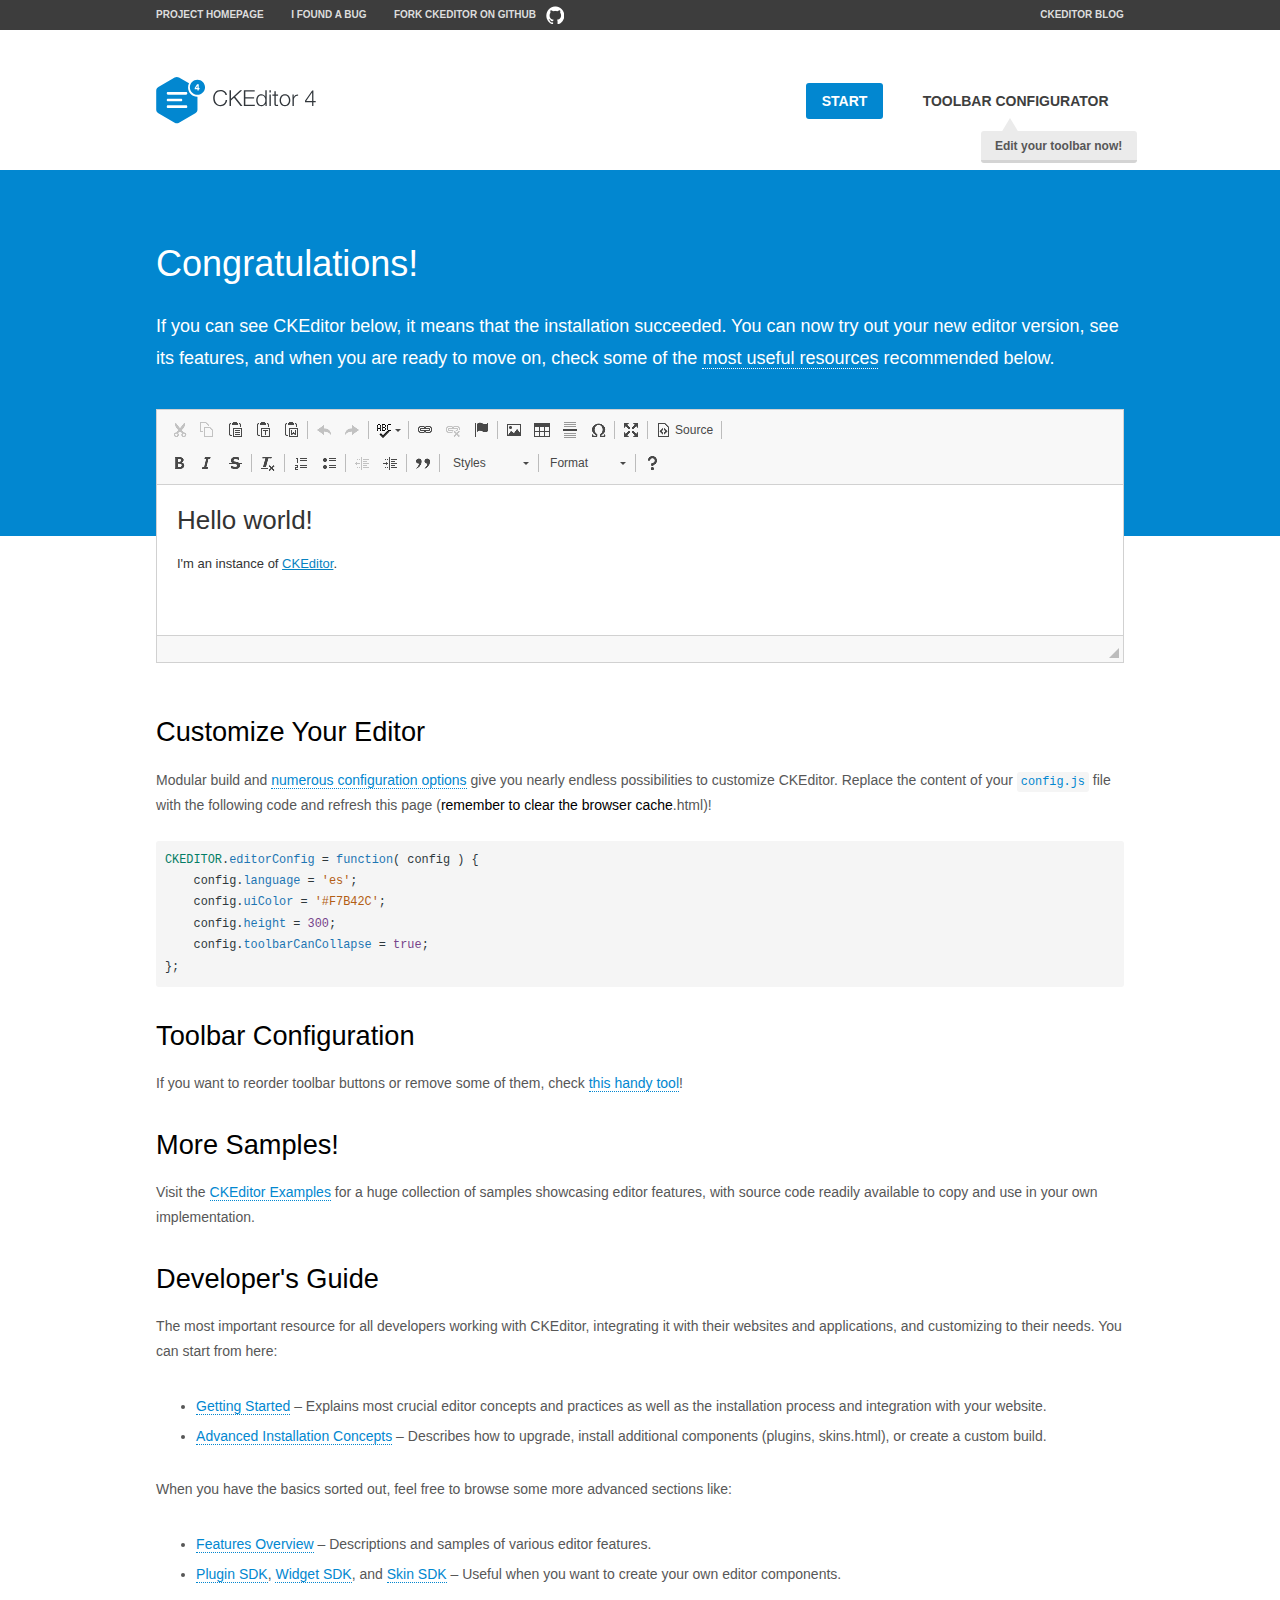
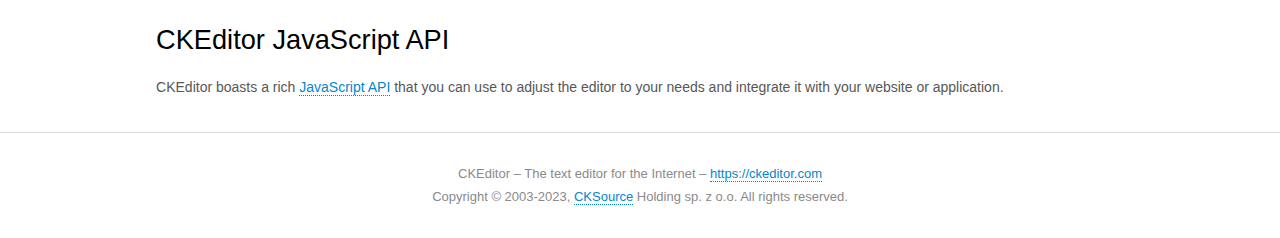
<file: ckeditor/samples/index.html>
<!DOCTYPE html>
<!--
Copyright (c) 2003-2023, CKSource Holding sp. z o.o. All rights reserved.
For licensing, see LICENSE.md or https://ckeditor.com/legal/ckeditor-oss-license
-->
<html lang="en">
<head>
	<meta charset="utf-8">
	<title>CKEditor Sample</title>
	<script src="../ckeditor.js"></script>
	<script src="js/sample.js"></script>
	<link rel="stylesheet" href="css/samples.css">
	<link rel="stylesheet" href="toolbarconfigurator/lib/codemirror/neo.css">
	<meta name="viewport" content="width=device-width,initial-scale=1">
	<meta name="description" content="Try the latest sample of CKEditor 4 and learn more about customizing your WYSIWYG editor with endless possibilities.">
</head>
<body id="main">

<nav class="navigation-a">
	<div class="grid-container">
		<ul class="navigation-a-left grid-width-70">
			<li><a href="https://ckeditor.com/ckeditor-4/">Project Homepage</a></li>
			<li><a href="https://github.com/ckeditor/ckeditor4/issues">I found a bug</a></li>
			<li><a href="https://github.com/ckeditor/ckeditor4" class="icon-pos-right icon-navigation-a-github">Fork CKEditor on GitHub</a></li>
		</ul>
		<ul class="navigation-a-right grid-width-30">
			<li><a href="https://ckeditor.com/blog/">CKEditor Blog</a></li>
		</ul>
	</div>
</nav>

<header class="header-a">
	<div class="grid-container">
		<h1 class="header-a-logo grid-width-30">
			<a href="index.html"><img src="img/logo.svg" onerror="this.src='img/logo.png'; this.onerror=null;" alt="CKEditor Sample"></a>
		</h1>

		<nav class="navigation-b grid-width-70">
			<ul>
				<li><a href="index.html" class="button-a button-a-background">Start</a></li>
				<li><a href="toolbarconfigurator/index.html" class="button-a">Toolbar configurator <span class="balloon-a balloon-a-nw">Edit your toolbar now!</span></a></li>
			</ul>
		</nav>
	</div>
</header>

<main>
	<div class="adjoined-top">
		<div class="grid-container">
			<div class="content grid-width-100">
				<h1>Congratulations!</h1>
				<p>
					If you can see CKEditor below, it means that the installation succeeded.
					You can now try out your new editor version, see its features, and when you are ready to move on, check some of the <a href="#sample-customize">most useful resources</a> recommended below.
				</p>
			</div>
		</div>
	</div>
	<div class="adjoined-bottom">
		<div class="grid-container">
			<div class="grid-width-100">
				<div id="editor">
					<h1>Hello world!</h1>
					<p>I'm an instance of <a href="https://ckeditor.com">CKEditor</a>.</p>
				</div>
			</div>
		</div>
	</div>

	<div class="grid-container">
		<div class="content grid-width-100">
			<section id="sample-customize">
				<h2>Customize Your Editor</h2>
				<p>Modular build and <a href="https://ckeditor.com/docs/ckeditor4/latest/guide/dev_configuration.html">numerous configuration options</a> give you nearly endless possibilities to customize CKEditor. Replace the content of your <code><a href="../config.js">config.js</a></code> file with the following code and refresh this page (<strong>remember to clear the browser cache</strong>.html)!</p>
		<pre class="cm-s-neo CodeMirror"><code><span style="padding-right: 0.1px;"><span class="cm-variable">CKEDITOR</span>.<span class="cm-property">editorConfig</span> <span class="cm-operator">=</span> <span class="cm-keyword">function</span>( <span class="cm-def">config</span> ) {</span>
<span style="padding-right: 0.1px;"><span class="cm-tab">	</span><span class="cm-variable-2">config</span>.<span class="cm-property">language</span> <span class="cm-operator">=</span> <span class="cm-string">'es'</span>;</span>
<span style="padding-right: 0.1px;"><span class="cm-tab">	</span><span class="cm-variable-2">config</span>.<span class="cm-property">uiColor</span> <span class="cm-operator">=</span> <span class="cm-string">'#F7B42C'</span>;</span>
<span style="padding-right: 0.1px;"><span class="cm-tab">	</span><span class="cm-variable-2">config</span>.<span class="cm-property">height</span> <span class="cm-operator">=</span> <span class="cm-number">300</span>;</span>
<span style="padding-right: 0.1px;"><span class="cm-tab">	</span><span class="cm-variable-2">config</span>.<span class="cm-property">toolbarCanCollapse</span> <span class="cm-operator">=</span> <span class="cm-atom">true</span>;</span>
<span style="padding-right: 0.1px;">};</span></code></pre>
			</section>

			<section>
				<h2>Toolbar Configuration</h2>
				<p>If you want to reorder toolbar buttons or remove some of them, check <a href="toolbarconfigurator/index.html">this handy tool</a>!</p>
			</section>

			<section>
				<h2>More Samples!</h2>
				<p>Visit the <a href="https://ckeditor.com/docs/ckeditor4/latest/examples/index.html">CKEditor Examples</a> for a huge collection of samples showcasing editor features, with source code readily available to copy and use in your own implementation.</p>
			</section>

			<section>
				<h2>Developer's Guide</h2>
				<p>The most important resource for all developers working with CKEditor, integrating it with their websites and applications, and customizing to their needs. You can start from here:</p>
				<ul>
					<li><a href="https://ckeditor.com/docs/ckeditor4/latest/guide/dev_installation.html">Getting Started</a> &ndash; Explains most crucial editor concepts and practices as well as the installation process and integration with your website.</li>
					<li><a href="https://ckeditor.com/docs/ckeditor4/latest/guide/dev_advanced_installation.html">Advanced Installation Concepts</a> &ndash; Describes how to upgrade, install additional components (plugins, skins.html), or create a custom build.</li>
				</ul>
					<p>When you have the basics sorted out, feel free to browse some more advanced sections like:</p>
				<ul>
					<li><a href="https://ckeditor.com/docs/ckeditor4/latest/features/index.html">Features Overview</a> &ndash; Descriptions and samples of various editor features.</li>
					<li><a href="https://ckeditor.com/docs/ckeditor4/latest/guide/plugin_sdk_intro.html">Plugin SDK</a>, <a href="https://ckeditor.com/docs/ckeditor4/latest/guide/widget_sdk_intro.html">Widget SDK</a>, and <a href="https://ckeditor.com/docs/ckeditor4/latest/guide/skin_sdk_intro.html">Skin SDK</a> &ndash; Useful when you want to create your own editor components.</li>
				</ul>
			</section>

			<section>
				<h2>CKEditor JavaScript API</h2>
				<p>CKEditor boasts a rich <a href="https://ckeditor.com/docs/ckeditor4/latest/api/index.html">JavaScript API</a> that you can use to adjust the editor to your needs and integrate it with your website or application.</p>
			</section>
		</div>
	</div>
</main>

<footer class="footer-a grid-container">
	<div class="grid-container">
		<p class="grid-width-100">
			CKEditor &ndash; The text editor for the Internet &ndash; <a class="samples" href="https://ckeditor.com/">https://ckeditor.com</a>
		</p>
		<p class="grid-width-100" id="copy">
			Copyright &copy; 2003-2023, <a class="samples" href="https://cksource.com/">CKSource</a> Holding sp. z o.o. All rights reserved.
		</p>
	</div>
</footer>
<script>
	initSample();
</script>

</body>
</html>
</file>
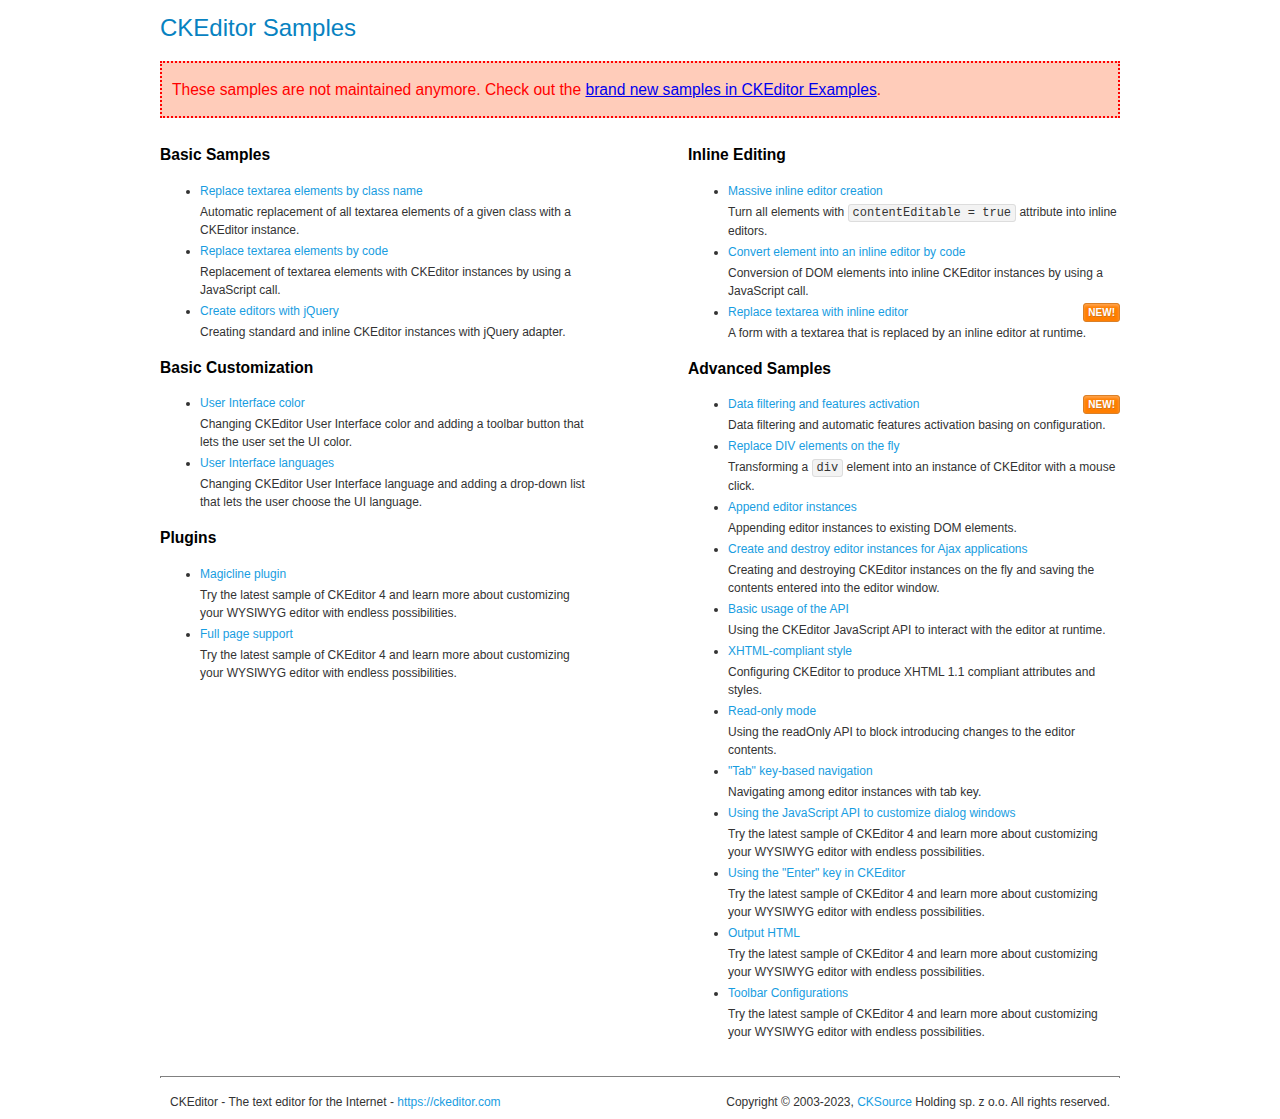
<file: ckeditor/samples/old/index.html>
<!DOCTYPE html>
<!--
Copyright (c) 2003-2023, CKSource Holding sp. z o.o. All rights reserved.
For licensing, see LICENSE.md or https://ckeditor.com/legal/ckeditor-oss-license
-->
<html lang="en">
<head>
	<meta charset="utf-8">
	<title>CKEditor Samples</title>
	<link rel="stylesheet" href="sample.css">
	<meta name="description" content="Try the latest sample of CKEditor 4 and learn more about customizing your WYSIWYG editor with endless possibilities.">
</head>
<body>
	<h1 class="samples">
		CKEditor Samples
	</h1>
	<div class="warning deprecated">
		These samples are not maintained anymore. Check out the <a href="https://ckeditor.com/docs/ckeditor4/latest/examples/index.html">brand new samples in CKEditor Examples</a>.
	</div>
	<div class="twoColumns">
		<div class="twoColumnsLeft">
			<h2 class="samples">
				Basic Samples
			</h2>
			<dl class="samples">
				<dt><a class="samples" href="replacebyclass.html">Replace textarea elements by class name</a></dt>
				<dd>Automatic replacement of all textarea elements of a given class with a CKEditor instance.</dd>

				<dt><a class="samples" href="replacebycode.html">Replace textarea elements by code</a></dt>
				<dd>Replacement of textarea elements with CKEditor instances by using a JavaScript call.</dd>

				<dt><a class="samples" href="jquery.html">Create editors with jQuery</a></dt>
				<dd>Creating standard and inline CKEditor instances with jQuery adapter.</dd>
			</dl>

			<h2 class="samples">
				Basic Customization
			</h2>
			<dl class="samples">
				<dt><a class="samples" href="uicolor.html">User Interface color</a></dt>
				<dd>Changing CKEditor User Interface color and adding a toolbar button that lets the user set the UI color.</dd>

				<dt><a class="samples" href="uilanguages.html">User Interface languages</a></dt>
				<dd>Changing CKEditor User Interface language and adding a drop-down list that lets the user choose the UI language.</dd>
			</dl>


			<h2 class="samples">Plugins</h2>
<dl class="samples">
<dt><a class="samples" href="magicline/magicline.html">Magicline plugin</a></dt>
<dd>Try the latest sample of CKEditor 4 and learn more about customizing your WYSIWYG editor with endless possibilities.</dd>

<dt><a class="samples" href="wysiwygarea/fullpage.html">Full page support</a></dt>
<dd>Try the latest sample of CKEditor 4 and learn more about customizing your WYSIWYG editor with endless possibilities.</dd>
</dl>
		</div>
		<div class="twoColumnsRight">
			<h2 class="samples">
				Inline Editing
			</h2>
			<dl class="samples">
				<dt><a class="samples" href="inlineall.html">Massive inline editor creation</a></dt>
				<dd>Turn all elements with <code>contentEditable = true</code> attribute into inline editors.</dd>

				<dt><a class="samples" href="inlinebycode.html">Convert element into an inline editor by code</a></dt>
				<dd>Conversion of DOM elements into inline CKEditor instances by using a JavaScript call.</dd>

				<dt><a class="samples" href="inlinetextarea.html">Replace textarea with inline editor</a> <span class="new">New!</span></dt>
				<dd>A form with a textarea that is replaced by an inline editor at runtime.</dd>

				
			</dl>

			<h2 class="samples">
				Advanced Samples
			</h2>
			<dl class="samples">
				<dt><a class="samples" href="datafiltering.html">Data filtering and features activation</a> <span class="new">New!</span></dt>
				<dd>Data filtering and automatic features activation basing on configuration.</dd>

				<dt><a class="samples" href="divreplace.html">Replace DIV elements on the fly</a></dt>
				<dd>Transforming a <code>div</code> element into an instance of CKEditor with a mouse click.</dd>

				<dt><a class="samples" href="appendto.html">Append editor instances</a></dt>
				<dd>Appending editor instances to existing DOM elements.</dd>

				<dt><a class="samples" href="ajax.html">Create and destroy editor instances for Ajax applications</a></dt>
				<dd>Creating and destroying CKEditor instances on the fly and saving the contents entered into the editor window.</dd>

				<dt><a class="samples" href="api.html">Basic usage of the API</a></dt>
				<dd>Using the CKEditor JavaScript API to interact with the editor at runtime.</dd>

				<dt><a class="samples" href="xhtmlstyle.html">XHTML-compliant style</a></dt>
				<dd>Configuring CKEditor to produce XHTML 1.1 compliant attributes and styles.</dd>

				<dt><a class="samples" href="readonly.html">Read-only mode</a></dt>
				<dd>Using the readOnly API to block introducing changes to the editor contents.</dd>

				<dt><a class="samples" href="tabindex.html">"Tab" key-based navigation</a></dt>
				<dd>Navigating among editor instances with tab key.</dd>


				
<dt><a class="samples" href="dialog/dialog.html">Using the JavaScript API to customize dialog windows</a></dt>
<dd>Try the latest sample of CKEditor 4 and learn more about customizing your WYSIWYG editor with endless possibilities.</dd>

<dt><a class="samples" href="enterkey/enterkey.html">Using the &quot;Enter&quot; key in CKEditor</a></dt>
<dd>Try the latest sample of CKEditor 4 and learn more about customizing your WYSIWYG editor with endless possibilities.</dd>

<dt><a class="samples" href="htmlwriter/outputhtml.html">Output HTML</a></dt>
<dd>Try the latest sample of CKEditor 4 and learn more about customizing your WYSIWYG editor with endless possibilities.</dd>

<dt><a class="samples" href="toolbar/toolbar.html">Toolbar Configurations</a></dt>
<dd>Try the latest sample of CKEditor 4 and learn more about customizing your WYSIWYG editor with endless possibilities.</dd>

			</dl>
		</div>
	</div>
	<div id="footer">
		<hr>
		<p>
			CKEditor - The text editor for the Internet - <a class="samples" href="https://ckeditor.com/">https://ckeditor.com</a>
		</p>
		<p id="copy">
			Copyright &copy; 2003-2023, <a class="samples" href="https://cksource.com/">CKSource</a> Holding sp. z o.o. All rights reserved.
		</p>
	</div>
</body>
</html>
</file>
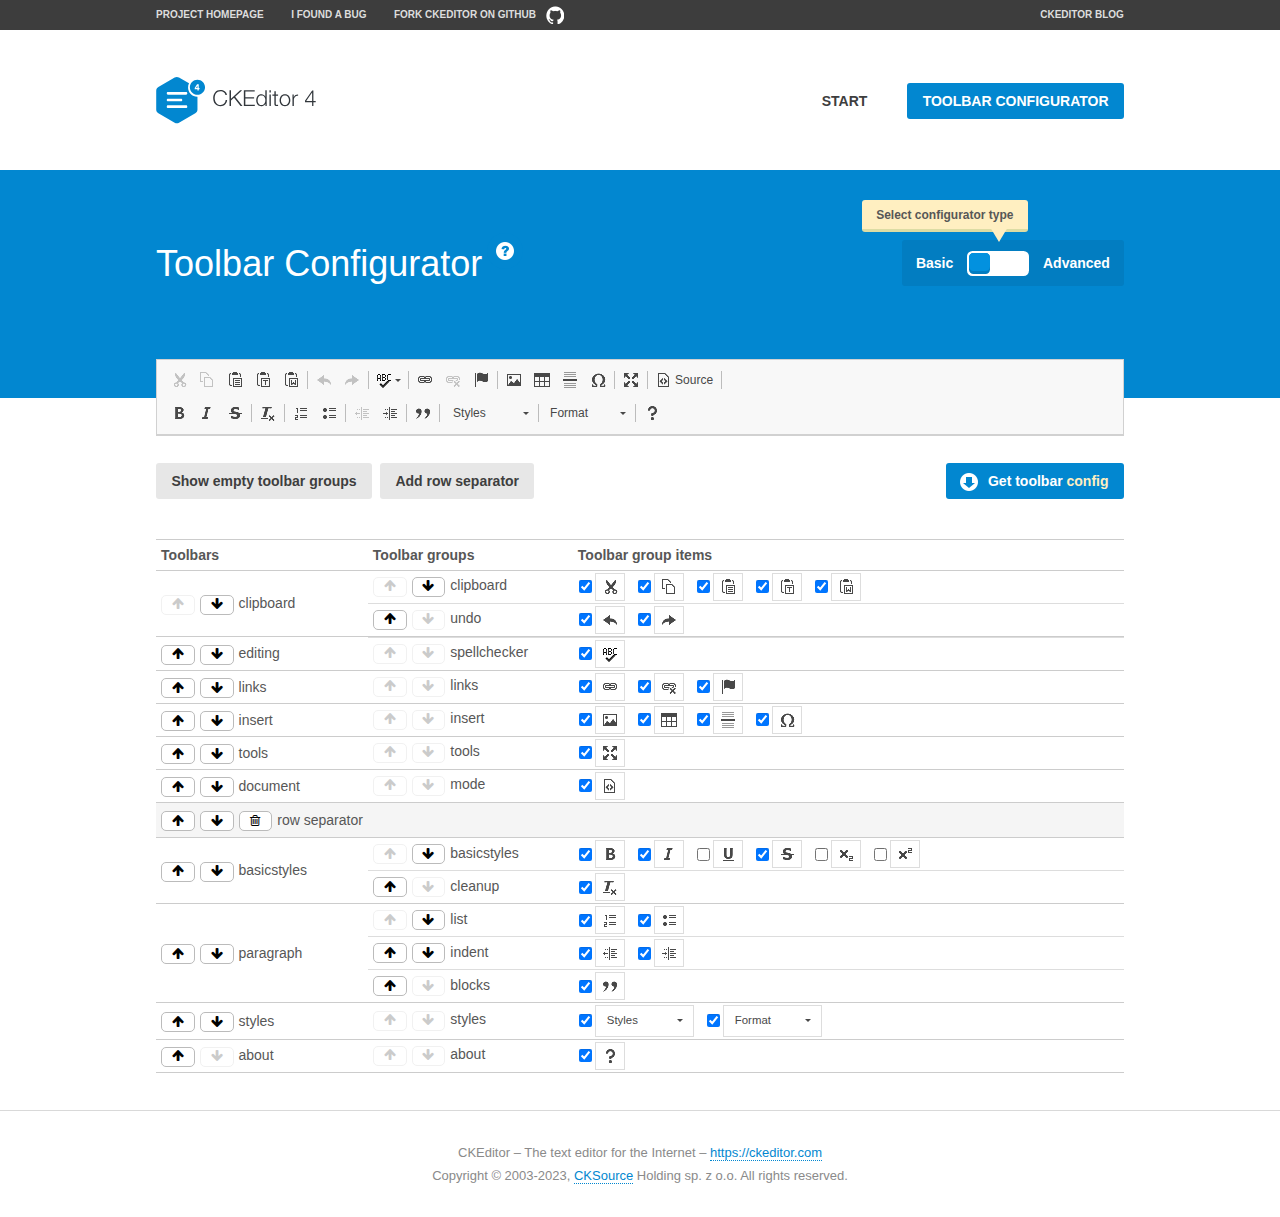
<file: ckeditor/samples/toolbarconfigurator/index.html>
<!DOCTYPE html>
<!--
Copyright (c) 2003-2023, CKSource Holding sp. z o.o. All rights reserved.
For licensing, see LICENSE.md or https://ckeditor.com/legal/ckeditor-oss-license
-->
<!--[if IE 8]><html class="ie8"><![endif]-->
<!--[if gt IE 8]><html><![endif]-->
<!--[if !IE]><!--><html lang="en"><!--<![endif]-->
<head>
	<meta charset="utf-8">
	<title>Toolbar Configurator</title>
	<script src="../../ckeditor.js"></script>
	<script>
		if ( CKEDITOR.env.ie && CKEDITOR.env.version < 9 )
			CKEDITOR.tools.enableHtml5Elements( document );
	</script>
	<link rel="stylesheet" href="lib/codemirror/codemirror.css">
	<link rel="stylesheet" href="lib/codemirror/show-hint.css">
	<link rel="stylesheet" href="lib/codemirror/neo.css">
	<link rel="stylesheet" href="css/fontello.css">
	<link rel="stylesheet" href="../css/samples.css">
	<meta name="description" content="Try the latest sample of CKEditor 4 and learn more about customizing your WYSIWYG editor with endless possibilities.">
</head>
<body id="toolbar">

<nav class="navigation-a">
	<div class="grid-container">
		<ul class="navigation-a-left grid-width-70">
			<li><a href="https://ckeditor.com/ckeditor-4/">Project Homepage</a></li>
			<li><a href="https://github.com/ckeditor/ckeditor4/issues">I found a bug</a></li>
			<li><a href="https://github.com/ckeditor/ckeditor4" class="icon-pos-right icon-navigation-a-github">Fork CKEditor on GitHub</a></li>
		</ul>
		<ul class="navigation-a-right grid-width-30">
			<li><a href="https://ckeditor.com/blog/">CKEditor Blog</a></li>
		</ul>
	</div>
</nav>

<header class="header-a">
	<div class="grid-container">
		<h1 class="header-a-logo grid-width-30">
			<a href="../index.html"><img src="../img/logo.svg" onerror="this.src='../img/logo.png'; this.onerror=null;" alt="CKEditor Logo"></a>
		</h1>
		<nav class="navigation-b grid-width-70">
			<ul>
				<li><a href="../index.html"  class="button-a">Start</a></li>
				<li><a href="index.html"  class="button-a button-a-background">Toolbar configurator</a></li>
			</ul>
		</nav>
	</div>
</header>

<main>
	<div class="adjoined-top">
		<div class="grid-container">
			<div class="content grid-width-100">
				<div class="grid-container-nested">
					<h1 class="grid-width-60">
						Toolbar Configurator
						<a href="#help-content" type="button" title="Configurator help" id="help" class="button-a button-a-background button-a-no-text icon-pos-left icon-question-mark">Help</a>
					</h1>

					<div class="grid-width-40 grid-switch-magic">
						<div class="switch">
							<span class="balloon-a balloon-a-se">Select configurator type</span>
							<input type="radio" name="radio" data-num="1" id="radio-basic" />
							<input type="radio" name="radio" data-num="2" id="radio-advanced" />
							<label data-for="1" for="radio-basic">Basic</label>
							<span class="switch-inner">
								<span class="handler"></span>
							</span>
							<label data-for="2" for="radio-advanced">Advanced</label>
						</div>
					</div>
				</div>
			</div>
		</div>
	</div>
	<div class="adjoined-bottom">
		<div class="grid-container">
			<div class="grid-width-100">
				<div class="editors-container">
					<div id="editor-basic"></div>
					<div id="editor-advanced"></div>
				</div>
			</div>
		</div>
	</div>

	<div class="grid-container configurator">
		<div class="content grid-width-100">
			<div class="configurator">
				<div>
					<div id="toolbarModifierWrapper"></div>
				</div>
			</div>
		</div>
	</div>

	<div id="help-content">
		<div class="grid-container">
			<div class="grid-width-100">
				<h2>What Am I Doing Here?</h2>

				<div class="grid-container grid-container-nested">
					<div class="basic">
						<div class="grid-width-50">
							<p>Arrange <a href="https://ckeditor.com/docs/ckeditor4/latest/api/CKEDITOR_config.html#cfg-toolbarGroups">toolbar groups</a>, toggle <a href="https://ckeditor.com/docs/ckeditor4/latest/api/CKEDITOR_config.html#cfg-removeButtons">button visibility</a> according to your needs and get your toolbar configuration.</p>
							<p>You can replace the content of the <a href="../../config.js"><code>config.js</code></a> file with the generated configuration. If you already set some configuration options you will need to merge both configurations.</p>
						</div>
						<div class="grid-width-50">
							<p>Read more about different ways of <a href="https://ckeditor.com/docs/ckeditor4/latest/guide/dev_configuration.html">setting configuration</a> and do not forget about <strong>clearing browser cache</strong>.</p>
							<p>Arranging toolbar groups is the recommended way of configuring the toolbar, but if you need more freedom you can use the <a href="#advanced">advanced configurator</a>.</p>
						</div>
					</div>
					<div class="advanced" style="display: none;">
						<div class="grid-width-50">
							<p>With this code editor you can edit your <a href="https://ckeditor.com/docs/ckeditor4/latest/api/CKEDITOR_config.html#cfg-toolbar">toolbar configuration</a> live.</p>
							<p>You can replace the content of the <a href="../../config.js"><code>config.js</code></a> file with the generated configuration. If you already set some configuration options you will need to merge both configurations.</p>
						</div>
						<div class="grid-width-50">
							<p>Read more about different ways of <a href="https://ckeditor.com/docs/ckeditor4/latest/guide/dev_configuration.html">setting configuration</a> and do not forget about <strong>clearing browser cache</strong>.</p>
						</div>
					</div>
				</div>

				<p class="grid-container grid-container-nested">
					<button type="button" class="help-content-close grid-width-100 button-a button-a-background">Got it. Let's play!</button>
				</p>
			</div>
		</div>
	</div>
</main>

<footer class="footer-a grid-container">
	<p class="grid-width-100">
		CKEditor &ndash; The text editor for the Internet &ndash; <a class="samples" href="https://ckeditor.com/">https://ckeditor.com</a>
	</p>
	<p class="grid-width-100" id="copy">
		Copyright &copy; 2003-2023, <a class="samples" href="https://cksource.com/">CKSource</a> Holding sp. z o.o. All rights reserved.
	</p>
</footer>

<script src="lib/codemirror/codemirror.js"></script>
<script src="lib/codemirror/javascript.js"></script>
<script src="lib/codemirror/show-hint.js"></script>

<script src="js/fulltoolbareditor.js"></script>
<script src="js/abstracttoolbarmodifier.js"></script>
<script src="js/toolbarmodifier.js"></script>
<script src="js/toolbartextmodifier.js"></script>
<script src="../js/sf.js"></script>

<script>
	( function() {
		'use strict';

		var mode = ( window.location.hash.substr( 1 ) === 'advanced' ) ? 'advanced' : 'basic',
			configuratorSection = CKEDITOR.document.findOne( 'main > .grid-container.configurator' ),
			basicInstruction = CKEDITOR.document.findOne( '#help-content .basic' ),
			advancedInstruction = CKEDITOR.document.findOne( '#help-content .advanced' ),

			// Configurator mode switcher.
			modeSwitchBasic = CKEDITOR.document.getById( 'radio-basic' ),
			modeSwitchAdvanced = CKEDITOR.document.getById( 'radio-advanced' );

		// Initial setup
		function updateSwitcher() {
			if ( mode === 'advanced' ) {
				modeSwitchAdvanced.$.checked = true;
			} else {
				modeSwitchBasic.$.checked = true;
			}
		}

		updateSwitcher();

		CKEDITOR.document.getWindow().on( 'hashchange', function( e ) {
			var hash = window.location.hash.substr( 1 );
			if ( !( hash === 'advanced' || hash === 'basic' ) ) {
				return;
			}
			mode = hash;
			onToolbarsDone( mode );
		} );

		CKEDITOR.document.getWindow().on( 'resize', function() {
			updateToolbar( ( mode === 'basic' ? toolbarModifier : toolbarTextModifier )[ 'editorInstance' ] );
		} );

		function onRefresh( modifier ) {
			modifier = modifier || this;

			if ( mode === 'basic' && modifier instanceof ToolbarConfigurator.ToolbarTextModifier ) {
				return;
			}

			// CodeMirror container becomes visible, so we need to refresh and to avoid rendering problems.
			if ( mode === 'advanced' && modifier instanceof ToolbarConfigurator.ToolbarTextModifier ) {
				modifier.codeContainer.refresh();
			}

			updateToolbar( modifier.editorInstance );
		}

		function updateToolbar( editor ) {
			var editorContainer = editor.container;

			// Not always editor is loaded.
			if ( !editorContainer ) {
				return;
			}

			var displayStyle = editorContainer.getStyle( 'display' );

			editorContainer.setStyle( 'display', 'block' );

			var newHeight = editorContainer.getSize( 'height' );

			var newMarginTop = parseInt( editorContainer.getComputedStyle( 'margin-top' ), 10 );
			newMarginTop = ( isNaN( newMarginTop ) ? 0 : Number( newMarginTop ) );

			var newMarginBottom = parseInt( editorContainer.getComputedStyle( 'margin-bottom' ), 10 );
			newMarginBottom = ( isNaN( newMarginBottom ) ? 0 : Number( newMarginBottom ) );

			var result = newHeight + newMarginTop + newMarginBottom;

			editorContainer.setStyle( 'display', displayStyle );

			editor.container.getAscendant( 'div' ).setStyle( 'height', result + 'px' );
		}

		var toolbarModifier = new ToolbarConfigurator.ToolbarModifier( 'editor-basic' );

		var done = 0;
		toolbarModifier.init( onToolbarInit );
		toolbarModifier.onRefresh = onRefresh;

		CKEDITOR.document.getById( 'toolbarModifierWrapper' ).append( toolbarModifier.mainContainer );

		var toolbarTextModifier = new ToolbarConfigurator.ToolbarTextModifier( 'editor-advanced' );
		toolbarTextModifier.init( onToolbarInit );
		toolbarTextModifier.onRefresh = onRefresh;

		function onToolbarInit() {
			if ( ++done === 2 ) {
				onToolbarsDone();

				positionSticky.watch( CKEDITOR.document.findOne( '.toolbar' ), function() {
					return mode === 'advanced';
				} );
			}
		}

		function onToolbarsDone() {
			if ( mode === 'basic' ) {
				toggleModeBasic( false );
			} else {
				toggleModeAdvanced( false );
			}

			updateSwitcher();

			setTimeout( function() {
				CKEDITOR.document.findOne( '.editors-container' ).addClass( 'active' );
				CKEDITOR.document.findOne( '#toolbarModifierWrapper' ).addClass( 'active' );
			}, 200 );
		}

		CKEDITOR.document.getById( 'toolbarModifierWrapper' ).append( toolbarTextModifier.mainContainer );

		function toogleModeSwitch( onElement, offElement, onModifier, offModifier ) {
			onElement.addClass( 'fancy-button-active' );
			offElement.removeClass( 'fancy-button-active' );

			onModifier.showUI();
			offModifier.hideUI();
		}

		function toggleModeBasic( callOnRefresh ) {
			callOnRefresh = ( callOnRefresh !== false );
			mode = 'basic';
			window.location.hash = '#basic';
			toogleModeSwitch( modeSwitchBasic, modeSwitchAdvanced, toolbarModifier, toolbarTextModifier );

			configuratorSection.removeClass( 'freed-width' );
			basicInstruction.show();
			advancedInstruction.hide();

			callOnRefresh && onRefresh( toolbarModifier );
		}

		function toggleModeAdvanced( callOnRefresh ) {
			callOnRefresh = ( callOnRefresh !== false );
			mode = 'advanced';
			window.location.hash = '#advanced';
			toogleModeSwitch( modeSwitchAdvanced, modeSwitchBasic, toolbarTextModifier, toolbarModifier );

			configuratorSection.addClass( 'freed-width' );
			advancedInstruction.show();
			basicInstruction.hide();

			callOnRefresh && onRefresh( toolbarTextModifier );
		}

		modeSwitchBasic.on( 'click', toggleModeBasic );
		modeSwitchAdvanced.on( 'click', toggleModeAdvanced );

		//
		// Position:sticky for the toolbar.
		//

		// Will make elements behave like they were styled with position:sticky.
		var positionSticky = {
			// Store object: {
			// 		element: CKEDITOR.dom.element, // Element which will float.
			// 		placeholder: CKEDITOR.dom.element, // Placeholder which is place to prevent page bounce.
			// 		isFixed: boolean // Whether element float now.
			// }
			watched: [],

			active: [],

			staticContainer: null,

			init: function() {
				var element = CKEDITOR.dom.element.createFromHtml(
					'<div class="staticContainer">' +
						'<div class="grid-container" >' +
							'<div class="grid-width-100">' +
								'<div class="inner"></div>' +
							'</div>' +
						'</div>' +
					'</div>' );

				this.staticContainer = element.findOne( '.inner' );

				CKEDITOR.document.getBody().append( element );
			},

			watch: function( element, preventFunc ) {
				this.watched.push( {
					element: element,
					placeholder: new CKEDITOR.dom.element( 'div' ),
					isFixed: false,
					preventFunc: preventFunc
				} );
			},

			checkAll: function() {
				for ( var i = 0; i < this.watched.length; i++ ) {
					this.check( this.watched[ i ] );
				}
			},

			check: function( element ) {
				var isFixed = element.isFixed;
				var shouldBeFixed = this.shouldBeFixed( element );

				// Nothing to be done.
				if ( isFixed === shouldBeFixed ) {
					return;
				}

				var placeholder = element.placeholder;

				if ( isFixed ) {
					// Unfixing.

					element.element.insertBefore( placeholder );
					placeholder.remove();

					element.element.removeStyle( 'margin' );

					this.active.splice( CKEDITOR.tools.indexOf( this.active, element ), 1 );

				} else {
					// Fixing.
					placeholder.setStyle( 'width', element.element.getSize( 'width' ) + 'px' );
					placeholder.setStyle( 'height', element.element.getSize( 'height' ) + 'px' );
					placeholder.setStyle( 'margin-bottom', element.element.getComputedStyle( 'margin-bottom' ) );
					placeholder.setStyle( 'display', element.element.getComputedStyle( 'display' ) );
					placeholder.insertAfter( element.element );

					this.staticContainer.append( element.element );

					this.active.push( element );
				}

				element.isFixed = !element.isFixed;
			},

			shouldBeFixed: function( element ) {
				if ( element.preventFunc && element.preventFunc() ) {
					return false;
				}

				// If element is already fixed we are checking it's placeholder.
				var related = ( element.isFixed ? element.placeholder : element.element ),
					clientRect = related.$.getBoundingClientRect(),
					staticHeight = this.staticContainer.getSize('height' ),
					elemHeight = element.element.getSize( 'height' );

				if ( element.isFixed ) {
					return ( clientRect.top + elemHeight < staticHeight );
				} else {
					return ( clientRect.top < staticHeight );
				}
			}
		};

		positionSticky.init();

		CKEDITOR.document.getWindow().on( 'scroll',
			CKEDITOR.tools.eventsBuffer( 100, positionSticky.checkAll, positionSticky ).input
		);

		// Make the toolbar sticky.
		positionSticky.watch( CKEDITOR.document.findOne( '.editors-container' ) );

		// Help button and help-content.
		( function() {
			var helpButton = CKEDITOR.document.getById( 'help' ),
				helpContent = CKEDITOR.document.getById( 'help-content' );

			// Don't show help button on IE8 because it's unsupported by Pico Modal.
			if ( CKEDITOR.env.ie && CKEDITOR.env.version == 8 ) {
				helpButton.hide();
			} else {
				// Display help modal when the button is clicked.
				helpButton.on( 'click', function( evt ) {
					SF.modal( {
						// Clone modal content from DOM.
						content: helpContent.getHtml(),

						afterCreate: function( modal ) {
							// Enable modal content button to close the modal.
							new CKEDITOR.dom.element( modal.modalElem() ).findOne( '.help-content-close' ).once( 'click', modal.close );
						}
					} ).show();
				} );
			}
		} )();
	} )();
</script>
</body>
</html>
</file>
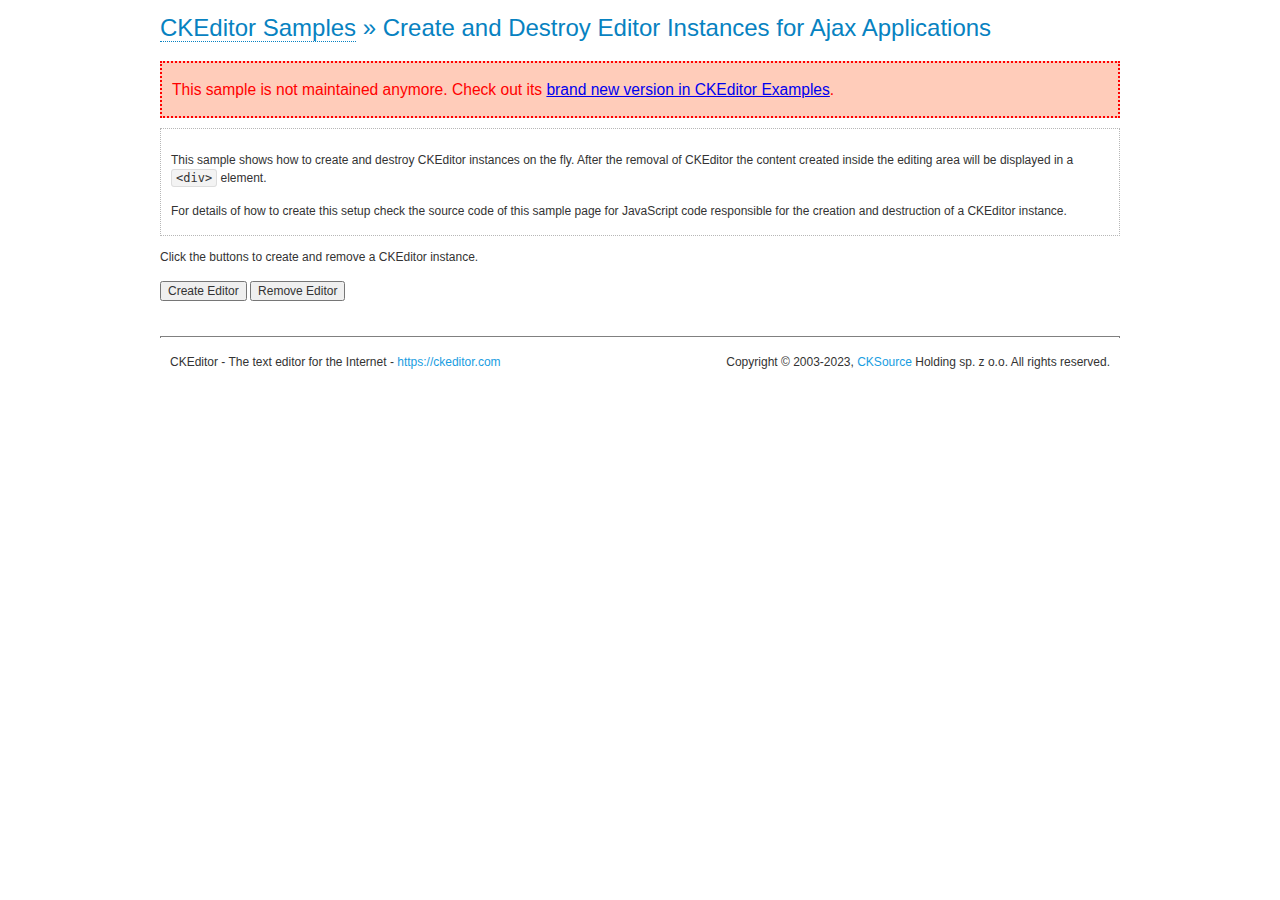
<file: ckeditor/samples/old/ajax.html>
<!DOCTYPE html>
<!--
Copyright (c) 2003-2023, CKSource Holding sp. z o.o. All rights reserved.
For licensing, see LICENSE.md or https://ckeditor.com/legal/ckeditor-oss-license
-->
<html lang="en">
<head>
	<meta charset="utf-8">
	<title>Ajax &mdash; CKEditor Sample</title>
	<script src="../../ckeditor.js"></script>
	<link rel="stylesheet" href="sample.css">
	<meta name="description" content="Try the latest sample of CKEditor 4 and learn more about customizing your WYSIWYG editor with endless possibilities.">
	<script>

		var editor, html = '';

		function createEditor() {
			if ( editor )
				return;

			// Create a new editor inside the <div id="editor">, setting its value to html
			var config = {};
			editor = CKEDITOR.appendTo( 'editor', config, html );
		}

		function removeEditor() {
			if ( !editor )
				return;

			// Retrieve the editor contents. In an Ajax application, this data would be
			// sent to the server or used in any other way.
			document.getElementById( 'editorcontents' ).innerHTML = html = editor.getData();
			document.getElementById( 'contents' ).style.display = '';

			// Destroy the editor.
			editor.destroy();
			editor = null;
		}

	</script>
</head>
<body>
	<h1 class="samples">
		<a href="index.html">CKEditor Samples</a> &raquo; Create and Destroy Editor Instances for Ajax Applications
	</h1>
	<div class="warning deprecated">
		This sample is not maintained anymore. Check out its <a href="https://ckeditor.com/docs/ckeditor4/latest/examples/saveajax.html">brand new version in CKEditor Examples</a>.
	</div>
	<div class="description">
		<p>
			This sample shows how to create and destroy CKEditor instances on the fly. After the removal of CKEditor the content created inside the editing
			area will be displayed in a <code>&lt;div&gt;</code> element.
		</p>
		<p>
			For details of how to create this setup check the source code of this sample page
			for JavaScript code responsible for the creation and destruction of a CKEditor instance.
		</p>
	</div>
	<p>Click the buttons to create and remove a CKEditor instance.</p>
	<p>
		<input onclick="createEditor();" type="button" value="Create Editor">
		<input onclick="removeEditor();" type="button" value="Remove Editor">
	</p>
	<!-- This div will hold the editor. -->
	<div id="editor">
	</div>
	<div id="contents" style="display: none">
		<p>
			Edited Contents:
		</p>
		<!-- This div will be used to display the editor contents. -->
		<div id="editorcontents">
		</div>
	</div>
	<div id="footer">
		<hr>
		<p>
			CKEditor - The text editor for the Internet - <a class="samples" href="https://ckeditor.com/">https://ckeditor.com</a>
		</p>
		<p id="copy">
			Copyright &copy; 2003-2023, <a class="samples" href="https://cksource.com/">CKSource</a> Holding sp. z o.o. All rights reserved.
		</p>
	</div>
</body>
</html>
</file>
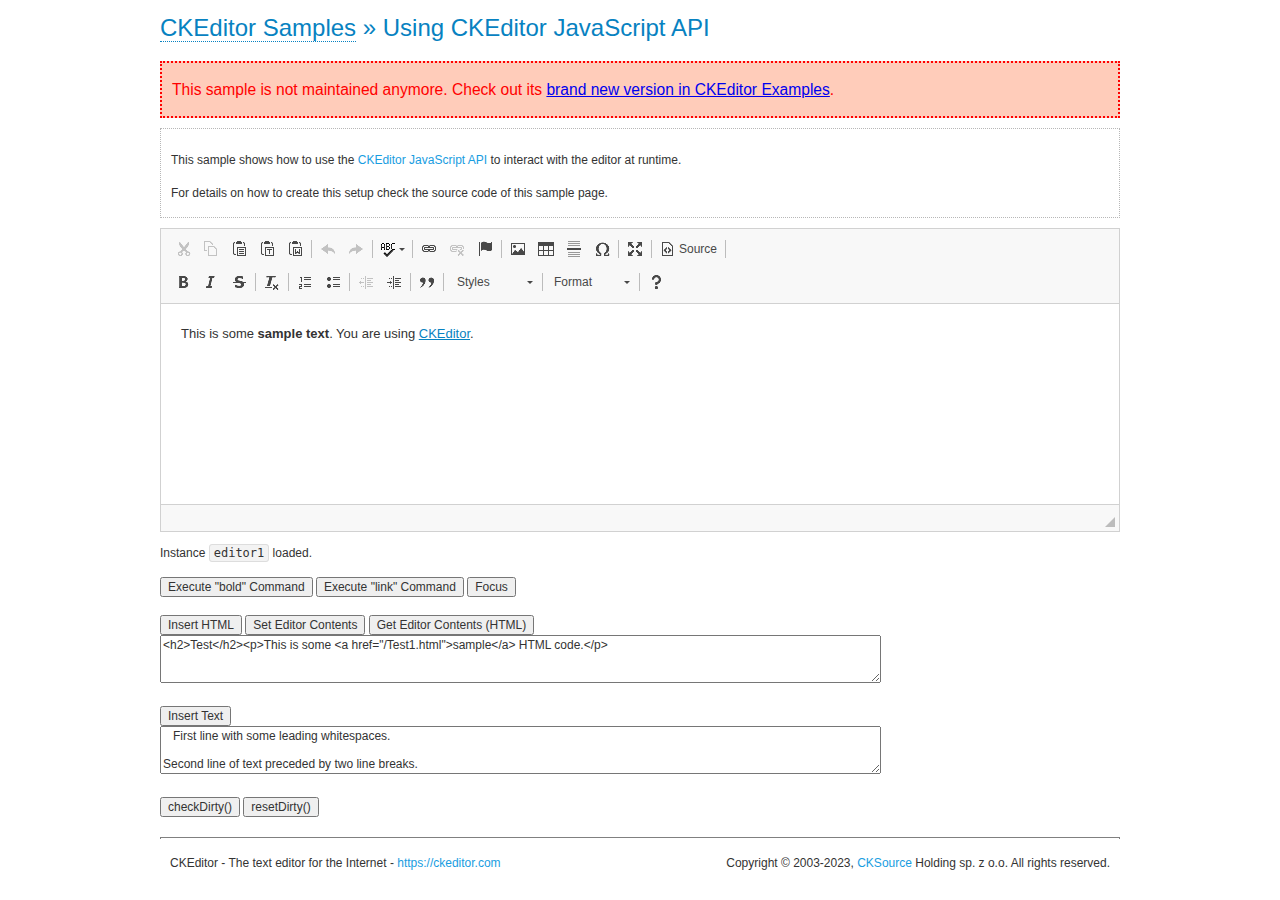
<file: ckeditor/samples/old/api.html>
<!DOCTYPE html>
<!--
Copyright (c) 2003-2023, CKSource Holding sp. z o.o. All rights reserved.
For licensing, see LICENSE.md or https://ckeditor.com/legal/ckeditor-oss-license
-->
<html lang="en">
<head>
	<meta charset="utf-8">
	<title>API Usage &mdash; CKEditor Sample</title>
	<script src="../../ckeditor.js"></script>
	<link href="sample.css" rel="stylesheet">
	<meta name="description" content="Try the latest sample of CKEditor 4 and learn more about customizing your WYSIWYG editor with endless possibilities.">
	<script>

// The instanceReady event is fired, when an instance of CKEditor has finished
// its initialization.
CKEDITOR.on( 'instanceReady', function( ev ) {
	// Show the editor name and description in the browser status bar.
	document.getElementById( 'eMessage' ).innerHTML = 'Instance <code>' + ev.editor.name + '<\/code> loaded.';

	// Show this sample buttons.
	document.getElementById( 'eButtons' ).style.display = 'block';
});

function InsertHTML() {
	// Get the editor instance that we want to interact with.
	var editor = CKEDITOR.instances.editor1;
	var value = document.getElementById( 'htmlArea' ).value;

	// Check the active editing mode.
	if ( editor.mode == 'wysiwyg' )
	{
		// Insert HTML code.
		// https://ckeditor.com/docs/ckeditor4/latest/api/CKEDITOR_editor.html#method-insertHtml
		editor.insertHtml( value );
	}
	else
		alert( 'You must be in WYSIWYG mode!' );
}

function InsertText() {
	// Get the editor instance that we want to interact with.
	var editor = CKEDITOR.instances.editor1;
	var value = document.getElementById( 'txtArea' ).value;

	// Check the active editing mode.
	if ( editor.mode == 'wysiwyg' )
	{
		// Insert as plain text.
		// https://ckeditor.com/docs/ckeditor4/latest/api/CKEDITOR_editor.html#method-insertText
		editor.insertText( value );
	}
	else
		alert( 'You must be in WYSIWYG mode!' );
}

function SetContents() {
	// Get the editor instance that we want to interact with.
	var editor = CKEDITOR.instances.editor1;
	var value = document.getElementById( 'htmlArea' ).value;

	// Set editor contents (replace current contents).
	// https://ckeditor.com/docs/ckeditor4/latest/api/CKEDITOR_editor.html#method-setData
	editor.setData( value );
}

function GetContents() {
	// Get the editor instance that you want to interact with.
	var editor = CKEDITOR.instances.editor1;

	// Get editor contents
	// https://ckeditor.com/docs/ckeditor4/latest/api/CKEDITOR_editor.html#method-getData
	alert( editor.getData() );
}

function ExecuteCommand( commandName ) {
	// Get the editor instance that we want to interact with.
	var editor = CKEDITOR.instances.editor1;

	// Check the active editing mode.
	if ( editor.mode == 'wysiwyg' )
	{
		// Execute the command.
		// https://ckeditor.com/docs/ckeditor4/latest/api/CKEDITOR_editor.html#method-execCommand
		editor.execCommand( commandName );
	}
	else
		alert( 'You must be in WYSIWYG mode!' );
}

function CheckDirty() {
	// Get the editor instance that we want to interact with.
	var editor = CKEDITOR.instances.editor1;
	// Checks whether the current editor contents present changes when compared
	// to the contents loaded into the editor at startup
	// https://ckeditor.com/docs/ckeditor4/latest/api/CKEDITOR_editor.html#method-checkDirty
	alert( editor.checkDirty() );
}

function ResetDirty() {
	// Get the editor instance that we want to interact with.
	var editor = CKEDITOR.instances.editor1;
	// Resets the "dirty state" of the editor (see CheckDirty())
	// https://ckeditor.com/docs/ckeditor4/latest/api/CKEDITOR_editor.html#method-resetDirty
	editor.resetDirty();
	alert( 'The "IsDirty" status has been reset' );
}

function Focus() {
	CKEDITOR.instances.editor1.focus();
}

function onFocus() {
	document.getElementById( 'eMessage' ).innerHTML = '<b>' + this.name + ' is focused </b>';
}

function onBlur() {
	document.getElementById( 'eMessage' ).innerHTML = this.name + ' lost focus';
}

	</script>

</head>
<body>
	<h1 class="samples">
		<a href="index.html">CKEditor Samples</a> &raquo; Using CKEditor JavaScript API
	</h1>
	<div class="warning deprecated">
		This sample is not maintained anymore. Check out its <a href="https://ckeditor.com/docs/ckeditor4/latest/examples/api.html">brand new version in CKEditor Examples</a>.
	</div>
	<div class="description">
	<p>
		This sample shows how to use the
		<a class="samples" href="https://ckeditor.com/docs/ckeditor4/latest/api/CKEDITOR_editor.html">CKEditor JavaScript API</a>
		to interact with the editor at runtime.
	</p>
	<p>
		For details on how to create this setup check the source code of this sample page.
	</p>
	</div>

	<!-- This <div> holds alert messages to be display in the sample page. -->
	<div id="alerts">
		<noscript>
			<p>
				<strong>CKEditor requires JavaScript to run</strong>. In a browser with no JavaScript
				support, like yours, you should still see the contents (HTML data) and you should
				be able to edit it normally, without a rich editor interface.
			</p>
		</noscript>
	</div>
	<form action="../../../samples/sample_posteddata.php" method="post">
		<textarea cols="100" id="editor1" name="editor1" rows="10">&lt;p&gt;This is some &lt;strong&gt;sample text&lt;/strong&gt;. You are using &lt;a href="https://ckeditor.com/"&gt;CKEditor&lt;/a&gt;.&lt;/p&gt;</textarea>

		<script>
			// Replace the <textarea id="editor1"> with an CKEditor instance.
			CKEDITOR.replace( 'editor1', {
				on: {
					focus: onFocus,
					blur: onBlur,

					// Check for availability of corresponding plugins.
					pluginsLoaded: function( evt ) {
						var doc = CKEDITOR.document, ed = evt.editor;
						if ( !ed.getCommand( 'bold' ) )
							doc.getById( 'exec-bold' ).hide();
						if ( !ed.getCommand( 'link' ) )
							doc.getById( 'exec-link' ).hide();
					}
				}
			});
		</script>

		<p id="eMessage">
		</p>

		<div id="eButtons" style="display: none">
			<input id="exec-bold" onclick="ExecuteCommand('bold');" type="button" value="Execute &quot;bold&quot; Command">
			<input id="exec-link" onclick="ExecuteCommand('link');" type="button" value="Execute &quot;link&quot; Command">
			<input onclick="Focus();" type="button" value="Focus">
			<br><br>
			<input onclick="InsertHTML();" type="button" value="Insert HTML">
			<input onclick="SetContents();" type="button" value="Set Editor Contents">
			<input onclick="GetContents();" type="button" value="Get Editor Contents (HTML)">
			<br>
			<textarea cols="100" id="htmlArea" rows="3">&lt;h2&gt;Test&lt;/h2&gt;&lt;p&gt;This is some &lt;a href="/Test1.html"&gt;sample&lt;/a&gt; HTML code.&lt;/p&gt;</textarea>
			<br>
			<br>
			<input onclick="InsertText();" type="button" value="Insert Text">
			<br>
			<textarea cols="100" id="txtArea" rows="3">   First line with some leading whitespaces.

Second line of text preceded by two line breaks.</textarea>
			<br>
			<br>
			<input onclick="CheckDirty();" type="button" value="checkDirty()">
			<input onclick="ResetDirty();" type="button" value="resetDirty()">
		</div>
	</form>
	<div id="footer">
		<hr>
		<p>
			CKEditor - The text editor for the Internet - <a class="samples" href="https://ckeditor.com/">https://ckeditor.com</a>
		</p>
		<p id="copy">
			Copyright &copy; 2003-2023, <a class="samples" href="https://cksource.com/">CKSource</a> Holding sp. z o.o. All rights reserved.
		</p>
	</div>
</body>
</html>
</file>
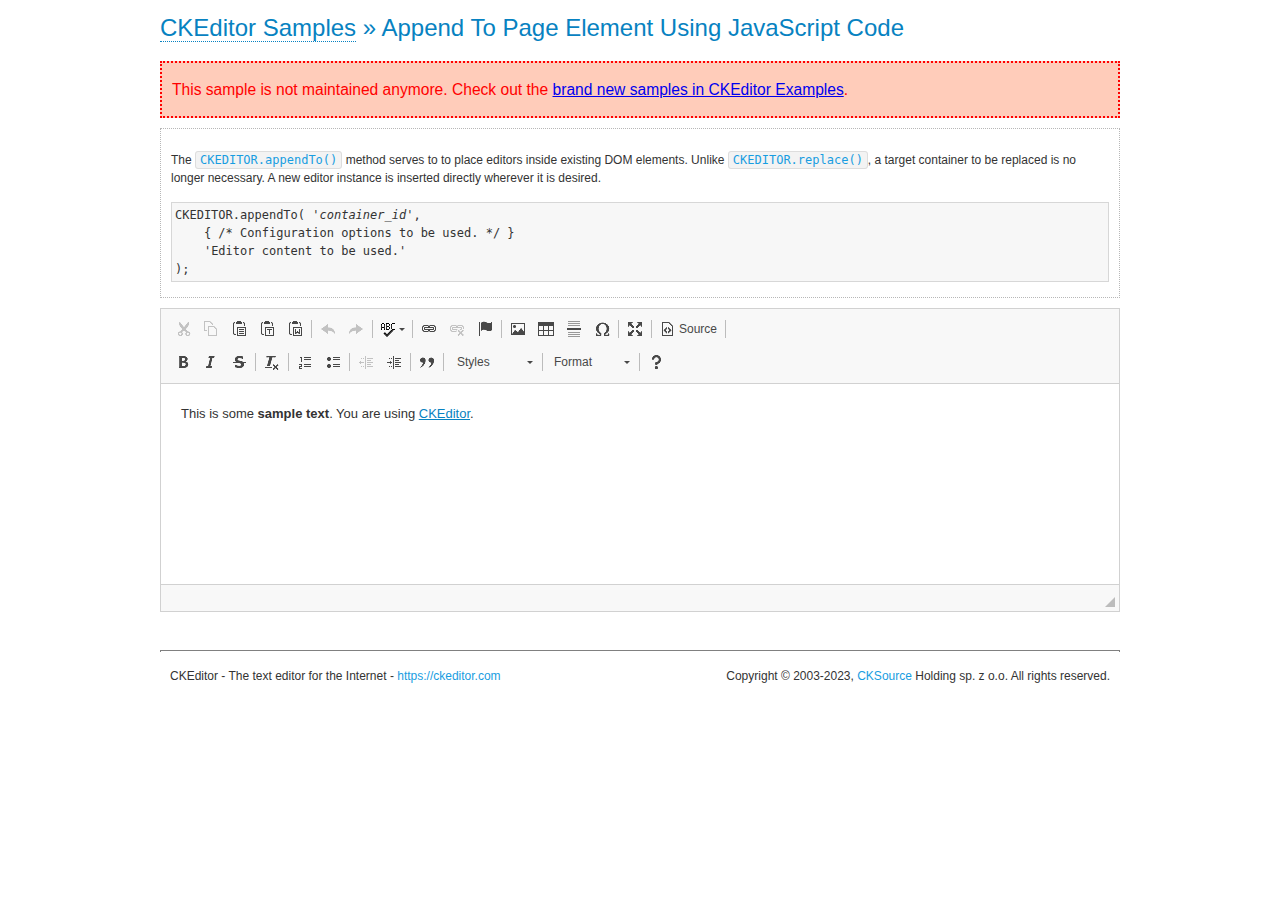
<file: ckeditor/samples/old/appendto.html>
<!DOCTYPE html>
<!--
Copyright (c) 2003-2023, CKSource Holding sp. z o.o. All rights reserved.
For licensing, see LICENSE.md or https://ckeditor.com/legal/ckeditor-oss-license
-->
<html lang="en">
<head>
	<meta charset="utf-8">
	<title>Append To Page Element Using JavaScript Code &mdash; CKEditor Sample</title>
	<script src="../../ckeditor.js"></script>
	<link rel="stylesheet" href="sample.css">
	<meta name="description" content="Try the latest sample of CKEditor 4 and learn more about customizing your WYSIWYG editor with endless possibilities.">
</head>
<body>
	<h1 class="samples">
		<a href="index.html">CKEditor Samples</a> &raquo; Append To Page Element Using JavaScript Code
	</h1>
	<div class="warning deprecated">
		This sample is not maintained anymore. Check out the <a href="https://ckeditor.com/docs/ckeditor4/latest/examples/index.html">brand new samples in CKEditor Examples</a>.
	</div>
	<div id="section1">
		<div class="description">
			<p>
				The <code><a class="samples" href="https://ckeditor.com/docs/ckeditor4/latest/api/CKEDITOR.html#method-appendTo">CKEDITOR.appendTo()</a></code> method serves to to place editors inside existing DOM elements. Unlike <code><a class="samples" href="https://ckeditor.com/docs/ckeditor4/latest/api/CKEDITOR.html#method-replace">CKEDITOR.replace()</a></code>,
				a target container to be replaced is no longer necessary. A new editor
				instance is inserted directly wherever it is desired.
			</p>
<pre class="samples">CKEDITOR.appendTo( '<em>container_id</em>',
	{ /* Configuration options to be used. */ }
	'Editor content to be used.'
);</pre>
		</div>
		<script>

			// This call can be placed at any point after the
			// DOM element to append CKEditor to or inside the <head><script>
			// in a window.onload event handler.

			// Append a CKEditor instance using the default configuration and the
			// provided content to the <div> element of ID "section1".
			CKEDITOR.appendTo( 'section1',
				null,
				'<p>This is some <strong>sample text</strong>. You are using <a href="https://ckeditor.com/">CKEditor</a>.</p>'
			);

		</script>
	</div>
	<br>
	<div id="footer">
		<hr>
		<p>
			CKEditor - The text editor for the Internet - <a class="samples" href="https://ckeditor.com/">https://ckeditor.com</a>
		</p>
		<p id="copy">
			Copyright &copy; 2003-2023, <a class="samples" href="https://cksource.com/">CKSource</a> Holding sp. z o.o. All rights reserved.
		</p>
	</div>
</body>
</html>
</file>
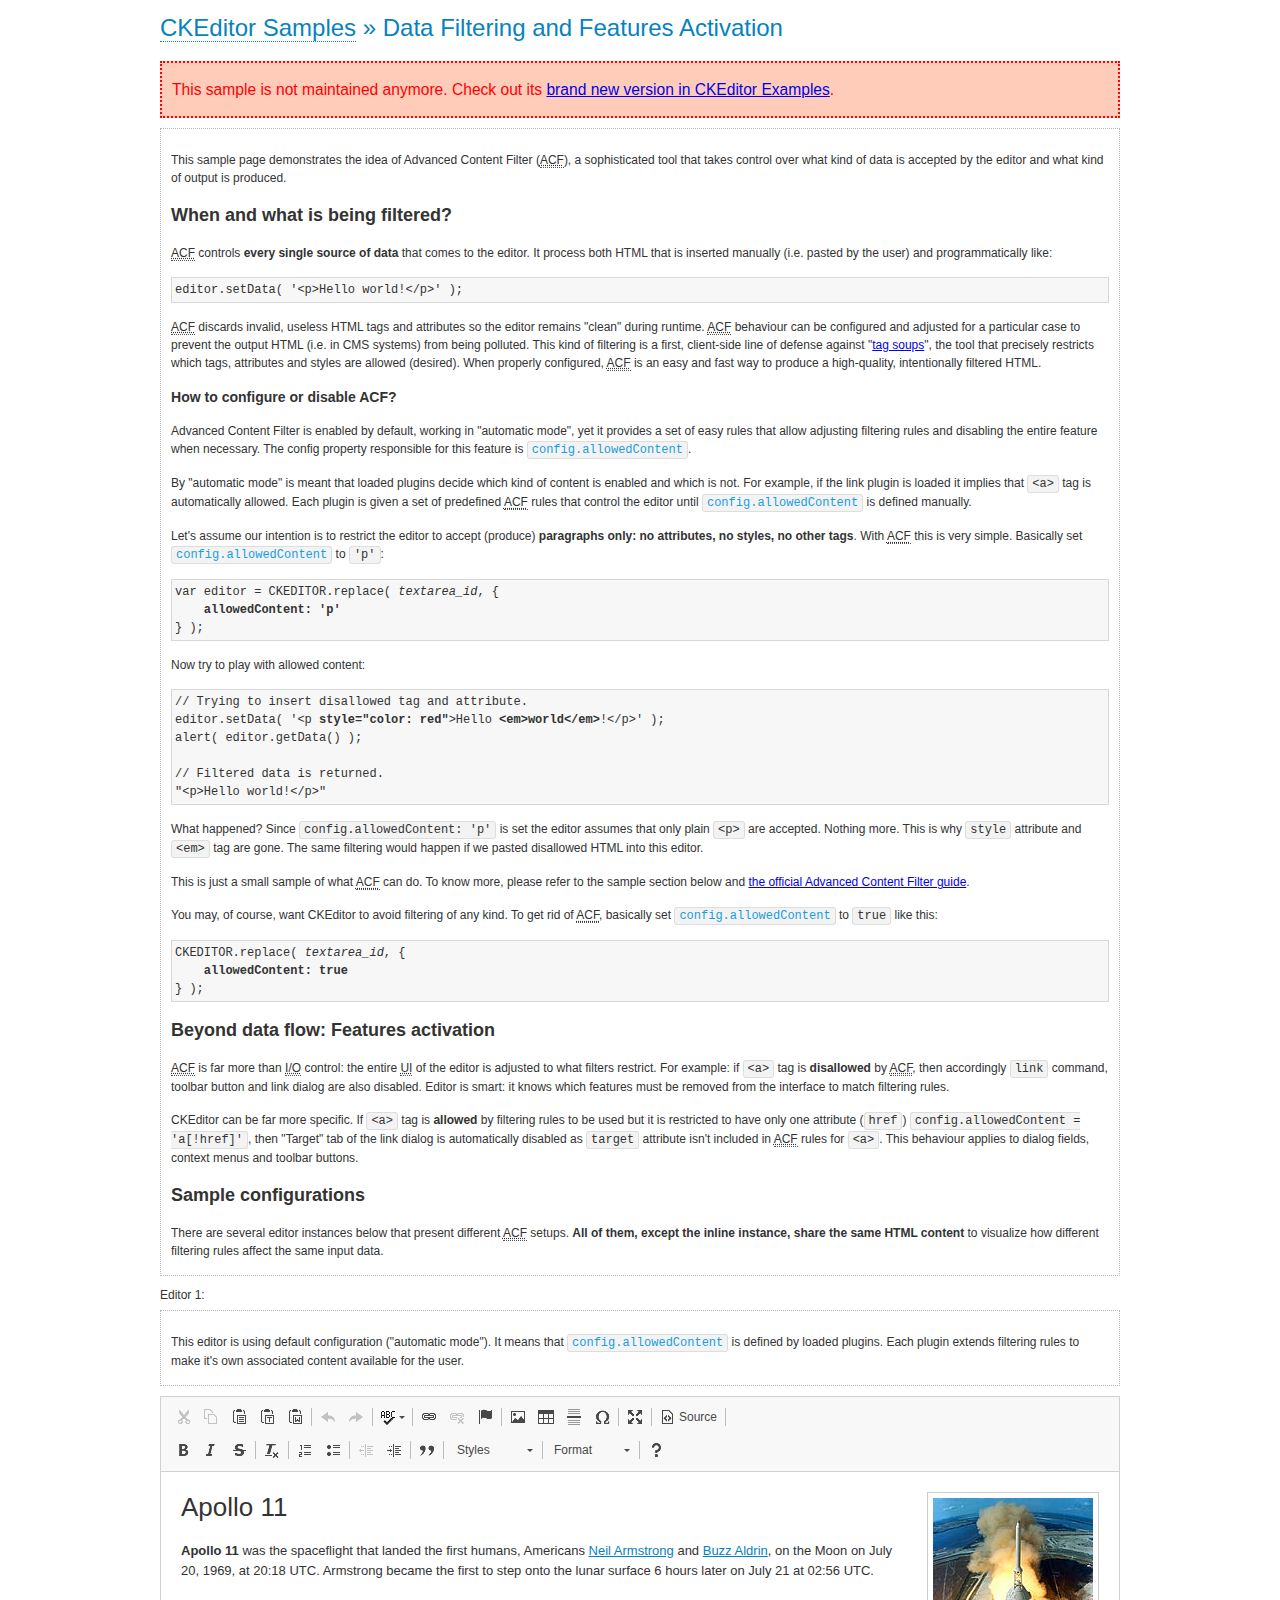
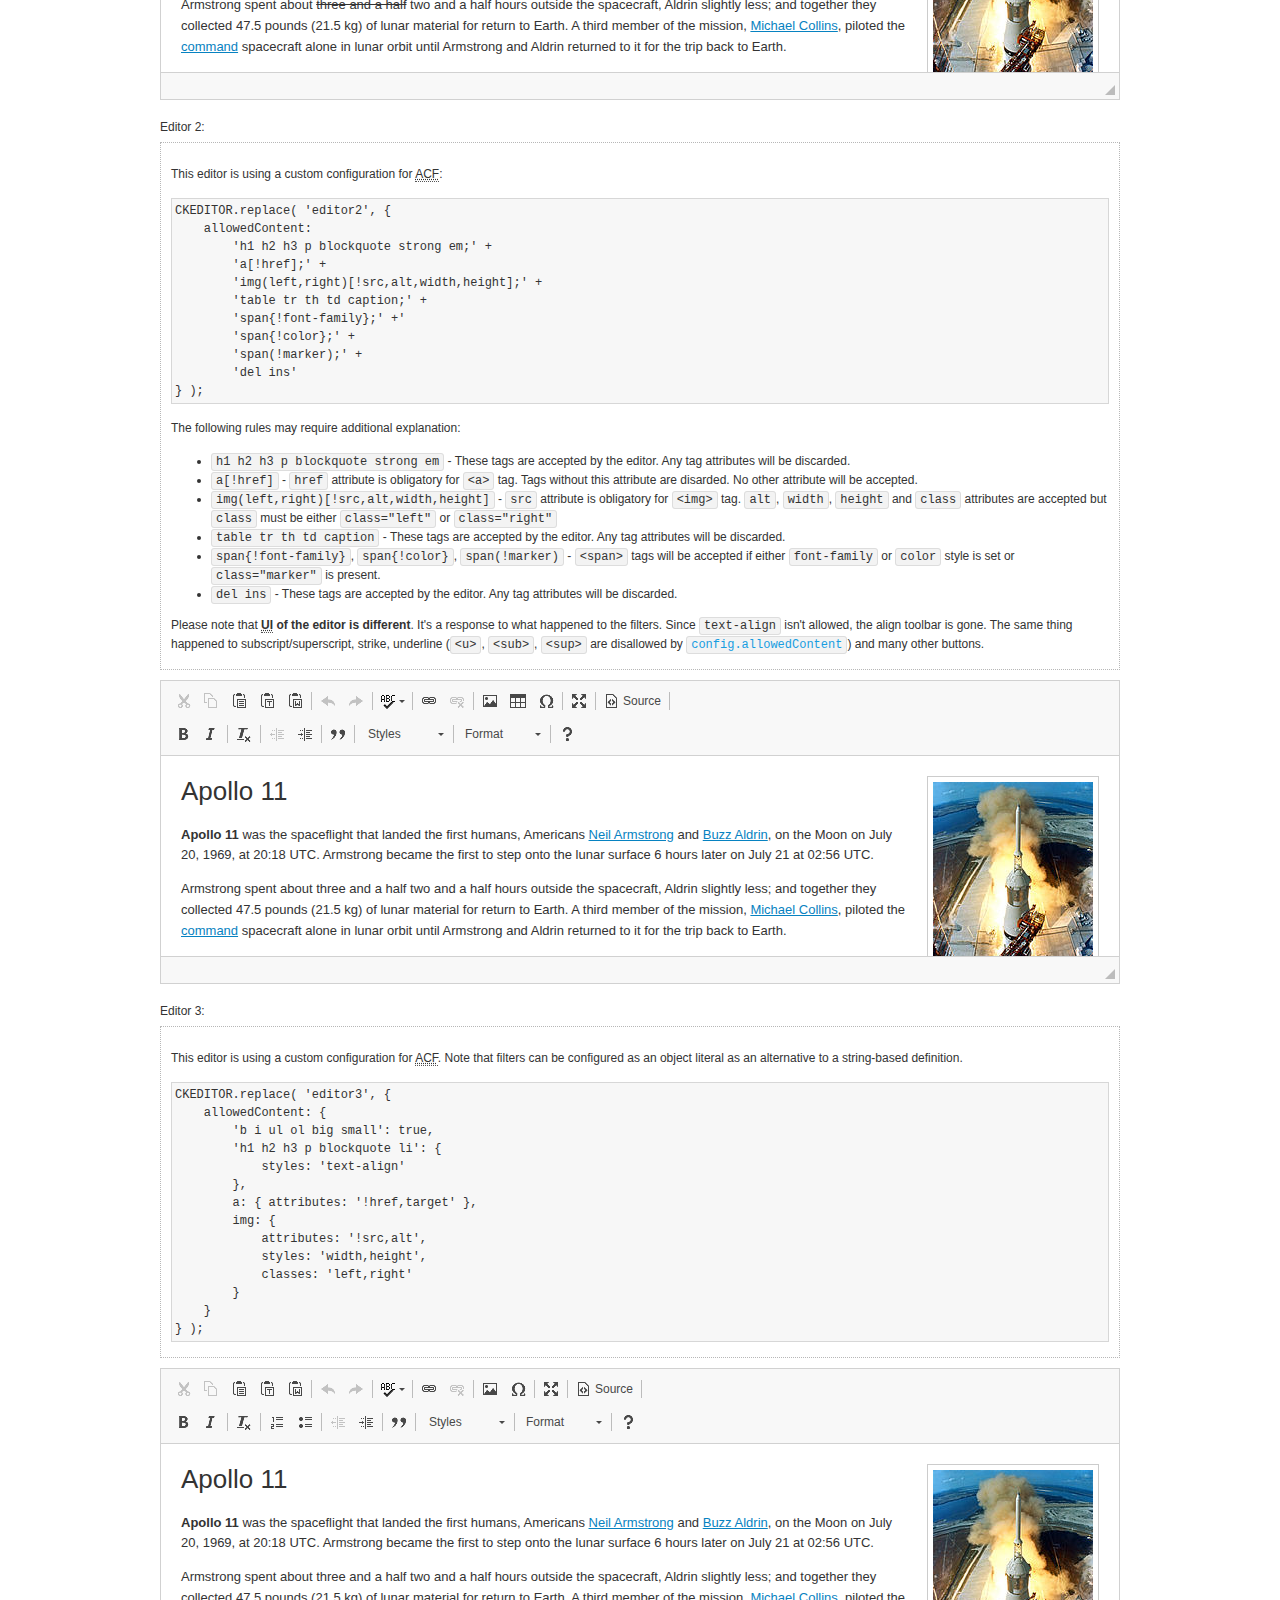
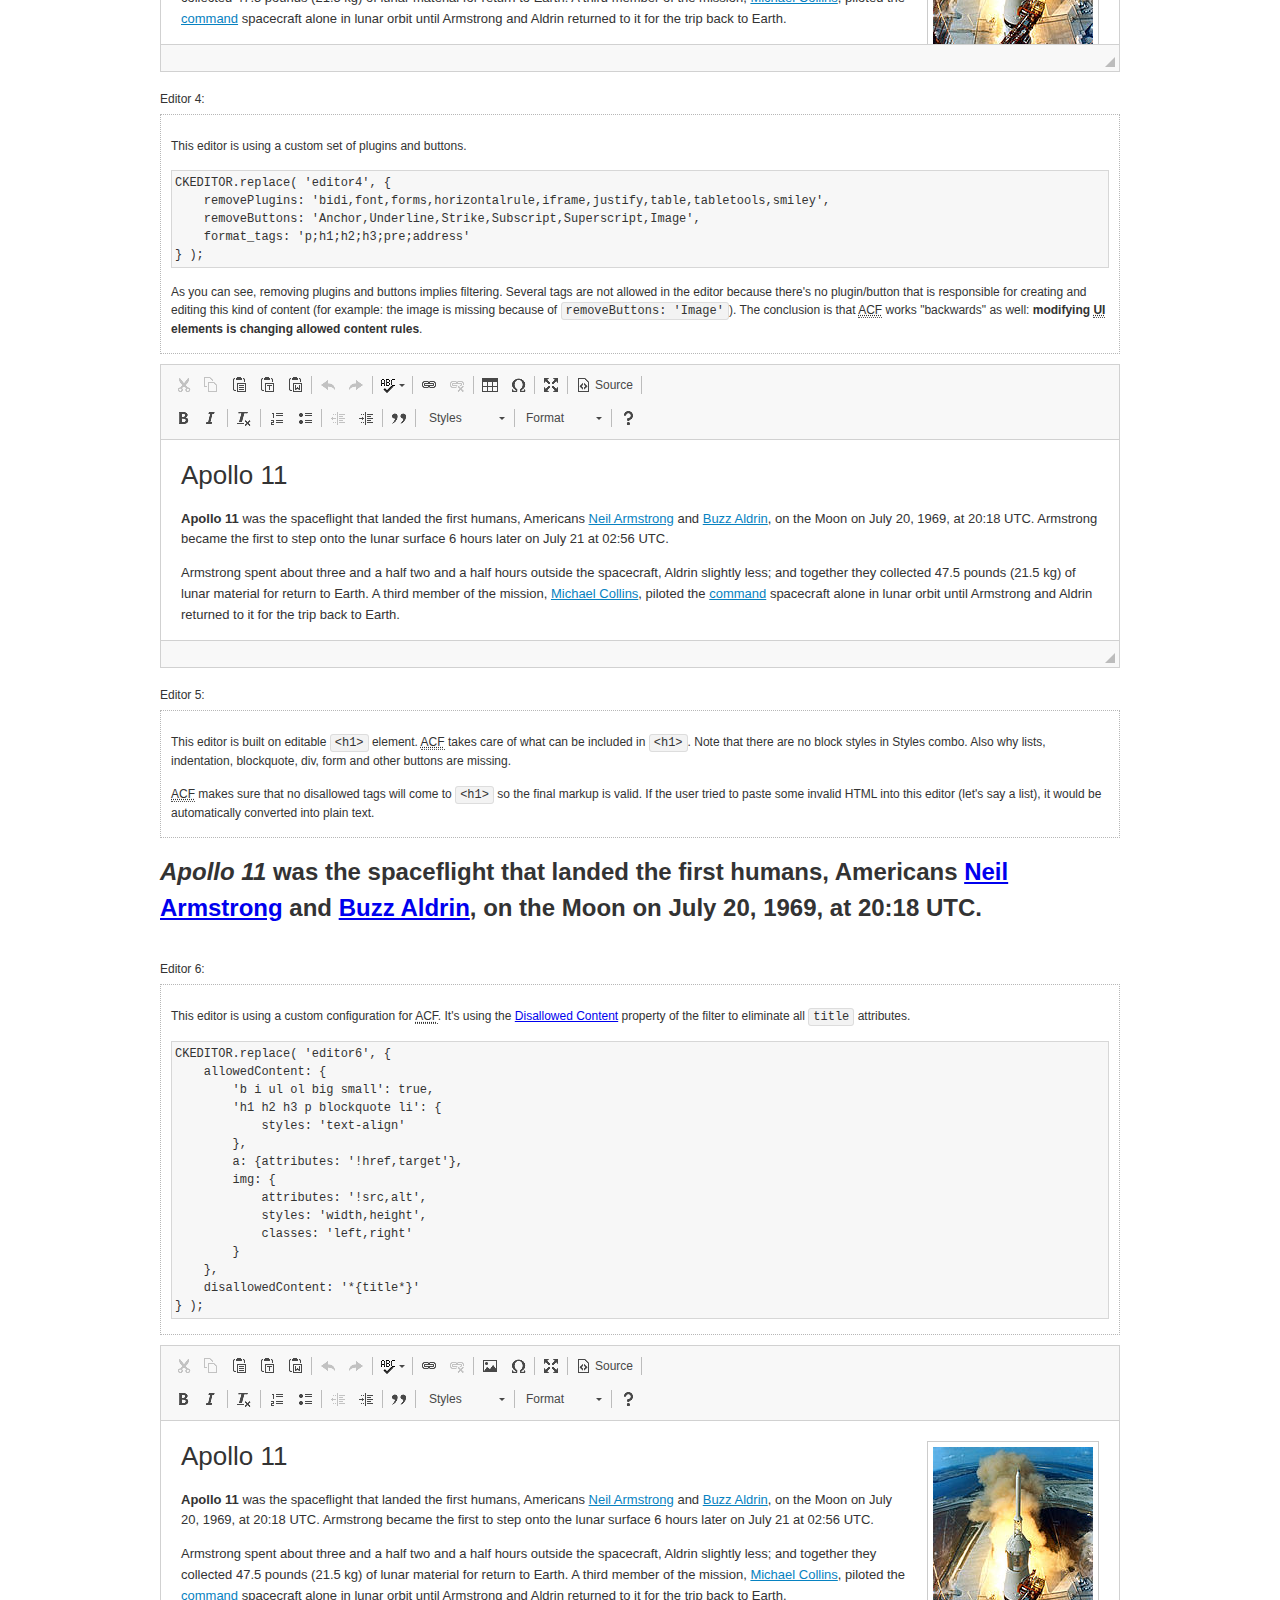
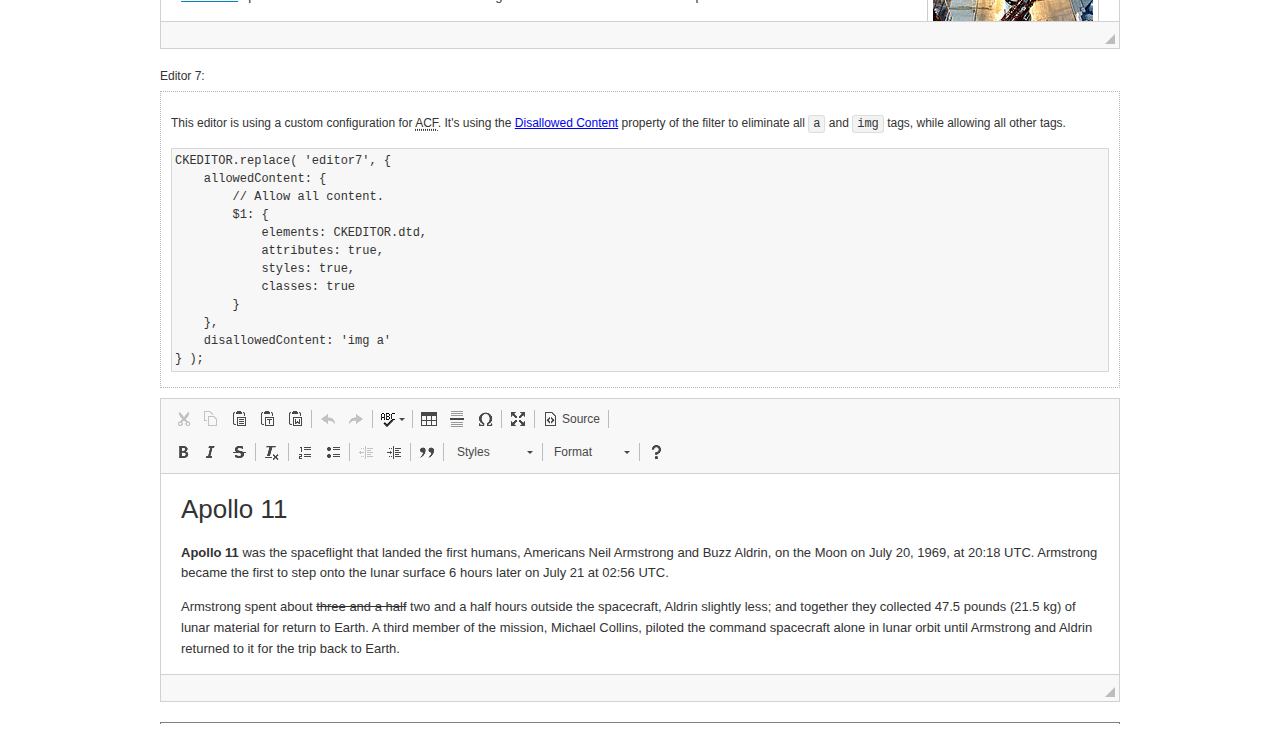
<file: ckeditor/samples/old/datafiltering.html>
<!DOCTYPE html>
<!--
Copyright (c) 2003-2023, CKSource Holding sp. z o.o. All rights reserved.
For licensing, see LICENSE.md or https://ckeditor.com/legal/ckeditor-oss-license
-->
<html lang="en">
<head>
	<meta charset="utf-8">
	<title>Data Filtering &mdash; CKEditor Sample</title>
	<script src="../../ckeditor.js"></script>
	<link rel="stylesheet" href="sample.css">
	<meta name="description" content="Try the latest sample of CKEditor 4 and learn more about customizing your WYSIWYG editor with endless possibilities.">
	<script>
		// Remove advanced tabs for all editors.
		CKEDITOR.config.removeDialogTabs = 'image:advanced;link:advanced;creatediv:advanced;editdiv:advanced';
	</script>
</head>
<body>
	<h1 class="samples">
		<a href="index.html">CKEditor Samples</a> &raquo; Data Filtering and Features Activation
	</h1>
	<div class="warning deprecated">
		This sample is not maintained anymore. Check out its <a href="https://ckeditor.com/docs/ckeditor4/latest/examples/acf.html">brand new version in CKEditor Examples</a>.
	</div>
	<div class="description">
		<p>
			This sample page demonstrates the idea of Advanced Content Filter
			(<abbr title="Advanced Content Filter">ACF</abbr>), a sophisticated
			tool that takes control over what kind of data is accepted by the editor and what
			kind of output is produced.
		</p>
		<h2>When and what is being filtered?</h2>
		<p>
			<abbr title="Advanced Content Filter">ACF</abbr> controls
			<strong>every single source of data</strong> that comes to the editor.
			It process both HTML that is inserted manually (i.e. pasted by the user)
			and programmatically like:
		</p>
<pre class="samples">
editor.setData( '&lt;p&gt;Hello world!&lt;/p&gt;' );
</pre>
		<p>
			<abbr title="Advanced Content Filter">ACF</abbr> discards invalid,
			useless HTML tags and attributes so the editor remains "clean" during
			runtime. <abbr title="Advanced Content Filter">ACF</abbr> behaviour
			can be configured and adjusted for a particular case to prevent the
			output HTML (i.e. in CMS systems) from being polluted.

			This kind of filtering is a first, client-side line of defense
			against "<a href="http://en.wikipedia.org/wiki/Tag_soup">tag soups</a>",
			the tool that precisely restricts which tags, attributes and styles
			are allowed (desired). When properly configured, <abbr title="Advanced Content Filter">ACF</abbr>
			is an easy and fast way to produce a high-quality, intentionally filtered HTML.
		</p>

		<h3>How to configure or disable ACF?</h3>
		<p>
			Advanced Content Filter is enabled by default, working in "automatic mode", yet
			it provides a set of easy rules that allow adjusting filtering rules
			and disabling the entire feature when necessary. The config property
			responsible for this feature is <code><a class="samples"
			href="https://ckeditor.com/docs/ckeditor4/latest/api/CKEDITOR_config.html#cfg-allowedContent">config.allowedContent</a></code>.
		</p>
		<p>
			By "automatic mode" is meant that loaded plugins decide which kind
			of content is enabled and which is not. For example, if the link
			plugin is loaded it implies that <code>&lt;a&gt;</code> tag is
			automatically allowed. Each plugin is given a set
			of predefined <abbr title="Advanced Content Filter">ACF</abbr> rules
			that control the editor until <code><a class="samples"
			href="https://ckeditor.com/docs/ckeditor4/latest/api/CKEDITOR_config.html#cfg-allowedContent">
			config.allowedContent</a></code>
			is defined manually.
		</p>
		<p>
			Let's assume our intention is to restrict the editor to accept (produce) <strong>paragraphs
			only: no attributes, no styles, no other tags</strong>.
			With <abbr title="Advanced Content Filter">ACF</abbr>
			this is very simple. Basically set <code><a class="samples"
			href="https://ckeditor.com/docs/ckeditor4/latest/api/CKEDITOR_config.html#cfg-allowedContent">
			config.allowedContent</a></code> to <code>'p'</code>:
		</p>
<pre class="samples">
var editor = CKEDITOR.replace( <em>textarea_id</em>, {
	<strong>allowedContent: 'p'</strong>
} );
</pre>
		<p>
			Now try to play with allowed content:
		</p>
<pre class="samples">
// Trying to insert disallowed tag and attribute.
editor.setData( '&lt;p <strong>style="color: red"</strong>&gt;Hello <strong>&lt;em&gt;world&lt;/em&gt;</strong>!&lt;/p&gt;' );
alert( editor.getData() );

// Filtered data is returned.
"&lt;p&gt;Hello world!&lt;/p&gt;"
</pre>
		<p>
			What happened? Since <code>config.allowedContent: 'p'</code> is set the editor assumes
			that only plain <code>&lt;p&gt;</code> are accepted. Nothing more. This is why
			<code>style</code> attribute and <code>&lt;em&gt;</code> tag are gone. The same
			filtering would happen if we pasted disallowed HTML into this editor.
		</p>
		<p>
			This is just a small sample of what <abbr title="Advanced Content Filter">ACF</abbr>
			can do. To know more, please refer to the sample section below and
			<a href="https://ckeditor.com/docs/ckeditor4/latest/guide/dev_advanced_content_filter.html">the official Advanced Content Filter guide</a>.
		</p>
		<p>
			You may, of course, want CKEditor to avoid filtering of any kind.
			To get rid of <abbr title="Advanced Content Filter">ACF</abbr>,
			basically set <code><a class="samples"
			href="https://ckeditor.com/docs/ckeditor4/latest/api/CKEDITOR_config.html#cfg-allowedContent">
			config.allowedContent</a></code> to <code>true</code> like this:
		</p>
<pre class="samples">
CKEDITOR.replace( <em>textarea_id</em>, {
	<strong>allowedContent: true</strong>
} );
</pre>

		<h2>Beyond data flow: Features activation</h2>
		<p>
			<abbr title="Advanced Content Filter">ACF</abbr> is far more than
			<abbr title="Input/Output">I/O</abbr> control: the entire
			<abbr title="User Interface">UI</abbr> of the editor is adjusted to what
			filters restrict. For example: if <code>&lt;a&gt;</code> tag is
			<strong>disallowed</strong>
			by <abbr title="Advanced Content Filter">ACF</abbr>,
			then accordingly <code>link</code> command, toolbar button and link dialog
			are also disabled. Editor is smart: it knows which features must be
			removed from the interface to match filtering rules.
		</p>
		<p>
			CKEditor can be far more specific. If <code>&lt;a&gt;</code> tag is
			<strong>allowed</strong> by filtering rules to be used but it is restricted
			to have only one attribute (<code>href</code>)
			<code>config.allowedContent = 'a[!href]'</code>, then
			"Target" tab of the link dialog is automatically disabled as <code>target</code>
			attribute isn't included in <abbr title="Advanced Content Filter">ACF</abbr> rules
			for <code>&lt;a&gt;</code>. This behaviour applies to dialog fields, context
			menus and toolbar buttons.
		</p>

		<h2>Sample configurations</h2>
		<p>
			There are several editor instances below that present different
			<abbr title="Advanced Content Filter">ACF</abbr> setups. <strong>All of them,
			except the inline instance, share the same HTML content</strong> to visualize
			how different filtering rules affect the same input data.
		</p>
	</div>

	<div>
		<label for="editor1">
			Editor 1:
		</label>
		<div class="description">
			<p>
				This editor is using default configuration ("automatic mode"). It means that
				<code><a class="samples"
				href="https://ckeditor.com/docs/ckeditor4/latest/api/CKEDITOR_config.html#cfg-allowedContent">
				config.allowedContent</a></code> is defined by loaded plugins.
				Each plugin extends filtering rules to make it's own associated content
				available for the user.
			</p>
		</div>
		<textarea cols="80" id="editor1" name="editor1" rows="10">
			&lt;h1&gt;&lt;img alt=&quot;Saturn V carrying Apollo 11&quot; class=&quot;right&quot; src=&quot;assets/sample.jpg&quot;/&gt; Apollo 11&lt;/h1&gt; &lt;p&gt;&lt;b&gt;Apollo 11&lt;/b&gt; was the spaceflight that landed the first humans, Americans &lt;a href=&quot;http://en.wikipedia.org/wiki/Neil_Armstrong&quot; title=&quot;Neil Armstrong&quot;&gt;Neil Armstrong&lt;/a&gt; and &lt;a href=&quot;http://en.wikipedia.org/wiki/Buzz_Aldrin&quot; title=&quot;Buzz Aldrin&quot;&gt;Buzz Aldrin&lt;/a&gt;, on the Moon on July 20, 1969, at 20:18 UTC. Armstrong became the first to step onto the lunar surface 6 hours later on July 21 at 02:56 UTC.&lt;/p&gt; &lt;p&gt;Armstrong spent about &lt;s&gt;three and a half&lt;/s&gt; two and a half hours outside the spacecraft, Aldrin slightly less; and together they collected 47.5 pounds (21.5&amp;nbsp;kg) of lunar material for return to Earth. A third member of the mission, &lt;a href=&quot;http://en.wikipedia.org/wiki/Michael_Collins_(astronaut)&quot; title=&quot;Michael Collins (astronaut)&quot;&gt;Michael Collins&lt;/a&gt;, piloted the &lt;a href=&quot;http://en.wikipedia.org/wiki/Apollo_Command/Service_Module&quot; title=&quot;Apollo Command/Service Module&quot;&gt;command&lt;/a&gt; spacecraft alone in lunar orbit until Armstrong and Aldrin returned to it for the trip back to Earth.&lt;/p&gt; &lt;h2&gt;Broadcasting and &lt;em&gt;quotes&lt;/em&gt; &lt;a id=&quot;quotes&quot; name=&quot;quotes&quot;&gt;&lt;/a&gt;&lt;/h2&gt; &lt;p&gt;Broadcast on live TV to a world-wide audience, Armstrong stepped onto the lunar surface and described the event as:&lt;/p&gt; &lt;blockquote&gt;&lt;p&gt;One small step for [a] man, one giant leap for mankind.&lt;/p&gt;&lt;/blockquote&gt; &lt;p&gt;Apollo 11 effectively ended the &lt;a href=&quot;http://en.wikipedia.org/wiki/Space_Race&quot; title=&quot;Space Race&quot;&gt;Space Race&lt;/a&gt; and fulfilled a national goal proposed in 1961 by the late U.S. President &lt;a href=&quot;http://en.wikipedia.org/wiki/John_F._Kennedy&quot; title=&quot;John F. Kennedy&quot;&gt;John F. Kennedy&lt;/a&gt; in a speech before the United States Congress:&lt;/p&gt; &lt;blockquote&gt;&lt;p&gt;[...] before this decade is out, of landing a man on the Moon and returning him safely to the Earth.&lt;/p&gt;&lt;/blockquote&gt; &lt;h2&gt;Technical details &lt;a id=&quot;tech-details&quot; name=&quot;tech-details&quot;&gt;&lt;/a&gt;&lt;/h2&gt; &lt;table align=&quot;right&quot; border=&quot;1&quot; bordercolor=&quot;#ccc&quot; cellpadding=&quot;5&quot; cellspacing=&quot;0&quot; style=&quot;border-collapse:collapse;margin:10px 0 10px 15px;&quot;&gt; &lt;caption&gt;&lt;strong&gt;Mission crew&lt;/strong&gt;&lt;/caption&gt; &lt;thead&gt; &lt;tr&gt; &lt;th scope=&quot;col&quot;&gt;Position&lt;/th&gt; &lt;th scope=&quot;col&quot;&gt;Astronaut&lt;/th&gt; &lt;/tr&gt; &lt;/thead&gt; &lt;tbody&gt; &lt;tr&gt; &lt;td&gt;Commander&lt;/td&gt; &lt;td&gt;Neil A. Armstrong&lt;/td&gt; &lt;/tr&gt; &lt;tr&gt; &lt;td&gt;Command Module Pilot&lt;/td&gt; &lt;td&gt;Michael Collins&lt;/td&gt; &lt;/tr&gt; &lt;tr&gt; &lt;td&gt;Lunar Module Pilot&lt;/td&gt; &lt;td&gt;Edwin &amp;quot;Buzz&amp;quot; E. Aldrin, Jr.&lt;/td&gt; &lt;/tr&gt; &lt;/tbody&gt; &lt;/table&gt; &lt;p&gt;Launched by a &lt;strong&gt;Saturn V&lt;/strong&gt; rocket from &lt;a href=&quot;http://en.wikipedia.org/wiki/Kennedy_Space_Center&quot; title=&quot;Kennedy Space Center&quot;&gt;Kennedy Space Center&lt;/a&gt; in Merritt Island, Florida on July 16, Apollo 11 was the fifth manned mission of &lt;a href=&quot;http://en.wikipedia.org/wiki/NASA&quot; title=&quot;NASA&quot;&gt;NASA&lt;/a&gt;&amp;#39;s Apollo program. The Apollo spacecraft had three parts:&lt;/p&gt; &lt;ol&gt; &lt;li&gt;&lt;strong&gt;Command Module&lt;/strong&gt; with a cabin for the three astronauts which was the only part which landed back on Earth&lt;/li&gt; &lt;li&gt;&lt;strong&gt;Service Module&lt;/strong&gt; which supported the Command Module with propulsion, electrical power, oxygen and water&lt;/li&gt; &lt;li&gt;&lt;strong&gt;Lunar Module&lt;/strong&gt; for landing on the Moon.&lt;/li&gt; &lt;/ol&gt; &lt;p&gt;After being sent to the Moon by the Saturn V&amp;#39;s upper stage, the astronauts separated the spacecraft from it and travelled for three days until they entered into lunar orbit. Armstrong and Aldrin then moved into the Lunar Module and landed in the &lt;a href=&quot;http://en.wikipedia.org/wiki/Mare_Tranquillitatis&quot; title=&quot;Mare Tranquillitatis&quot;&gt;Sea of Tranquility&lt;/a&gt;. They stayed a total of about 21 and a half hours on the lunar surface. After lifting off in the upper part of the Lunar Module and rejoining Collins in the Command Module, they returned to Earth and landed in the &lt;a href=&quot;http://en.wikipedia.org/wiki/Pacific_Ocean&quot; title=&quot;Pacific Ocean&quot;&gt;Pacific Ocean&lt;/a&gt; on July 24.&lt;/p&gt; &lt;hr/&gt; &lt;p style=&quot;text-align: right;&quot;&gt;&lt;small&gt;Source: &lt;a href=&quot;http://en.wikipedia.org/wiki/Apollo_11&quot;&gt;Wikipedia.org&lt;/a&gt;&lt;/small&gt;&lt;/p&gt;
		</textarea>

		<script>

			CKEDITOR.replace( 'editor1' );

		</script>
	</div>

	<br>

	<div>
		<label for="editor2">
			Editor 2:
		</label>
		<div class="description">
			<p>
				This editor is using a custom configuration for
				<abbr title="Advanced Content Filter">ACF</abbr>:
			</p>
<pre class="samples">
CKEDITOR.replace( 'editor2', {
	allowedContent:
		'h1 h2 h3 p blockquote strong em;' +
		'a[!href];' +
		'img(left,right)[!src,alt,width,height];' +
		'table tr th td caption;' +
		'span{!font-family};' +'
		'span{!color};' +
		'span(!marker);' +
		'del ins'
} );
</pre>
			<p>
				The following rules may require additional explanation:
			</p>
			<ul>
				<li>
					<code>h1 h2 h3 p blockquote strong em</code> - These tags
					are accepted by the editor. Any tag attributes will be discarded.
				</li>
				<li>
					<code>a[!href]</code> - <code>href</code> attribute is obligatory
					for <code>&lt;a&gt;</code> tag. Tags without this attribute
					are disarded. No other attribute will be accepted.
				</li>
				<li>
					<code>img(left,right)[!src,alt,width,height]</code> - <code>src</code>
					attribute is obligatory for <code>&lt;img&gt;</code> tag.
					<code>alt</code>, <code>width</code>, <code>height</code>
					and <code>class</code> attributes are accepted but
					<code>class</code> must be either <code>class="left"</code>
					or <code>class="right"</code>
				</li>
				<li>
					<code>table tr th td caption</code> - These tags
					are accepted by the editor. Any tag attributes will be discarded.
				</li>
				<li>
					<code>span{!font-family}</code>, <code>span{!color}</code>,
					<code>span(!marker)</code> - <code>&lt;span&gt;</code> tags
					will be accepted if either <code>font-family</code> or
					<code>color</code> style is set or <code>class="marker"</code>
					is present.
				</li>
				<li>
					<code>del ins</code> - These tags
					are accepted by the editor. Any tag attributes will be discarded.
				</li>
			</ul>
			<p>
				Please note that <strong><abbr title="User Interface">UI</abbr> of the
				editor is different</strong>. It's a response to what happened to the filters.
				Since <code>text-align</code> isn't allowed, the align toolbar is gone.
				The same thing happened to subscript/superscript, strike, underline
				(<code>&lt;u&gt;</code>, <code>&lt;sub&gt;</code>, <code>&lt;sup&gt;</code>
				are disallowed by <code><a class="samples"
				href="https://ckeditor.com/docs/ckeditor4/latest/api/CKEDITOR_config.html#cfg-allowedContent">
				config.allowedContent</a></code>) and many other buttons.
			</p>
		</div>
		<textarea cols="80" id="editor2" name="editor2" rows="10">
			&lt;h1&gt;&lt;img alt=&quot;Saturn V carrying Apollo 11&quot; class=&quot;right&quot; src=&quot;assets/sample.jpg&quot;/&gt; Apollo 11&lt;/h1&gt; &lt;p&gt;&lt;b&gt;Apollo 11&lt;/b&gt; was the spaceflight that landed the first humans, Americans &lt;a href=&quot;http://en.wikipedia.org/wiki/Neil_Armstrong&quot; title=&quot;Neil Armstrong&quot;&gt;Neil Armstrong&lt;/a&gt; and &lt;a href=&quot;http://en.wikipedia.org/wiki/Buzz_Aldrin&quot; title=&quot;Buzz Aldrin&quot;&gt;Buzz Aldrin&lt;/a&gt;, on the Moon on July 20, 1969, at 20:18 UTC. Armstrong became the first to step onto the lunar surface 6 hours later on July 21 at 02:56 UTC.&lt;/p&gt; &lt;p&gt;Armstrong spent about &lt;s&gt;three and a half&lt;/s&gt; two and a half hours outside the spacecraft, Aldrin slightly less; and together they collected 47.5 pounds (21.5&amp;nbsp;kg) of lunar material for return to Earth. A third member of the mission, &lt;a href=&quot;http://en.wikipedia.org/wiki/Michael_Collins_(astronaut)&quot; title=&quot;Michael Collins (astronaut)&quot;&gt;Michael Collins&lt;/a&gt;, piloted the &lt;a href=&quot;http://en.wikipedia.org/wiki/Apollo_Command/Service_Module&quot; title=&quot;Apollo Command/Service Module&quot;&gt;command&lt;/a&gt; spacecraft alone in lunar orbit until Armstrong and Aldrin returned to it for the trip back to Earth.&lt;/p&gt; &lt;h2&gt;Broadcasting and &lt;em&gt;quotes&lt;/em&gt; &lt;a id=&quot;quotes&quot; name=&quot;quotes&quot;&gt;&lt;/a&gt;&lt;/h2&gt; &lt;p&gt;Broadcast on live TV to a world-wide audience, Armstrong stepped onto the lunar surface and described the event as:&lt;/p&gt; &lt;blockquote&gt;&lt;p&gt;One small step for [a] man, one giant leap for mankind.&lt;/p&gt;&lt;/blockquote&gt; &lt;p&gt;Apollo 11 effectively ended the &lt;a href=&quot;http://en.wikipedia.org/wiki/Space_Race&quot; title=&quot;Space Race&quot;&gt;Space Race&lt;/a&gt; and fulfilled a national goal proposed in 1961 by the late U.S. President &lt;a href=&quot;http://en.wikipedia.org/wiki/John_F._Kennedy&quot; title=&quot;John F. Kennedy&quot;&gt;John F. Kennedy&lt;/a&gt; in a speech before the United States Congress:&lt;/p&gt; &lt;blockquote&gt;&lt;p&gt;[...] before this decade is out, of landing a man on the Moon and returning him safely to the Earth.&lt;/p&gt;&lt;/blockquote&gt; &lt;h2&gt;Technical details &lt;a id=&quot;tech-details&quot; name=&quot;tech-details&quot;&gt;&lt;/a&gt;&lt;/h2&gt; &lt;table align=&quot;right&quot; border=&quot;1&quot; bordercolor=&quot;#ccc&quot; cellpadding=&quot;5&quot; cellspacing=&quot;0&quot; style=&quot;border-collapse:collapse;margin:10px 0 10px 15px;&quot;&gt; &lt;caption&gt;&lt;strong&gt;Mission crew&lt;/strong&gt;&lt;/caption&gt; &lt;thead&gt; &lt;tr&gt; &lt;th scope=&quot;col&quot;&gt;Position&lt;/th&gt; &lt;th scope=&quot;col&quot;&gt;Astronaut&lt;/th&gt; &lt;/tr&gt; &lt;/thead&gt; &lt;tbody&gt; &lt;tr&gt; &lt;td&gt;Commander&lt;/td&gt; &lt;td&gt;Neil A. Armstrong&lt;/td&gt; &lt;/tr&gt; &lt;tr&gt; &lt;td&gt;Command Module Pilot&lt;/td&gt; &lt;td&gt;Michael Collins&lt;/td&gt; &lt;/tr&gt; &lt;tr&gt; &lt;td&gt;Lunar Module Pilot&lt;/td&gt; &lt;td&gt;Edwin &amp;quot;Buzz&amp;quot; E. Aldrin, Jr.&lt;/td&gt; &lt;/tr&gt; &lt;/tbody&gt; &lt;/table&gt; &lt;p&gt;Launched by a &lt;strong&gt;Saturn V&lt;/strong&gt; rocket from &lt;a href=&quot;http://en.wikipedia.org/wiki/Kennedy_Space_Center&quot; title=&quot;Kennedy Space Center&quot;&gt;Kennedy Space Center&lt;/a&gt; in Merritt Island, Florida on July 16, Apollo 11 was the fifth manned mission of &lt;a href=&quot;http://en.wikipedia.org/wiki/NASA&quot; title=&quot;NASA&quot;&gt;NASA&lt;/a&gt;&amp;#39;s Apollo program. The Apollo spacecraft had three parts:&lt;/p&gt; &lt;ol&gt; &lt;li&gt;&lt;strong&gt;Command Module&lt;/strong&gt; with a cabin for the three astronauts which was the only part which landed back on Earth&lt;/li&gt; &lt;li&gt;&lt;strong&gt;Service Module&lt;/strong&gt; which supported the Command Module with propulsion, electrical power, oxygen and water&lt;/li&gt; &lt;li&gt;&lt;strong&gt;Lunar Module&lt;/strong&gt; for landing on the Moon.&lt;/li&gt; &lt;/ol&gt; &lt;p&gt;After being sent to the Moon by the Saturn V&amp;#39;s upper stage, the astronauts separated the spacecraft from it and travelled for three days until they entered into lunar orbit. Armstrong and Aldrin then moved into the Lunar Module and landed in the &lt;a href=&quot;http://en.wikipedia.org/wiki/Mare_Tranquillitatis&quot; title=&quot;Mare Tranquillitatis&quot;&gt;Sea of Tranquility&lt;/a&gt;. They stayed a total of about 21 and a half hours on the lunar surface. After lifting off in the upper part of the Lunar Module and rejoining Collins in the Command Module, they returned to Earth and landed in the &lt;a href=&quot;http://en.wikipedia.org/wiki/Pacific_Ocean&quot; title=&quot;Pacific Ocean&quot;&gt;Pacific Ocean&lt;/a&gt; on July 24.&lt;/p&gt; &lt;hr/&gt; &lt;p style=&quot;text-align: right;&quot;&gt;&lt;small&gt;Source: &lt;a href=&quot;http://en.wikipedia.org/wiki/Apollo_11&quot;&gt;Wikipedia.org&lt;/a&gt;&lt;/small&gt;&lt;/p&gt;
		</textarea>
		<script>

			CKEDITOR.replace( 'editor2', {
				allowedContent:
					'h1 h2 h3 p blockquote strong em;' +
					'a[!href];' +
					'img(left,right)[!src,alt,width,height];' +
					'table tr th td caption;' +
					'span{!font-family};' +
					'span{!color};' +
					'span(!marker);' +
					'del ins'
			} );

		</script>
	</div>

	<br>

	<div>
		<label for="editor3">
			Editor 3:
		</label>
		<div class="description">
			<p>
				This editor is using a custom configuration for
				<abbr title="Advanced Content Filter">ACF</abbr>.
				Note that filters can be configured as an object literal
				as an alternative to a string-based definition.
			</p>
<pre class="samples">
CKEDITOR.replace( 'editor3', {
	allowedContent: {
		'b i ul ol big small': true,
		'h1 h2 h3 p blockquote li': {
			styles: 'text-align'
		},
		a: { attributes: '!href,target' },
		img: {
			attributes: '!src,alt',
			styles: 'width,height',
			classes: 'left,right'
		}
	}
} );
</pre>
		</div>
		<textarea cols="80" id="editor3" name="editor3" rows="10">
			&lt;h1&gt;&lt;img alt=&quot;Saturn V carrying Apollo 11&quot; class=&quot;right&quot; src=&quot;assets/sample.jpg&quot;/&gt; Apollo 11&lt;/h1&gt; &lt;p&gt;&lt;b&gt;Apollo 11&lt;/b&gt; was the spaceflight that landed the first humans, Americans &lt;a href=&quot;http://en.wikipedia.org/wiki/Neil_Armstrong&quot; title=&quot;Neil Armstrong&quot;&gt;Neil Armstrong&lt;/a&gt; and &lt;a href=&quot;http://en.wikipedia.org/wiki/Buzz_Aldrin&quot; title=&quot;Buzz Aldrin&quot;&gt;Buzz Aldrin&lt;/a&gt;, on the Moon on July 20, 1969, at 20:18 UTC. Armstrong became the first to step onto the lunar surface 6 hours later on July 21 at 02:56 UTC.&lt;/p&gt; &lt;p&gt;Armstrong spent about &lt;s&gt;three and a half&lt;/s&gt; two and a half hours outside the spacecraft, Aldrin slightly less; and together they collected 47.5 pounds (21.5&amp;nbsp;kg) of lunar material for return to Earth. A third member of the mission, &lt;a href=&quot;http://en.wikipedia.org/wiki/Michael_Collins_(astronaut)&quot; title=&quot;Michael Collins (astronaut)&quot;&gt;Michael Collins&lt;/a&gt;, piloted the &lt;a href=&quot;http://en.wikipedia.org/wiki/Apollo_Command/Service_Module&quot; title=&quot;Apollo Command/Service Module&quot;&gt;command&lt;/a&gt; spacecraft alone in lunar orbit until Armstrong and Aldrin returned to it for the trip back to Earth.&lt;/p&gt; &lt;h2&gt;Broadcasting and &lt;em&gt;quotes&lt;/em&gt; &lt;a id=&quot;quotes&quot; name=&quot;quotes&quot;&gt;&lt;/a&gt;&lt;/h2&gt; &lt;p&gt;Broadcast on live TV to a world-wide audience, Armstrong stepped onto the lunar surface and described the event as:&lt;/p&gt; &lt;blockquote&gt;&lt;p&gt;One small step for [a] man, one giant leap for mankind.&lt;/p&gt;&lt;/blockquote&gt; &lt;p&gt;Apollo 11 effectively ended the &lt;a href=&quot;http://en.wikipedia.org/wiki/Space_Race&quot; title=&quot;Space Race&quot;&gt;Space Race&lt;/a&gt; and fulfilled a national goal proposed in 1961 by the late U.S. President &lt;a href=&quot;http://en.wikipedia.org/wiki/John_F._Kennedy&quot; title=&quot;John F. Kennedy&quot;&gt;John F. Kennedy&lt;/a&gt; in a speech before the United States Congress:&lt;/p&gt; &lt;blockquote&gt;&lt;p&gt;[...] before this decade is out, of landing a man on the Moon and returning him safely to the Earth.&lt;/p&gt;&lt;/blockquote&gt; &lt;h2&gt;Technical details &lt;a id=&quot;tech-details&quot; name=&quot;tech-details&quot;&gt;&lt;/a&gt;&lt;/h2&gt; &lt;table align=&quot;right&quot; border=&quot;1&quot; bordercolor=&quot;#ccc&quot; cellpadding=&quot;5&quot; cellspacing=&quot;0&quot; style=&quot;border-collapse:collapse;margin:10px 0 10px 15px;&quot;&gt; &lt;caption&gt;&lt;strong&gt;Mission crew&lt;/strong&gt;&lt;/caption&gt; &lt;thead&gt; &lt;tr&gt; &lt;th scope=&quot;col&quot;&gt;Position&lt;/th&gt; &lt;th scope=&quot;col&quot;&gt;Astronaut&lt;/th&gt; &lt;/tr&gt; &lt;/thead&gt; &lt;tbody&gt; &lt;tr&gt; &lt;td&gt;Commander&lt;/td&gt; &lt;td&gt;Neil A. Armstrong&lt;/td&gt; &lt;/tr&gt; &lt;tr&gt; &lt;td&gt;Command Module Pilot&lt;/td&gt; &lt;td&gt;Michael Collins&lt;/td&gt; &lt;/tr&gt; &lt;tr&gt; &lt;td&gt;Lunar Module Pilot&lt;/td&gt; &lt;td&gt;Edwin &amp;quot;Buzz&amp;quot; E. Aldrin, Jr.&lt;/td&gt; &lt;/tr&gt; &lt;/tbody&gt; &lt;/table&gt; &lt;p&gt;Launched by a &lt;strong&gt;Saturn V&lt;/strong&gt; rocket from &lt;a href=&quot;http://en.wikipedia.org/wiki/Kennedy_Space_Center&quot; title=&quot;Kennedy Space Center&quot;&gt;Kennedy Space Center&lt;/a&gt; in Merritt Island, Florida on July 16, Apollo 11 was the fifth manned mission of &lt;a href=&quot;http://en.wikipedia.org/wiki/NASA&quot; title=&quot;NASA&quot;&gt;NASA&lt;/a&gt;&amp;#39;s Apollo program. The Apollo spacecraft had three parts:&lt;/p&gt; &lt;ol&gt; &lt;li&gt;&lt;strong&gt;Command Module&lt;/strong&gt; with a cabin for the three astronauts which was the only part which landed back on Earth&lt;/li&gt; &lt;li&gt;&lt;strong&gt;Service Module&lt;/strong&gt; which supported the Command Module with propulsion, electrical power, oxygen and water&lt;/li&gt; &lt;li&gt;&lt;strong&gt;Lunar Module&lt;/strong&gt; for landing on the Moon.&lt;/li&gt; &lt;/ol&gt; &lt;p&gt;After being sent to the Moon by the Saturn V&amp;#39;s upper stage, the astronauts separated the spacecraft from it and travelled for three days until they entered into lunar orbit. Armstrong and Aldrin then moved into the Lunar Module and landed in the &lt;a href=&quot;http://en.wikipedia.org/wiki/Mare_Tranquillitatis&quot; title=&quot;Mare Tranquillitatis&quot;&gt;Sea of Tranquility&lt;/a&gt;. They stayed a total of about 21 and a half hours on the lunar surface. After lifting off in the upper part of the Lunar Module and rejoining Collins in the Command Module, they returned to Earth and landed in the &lt;a href=&quot;http://en.wikipedia.org/wiki/Pacific_Ocean&quot; title=&quot;Pacific Ocean&quot;&gt;Pacific Ocean&lt;/a&gt; on July 24.&lt;/p&gt; &lt;hr/&gt; &lt;p style=&quot;text-align: right;&quot;&gt;&lt;small&gt;Source: &lt;a href=&quot;http://en.wikipedia.org/wiki/Apollo_11&quot;&gt;Wikipedia.org&lt;/a&gt;&lt;/small&gt;&lt;/p&gt;
		</textarea>
		<script>

			CKEDITOR.replace( 'editor3', {
				allowedContent: {
					'b i ul ol big small': true,
					'h1 h2 h3 p blockquote li': {
						styles: 'text-align'
					},
					a: { attributes: '!href,target' },
					img: {
						attributes: '!src,alt',
						styles: 'width,height',
						classes: 'left,right'
					}
				}
			} );

		</script>
	</div>

	<br>

	<div>
		<label for="editor4">
			Editor 4:
		</label>
		<div class="description">
			<p>
				This editor is using a custom set of plugins and buttons.
			</p>
<pre class="samples">
CKEDITOR.replace( 'editor4', {
	removePlugins: 'bidi,font,forms,horizontalrule,iframe,justify,table,tabletools,smiley',
	removeButtons: 'Anchor,Underline,Strike,Subscript,Superscript,Image',
	format_tags: 'p;h1;h2;h3;pre;address'
} );
</pre>
			<p>
				As you can see, removing plugins and buttons implies filtering.
				Several tags are not allowed in the editor because there's no
				plugin/button that is responsible for creating and editing this
				kind of content (for example: the image is missing because
				of <code>removeButtons: 'Image'</code>). The conclusion is that
				<abbr title="Advanced Content Filter">ACF</abbr> works "backwards"
				as well: <strong>modifying <abbr title="User Interface">UI</abbr>
				elements is changing allowed content rules</strong>.
			</p>
		</div>
		<textarea cols="80" id="editor4" name="editor4" rows="10">
			&lt;h1&gt;&lt;img alt=&quot;Saturn V carrying Apollo 11&quot; class=&quot;right&quot; src=&quot;assets/sample.jpg&quot;/&gt; Apollo 11&lt;/h1&gt; &lt;p&gt;&lt;b&gt;Apollo 11&lt;/b&gt; was the spaceflight that landed the first humans, Americans &lt;a href=&quot;http://en.wikipedia.org/wiki/Neil_Armstrong&quot; title=&quot;Neil Armstrong&quot;&gt;Neil Armstrong&lt;/a&gt; and &lt;a href=&quot;http://en.wikipedia.org/wiki/Buzz_Aldrin&quot; title=&quot;Buzz Aldrin&quot;&gt;Buzz Aldrin&lt;/a&gt;, on the Moon on July 20, 1969, at 20:18 UTC. Armstrong became the first to step onto the lunar surface 6 hours later on July 21 at 02:56 UTC.&lt;/p&gt; &lt;p&gt;Armstrong spent about &lt;s&gt;three and a half&lt;/s&gt; two and a half hours outside the spacecraft, Aldrin slightly less; and together they collected 47.5 pounds (21.5&amp;nbsp;kg) of lunar material for return to Earth. A third member of the mission, &lt;a href=&quot;http://en.wikipedia.org/wiki/Michael_Collins_(astronaut)&quot; title=&quot;Michael Collins (astronaut)&quot;&gt;Michael Collins&lt;/a&gt;, piloted the &lt;a href=&quot;http://en.wikipedia.org/wiki/Apollo_Command/Service_Module&quot; title=&quot;Apollo Command/Service Module&quot;&gt;command&lt;/a&gt; spacecraft alone in lunar orbit until Armstrong and Aldrin returned to it for the trip back to Earth.&lt;/p&gt; &lt;h2&gt;Broadcasting and &lt;em&gt;quotes&lt;/em&gt; &lt;a id=&quot;quotes&quot; name=&quot;quotes&quot;&gt;&lt;/a&gt;&lt;/h2&gt; &lt;p&gt;Broadcast on live TV to a world-wide audience, Armstrong stepped onto the lunar surface and described the event as:&lt;/p&gt; &lt;blockquote&gt;&lt;p&gt;One small step for [a] man, one giant leap for mankind.&lt;/p&gt;&lt;/blockquote&gt; &lt;p&gt;Apollo 11 effectively ended the &lt;a href=&quot;http://en.wikipedia.org/wiki/Space_Race&quot; title=&quot;Space Race&quot;&gt;Space Race&lt;/a&gt; and fulfilled a national goal proposed in 1961 by the late U.S. President &lt;a href=&quot;http://en.wikipedia.org/wiki/John_F._Kennedy&quot; title=&quot;John F. Kennedy&quot;&gt;John F. Kennedy&lt;/a&gt; in a speech before the United States Congress:&lt;/p&gt; &lt;blockquote&gt;&lt;p&gt;[...] before this decade is out, of landing a man on the Moon and returning him safely to the Earth.&lt;/p&gt;&lt;/blockquote&gt; &lt;h2&gt;Technical details &lt;a id=&quot;tech-details&quot; name=&quot;tech-details&quot;&gt;&lt;/a&gt;&lt;/h2&gt; &lt;table align=&quot;right&quot; border=&quot;1&quot; bordercolor=&quot;#ccc&quot; cellpadding=&quot;5&quot; cellspacing=&quot;0&quot; style=&quot;border-collapse:collapse;margin:10px 0 10px 15px;&quot;&gt; &lt;caption&gt;&lt;strong&gt;Mission crew&lt;/strong&gt;&lt;/caption&gt; &lt;thead&gt; &lt;tr&gt; &lt;th scope=&quot;col&quot;&gt;Position&lt;/th&gt; &lt;th scope=&quot;col&quot;&gt;Astronaut&lt;/th&gt; &lt;/tr&gt; &lt;/thead&gt; &lt;tbody&gt; &lt;tr&gt; &lt;td&gt;Commander&lt;/td&gt; &lt;td&gt;Neil A. Armstrong&lt;/td&gt; &lt;/tr&gt; &lt;tr&gt; &lt;td&gt;Command Module Pilot&lt;/td&gt; &lt;td&gt;Michael Collins&lt;/td&gt; &lt;/tr&gt; &lt;tr&gt; &lt;td&gt;Lunar Module Pilot&lt;/td&gt; &lt;td&gt;Edwin &amp;quot;Buzz&amp;quot; E. Aldrin, Jr.&lt;/td&gt; &lt;/tr&gt; &lt;/tbody&gt; &lt;/table&gt; &lt;p&gt;Launched by a &lt;strong&gt;Saturn V&lt;/strong&gt; rocket from &lt;a href=&quot;http://en.wikipedia.org/wiki/Kennedy_Space_Center&quot; title=&quot;Kennedy Space Center&quot;&gt;Kennedy Space Center&lt;/a&gt; in Merritt Island, Florida on July 16, Apollo 11 was the fifth manned mission of &lt;a href=&quot;http://en.wikipedia.org/wiki/NASA&quot; title=&quot;NASA&quot;&gt;NASA&lt;/a&gt;&amp;#39;s Apollo program. The Apollo spacecraft had three parts:&lt;/p&gt; &lt;ol&gt; &lt;li&gt;&lt;strong&gt;Command Module&lt;/strong&gt; with a cabin for the three astronauts which was the only part which landed back on Earth&lt;/li&gt; &lt;li&gt;&lt;strong&gt;Service Module&lt;/strong&gt; which supported the Command Module with propulsion, electrical power, oxygen and water&lt;/li&gt; &lt;li&gt;&lt;strong&gt;Lunar Module&lt;/strong&gt; for landing on the Moon.&lt;/li&gt; &lt;/ol&gt; &lt;p&gt;After being sent to the Moon by the Saturn V&amp;#39;s upper stage, the astronauts separated the spacecraft from it and travelled for three days until they entered into lunar orbit. Armstrong and Aldrin then moved into the Lunar Module and landed in the &lt;a href=&quot;http://en.wikipedia.org/wiki/Mare_Tranquillitatis&quot; title=&quot;Mare Tranquillitatis&quot;&gt;Sea of Tranquility&lt;/a&gt;. They stayed a total of about 21 and a half hours on the lunar surface. After lifting off in the upper part of the Lunar Module and rejoining Collins in the Command Module, they returned to Earth and landed in the &lt;a href=&quot;http://en.wikipedia.org/wiki/Pacific_Ocean&quot; title=&quot;Pacific Ocean&quot;&gt;Pacific Ocean&lt;/a&gt; on July 24.&lt;/p&gt; &lt;hr/&gt; &lt;p style=&quot;text-align: right;&quot;&gt;&lt;small&gt;Source: &lt;a href=&quot;http://en.wikipedia.org/wiki/Apollo_11&quot;&gt;Wikipedia.org&lt;/a&gt;&lt;/small&gt;&lt;/p&gt;
		</textarea>
		<script>

			CKEDITOR.replace( 'editor4', {
				removePlugins: 'bidi,div,font,forms,horizontalrule,iframe,justify,table,tabletools,smiley',
				removeButtons: 'Anchor,Underline,Strike,Subscript,Superscript,Image',
				format_tags: 'p;h1;h2;h3;pre;address'
			} );

		</script>
	</div>

	<br>

	<div>
		<label for="editor5">
			Editor 5:
		</label>
		<div class="description">
			<p>
				This editor is built on editable <code>&lt;h1&gt;</code> element.
				<abbr title="Advanced Content Filter">ACF</abbr> takes care of
				what can be included in <code>&lt;h1&gt;</code>. Note that there
				are no block styles in Styles combo. Also why lists, indentation,
				blockquote, div, form and other buttons are missing.
			</p>
			<p>
				<abbr title="Advanced Content Filter">ACF</abbr> makes sure that
				no disallowed tags will come to <code>&lt;h1&gt;</code> so the final
				markup is valid. If the user tried to paste some invalid HTML
				into this editor (let's say a list), it would be automatically
				converted into plain text.
			</p>
		</div>
		<h1 id="editor5" contenteditable="true">
			<em>Apollo 11</em> was the spaceflight that landed the first humans, Americans <a href="http://en.wikipedia.org/wiki/Neil_Armstrong" title="Neil Armstrong">Neil Armstrong</a> and <a href="http://en.wikipedia.org/wiki/Buzz_Aldrin" title="Buzz Aldrin">Buzz Aldrin</a>, on the Moon on July 20, 1969, at 20:18 UTC.
		</h1>
	</div>

	<br>

	<div>
		<label for="editor3">
			Editor 6:
		</label>
		<div class="description">
			<p>
				This editor is using a custom configuration for <abbr title="Advanced Content Filter">ACF</abbr>.
				It's using the <a href="https://ckeditor.com/docs/ckeditor4/latest/guide/dev_disallowed_content.html" rel="noopener noreferrer" target="_blank">
				Disallowed Content</a> property of the filter to eliminate all <code>title</code> attributes.
			</p>

<pre class="samples">
CKEDITOR.replace( 'editor6', {
	allowedContent: {
		'b i ul ol big small': true,
		'h1 h2 h3 p blockquote li': {
			styles: 'text-align'
		},
		a: {attributes: '!href,target'},
		img: {
			attributes: '!src,alt',
			styles: 'width,height',
			classes: 'left,right'
		}
	},
	disallowedContent: '*{title*}'
} );
</pre>
		</div>
		<textarea cols="80" id="editor6" name="editor6" rows="10">
			&lt;h1&gt;&lt;img alt=&quot;Saturn V carrying Apollo 11&quot; class=&quot;right&quot; src=&quot;assets/sample.jpg&quot;/&gt; Apollo 11&lt;/h1&gt; &lt;p&gt;&lt;b&gt;Apollo 11&lt;/b&gt; was the spaceflight that landed the first humans, Americans &lt;a href=&quot;http://en.wikipedia.org/wiki/Neil_Armstrong&quot; title=&quot;Neil Armstrong&quot;&gt;Neil Armstrong&lt;/a&gt; and &lt;a href=&quot;http://en.wikipedia.org/wiki/Buzz_Aldrin&quot; title=&quot;Buzz Aldrin&quot;&gt;Buzz Aldrin&lt;/a&gt;, on the Moon on July 20, 1969, at 20:18 UTC. Armstrong became the first to step onto the lunar surface 6 hours later on July 21 at 02:56 UTC.&lt;/p&gt; &lt;p&gt;Armstrong spent about &lt;s&gt;three and a half&lt;/s&gt; two and a half hours outside the spacecraft, Aldrin slightly less; and together they collected 47.5 pounds (21.5&amp;nbsp;kg) of lunar material for return to Earth. A third member of the mission, &lt;a href=&quot;http://en.wikipedia.org/wiki/Michael_Collins_(astronaut)&quot; title=&quot;Michael Collins (astronaut)&quot;&gt;Michael Collins&lt;/a&gt;, piloted the &lt;a href=&quot;http://en.wikipedia.org/wiki/Apollo_Command/Service_Module&quot; title=&quot;Apollo Command/Service Module&quot;&gt;command&lt;/a&gt; spacecraft alone in lunar orbit until Armstrong and Aldrin returned to it for the trip back to Earth.&lt;/p&gt; &lt;h2&gt;Broadcasting and &lt;em&gt;quotes&lt;/em&gt; &lt;a id=&quot;quotes&quot; name=&quot;quotes&quot;&gt;&lt;/a&gt;&lt;/h2&gt; &lt;p&gt;Broadcast on live TV to a world-wide audience, Armstrong stepped onto the lunar surface and described the event as:&lt;/p&gt; &lt;blockquote&gt;&lt;p&gt;One small step for [a] man, one giant leap for mankind.&lt;/p&gt;&lt;/blockquote&gt; &lt;p&gt;Apollo 11 effectively ended the &lt;a href=&quot;http://en.wikipedia.org/wiki/Space_Race&quot; title=&quot;Space Race&quot;&gt;Space Race&lt;/a&gt; and fulfilled a national goal proposed in 1961 by the late U.S. President &lt;a href=&quot;http://en.wikipedia.org/wiki/John_F._Kennedy&quot; title=&quot;John F. Kennedy&quot;&gt;John F. Kennedy&lt;/a&gt; in a speech before the United States Congress:&lt;/p&gt; &lt;blockquote&gt;&lt;p&gt;[...] before this decade is out, of landing a man on the Moon and returning him safely to the Earth.&lt;/p&gt;&lt;/blockquote&gt; &lt;h2&gt;Technical details &lt;a id=&quot;tech-details&quot; name=&quot;tech-details&quot;&gt;&lt;/a&gt;&lt;/h2&gt; &lt;table align=&quot;right&quot; border=&quot;1&quot; bordercolor=&quot;#ccc&quot; cellpadding=&quot;5&quot; cellspacing=&quot;0&quot; style=&quot;border-collapse:collapse;margin:10px 0 10px 15px;&quot;&gt; &lt;caption&gt;&lt;strong&gt;Mission crew&lt;/strong&gt;&lt;/caption&gt; &lt;thead&gt; &lt;tr&gt; &lt;th scope=&quot;col&quot;&gt;Position&lt;/th&gt; &lt;th scope=&quot;col&quot;&gt;Astronaut&lt;/th&gt; &lt;/tr&gt; &lt;/thead&gt; &lt;tbody&gt; &lt;tr&gt; &lt;td&gt;Commander&lt;/td&gt; &lt;td&gt;Neil A. Armstrong&lt;/td&gt; &lt;/tr&gt; &lt;tr&gt; &lt;td&gt;Command Module Pilot&lt;/td&gt; &lt;td&gt;Michael Collins&lt;/td&gt; &lt;/tr&gt; &lt;tr&gt; &lt;td&gt;Lunar Module Pilot&lt;/td&gt; &lt;td&gt;Edwin &amp;quot;Buzz&amp;quot; E. Aldrin, Jr.&lt;/td&gt; &lt;/tr&gt; &lt;/tbody&gt; &lt;/table&gt; &lt;p&gt;Launched by a &lt;strong&gt;Saturn V&lt;/strong&gt; rocket from &lt;a href=&quot;http://en.wikipedia.org/wiki/Kennedy_Space_Center&quot; title=&quot;Kennedy Space Center&quot;&gt;Kennedy Space Center&lt;/a&gt; in Merritt Island, Florida on July 16, Apollo 11 was the fifth manned mission of &lt;a href=&quot;http://en.wikipedia.org/wiki/NASA&quot; title=&quot;NASA&quot;&gt;NASA&lt;/a&gt;&amp;#39;s Apollo program. The Apollo spacecraft had three parts:&lt;/p&gt; &lt;ol&gt; &lt;li&gt;&lt;strong&gt;Command Module&lt;/strong&gt; with a cabin for the three astronauts which was the only part which landed back on Earth&lt;/li&gt; &lt;li&gt;&lt;strong&gt;Service Module&lt;/strong&gt; which supported the Command Module with propulsion, electrical power, oxygen and water&lt;/li&gt; &lt;li&gt;&lt;strong&gt;Lunar Module&lt;/strong&gt; for landing on the Moon.&lt;/li&gt; &lt;/ol&gt; &lt;p&gt;After being sent to the Moon by the Saturn V&amp;#39;s upper stage, the astronauts separated the spacecraft from it and travelled for three days until they entered into lunar orbit. Armstrong and Aldrin then moved into the Lunar Module and landed in the &lt;a href=&quot;http://en.wikipedia.org/wiki/Mare_Tranquillitatis&quot; title=&quot;Mare Tranquillitatis&quot;&gt;Sea of Tranquility&lt;/a&gt;. They stayed a total of about 21 and a half hours on the lunar surface. After lifting off in the upper part of the Lunar Module and rejoining Collins in the Command Module, they returned to Earth and landed in the &lt;a href=&quot;http://en.wikipedia.org/wiki/Pacific_Ocean&quot; title=&quot;Pacific Ocean&quot;&gt;Pacific Ocean&lt;/a&gt; on July 24.&lt;/p&gt; &lt;hr/&gt; &lt;p style=&quot;text-align: right;&quot;&gt;&lt;small&gt;Source: &lt;a href=&quot;http://en.wikipedia.org/wiki/Apollo_11&quot;&gt;Wikipedia.org&lt;/a&gt;&lt;/small&gt;&lt;/p&gt;
		</textarea>
		<script>

			CKEDITOR.replace( 'editor6', {
				allowedContent: {
					'b i ul ol big small': true,
					'h1 h2 h3 p blockquote li': {
						styles: 'text-align'
					},
					a: {attributes: '!href,target'},
					img: {
						attributes: '!src,alt',
						styles: 'width,height',
						classes: 'left,right'
					}
				},
				disallowedContent: '*{title*}'
			} );

		</script>
	</div>

	<br>

	<div>
		<label for="editor7">
			Editor 7:
		</label>
		<div class="description">
			<p>
				This editor is using a custom configuration for <abbr title="Advanced Content Filter">ACF</abbr>.
				It's using the <a href="https://ckeditor.com/docs/ckeditor4/latest/guide/dev_disallowed_content.html" rel="noopener noreferrer" target="_blank">
				Disallowed Content</a> property of the filter to eliminate all <code>a</code> and <code>img</code> tags,
				while allowing all other tags.
			</p>
<pre class="samples">
CKEDITOR.replace( 'editor7', {
	allowedContent: {
		// Allow all content.
		$1: {
			elements: CKEDITOR.dtd,
			attributes: true,
			styles: true,
			classes: true
		}
	},
	disallowedContent: 'img a'
} );
</pre>
		</div>
		<textarea cols="80" id="editor7" name="editor7" rows="10">
			&lt;h1&gt;&lt;img alt=&quot;Saturn V carrying Apollo 11&quot; class=&quot;right&quot; src=&quot;assets/sample.jpg&quot;/&gt; Apollo 11&lt;/h1&gt; &lt;p&gt;&lt;b&gt;Apollo 11&lt;/b&gt; was the spaceflight that landed the first humans, Americans &lt;a href=&quot;http://en.wikipedia.org/wiki/Neil_Armstrong&quot; title=&quot;Neil Armstrong&quot;&gt;Neil Armstrong&lt;/a&gt; and &lt;a href=&quot;http://en.wikipedia.org/wiki/Buzz_Aldrin&quot; title=&quot;Buzz Aldrin&quot;&gt;Buzz Aldrin&lt;/a&gt;, on the Moon on July 20, 1969, at 20:18 UTC. Armstrong became the first to step onto the lunar surface 6 hours later on July 21 at 02:56 UTC.&lt;/p&gt; &lt;p&gt;Armstrong spent about &lt;s&gt;three and a half&lt;/s&gt; two and a half hours outside the spacecraft, Aldrin slightly less; and together they collected 47.5 pounds (21.5&amp;nbsp;kg) of lunar material for return to Earth. A third member of the mission, &lt;a href=&quot;http://en.wikipedia.org/wiki/Michael_Collins_(astronaut)&quot; title=&quot;Michael Collins (astronaut)&quot;&gt;Michael Collins&lt;/a&gt;, piloted the &lt;a href=&quot;http://en.wikipedia.org/wiki/Apollo_Command/Service_Module&quot; title=&quot;Apollo Command/Service Module&quot;&gt;command&lt;/a&gt; spacecraft alone in lunar orbit until Armstrong and Aldrin returned to it for the trip back to Earth.&lt;/p&gt; &lt;h2&gt;Broadcasting and &lt;em&gt;quotes&lt;/em&gt; &lt;a id=&quot;quotes&quot; name=&quot;quotes&quot;&gt;&lt;/a&gt;&lt;/h2&gt; &lt;p&gt;Broadcast on live TV to a world-wide audience, Armstrong stepped onto the lunar surface and described the event as:&lt;/p&gt; &lt;blockquote&gt;&lt;p&gt;One small step for [a] man, one giant leap for mankind.&lt;/p&gt;&lt;/blockquote&gt; &lt;p&gt;Apollo 11 effectively ended the &lt;a href=&quot;http://en.wikipedia.org/wiki/Space_Race&quot; title=&quot;Space Race&quot;&gt;Space Race&lt;/a&gt; and fulfilled a national goal proposed in 1961 by the late U.S. President &lt;a href=&quot;http://en.wikipedia.org/wiki/John_F._Kennedy&quot; title=&quot;John F. Kennedy&quot;&gt;John F. Kennedy&lt;/a&gt; in a speech before the United States Congress:&lt;/p&gt; &lt;blockquote&gt;&lt;p&gt;[...] before this decade is out, of landing a man on the Moon and returning him safely to the Earth.&lt;/p&gt;&lt;/blockquote&gt; &lt;h2&gt;Technical details &lt;a id=&quot;tech-details&quot; name=&quot;tech-details&quot;&gt;&lt;/a&gt;&lt;/h2&gt; &lt;table align=&quot;right&quot; border=&quot;1&quot; bordercolor=&quot;#ccc&quot; cellpadding=&quot;5&quot; cellspacing=&quot;0&quot; style=&quot;border-collapse:collapse;margin:10px 0 10px 15px;&quot;&gt; &lt;caption&gt;&lt;strong&gt;Mission crew&lt;/strong&gt;&lt;/caption&gt; &lt;thead&gt; &lt;tr&gt; &lt;th scope=&quot;col&quot;&gt;Position&lt;/th&gt; &lt;th scope=&quot;col&quot;&gt;Astronaut&lt;/th&gt; &lt;/tr&gt; &lt;/thead&gt; &lt;tbody&gt; &lt;tr&gt; &lt;td&gt;Commander&lt;/td&gt; &lt;td&gt;Neil A. Armstrong&lt;/td&gt; &lt;/tr&gt; &lt;tr&gt; &lt;td&gt;Command Module Pilot&lt;/td&gt; &lt;td&gt;Michael Collins&lt;/td&gt; &lt;/tr&gt; &lt;tr&gt; &lt;td&gt;Lunar Module Pilot&lt;/td&gt; &lt;td&gt;Edwin &amp;quot;Buzz&amp;quot; E. Aldrin, Jr.&lt;/td&gt; &lt;/tr&gt; &lt;/tbody&gt; &lt;/table&gt; &lt;p&gt;Launched by a &lt;strong&gt;Saturn V&lt;/strong&gt; rocket from &lt;a href=&quot;http://en.wikipedia.org/wiki/Kennedy_Space_Center&quot; title=&quot;Kennedy Space Center&quot;&gt;Kennedy Space Center&lt;/a&gt; in Merritt Island, Florida on July 16, Apollo 11 was the fifth manned mission of &lt;a href=&quot;http://en.wikipedia.org/wiki/NASA&quot; title=&quot;NASA&quot;&gt;NASA&lt;/a&gt;&amp;#39;s Apollo program. The Apollo spacecraft had three parts:&lt;/p&gt; &lt;ol&gt; &lt;li&gt;&lt;strong&gt;Command Module&lt;/strong&gt; with a cabin for the three astronauts which was the only part which landed back on Earth&lt;/li&gt; &lt;li&gt;&lt;strong&gt;Service Module&lt;/strong&gt; which supported the Command Module with propulsion, electrical power, oxygen and water&lt;/li&gt; &lt;li&gt;&lt;strong&gt;Lunar Module&lt;/strong&gt; for landing on the Moon.&lt;/li&gt; &lt;/ol&gt; &lt;p&gt;After being sent to the Moon by the Saturn V&amp;#39;s upper stage, the astronauts separated the spacecraft from it and travelled for three days until they entered into lunar orbit. Armstrong and Aldrin then moved into the Lunar Module and landed in the &lt;a href=&quot;http://en.wikipedia.org/wiki/Mare_Tranquillitatis&quot; title=&quot;Mare Tranquillitatis&quot;&gt;Sea of Tranquility&lt;/a&gt;. They stayed a total of about 21 and a half hours on the lunar surface. After lifting off in the upper part of the Lunar Module and rejoining Collins in the Command Module, they returned to Earth and landed in the &lt;a href=&quot;http://en.wikipedia.org/wiki/Pacific_Ocean&quot; title=&quot;Pacific Ocean&quot;&gt;Pacific Ocean&lt;/a&gt; on July 24.&lt;/p&gt; &lt;hr/&gt; &lt;p style=&quot;text-align: right;&quot;&gt;&lt;small&gt;Source: &lt;a href=&quot;http://en.wikipedia.org/wiki/Apollo_11&quot;&gt;Wikipedia.org&lt;/a&gt;&lt;/small&gt;&lt;/p&gt;
		</textarea>
		<script>

			CKEDITOR.replace( 'editor7', {
				allowedContent: {
					// allow all content
					$1: {
						elements: CKEDITOR.dtd,
						attributes: true,
						styles: true,
						classes: true
					}
				},
				disallowedContent: 'img a'
			} );

		</script>
	</div>

	<div id="footer">
		<hr>
		<p>
			CKEditor - The text editor for the Internet - <a class="samples" href="https://ckeditor.com/">https://ckeditor.com</a>
		</p>
		<p id="copy">
			Copyright &copy; 2003-2023, <a class="samples" href="https://cksource.com/">CKSource</a> Holding sp. z o.o. All rights reserved.
		</p>
	</div>
</body>
</html>
</file>
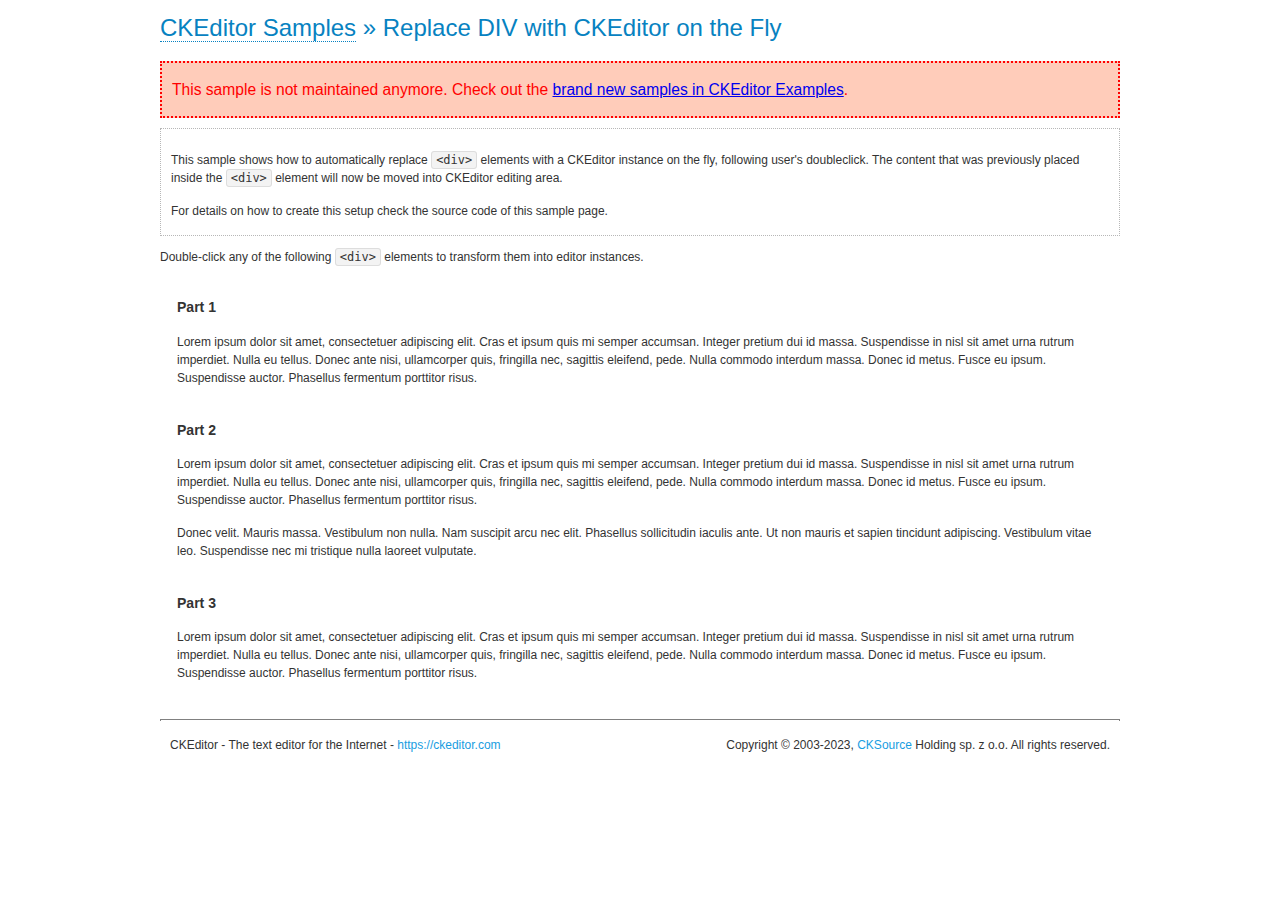
<file: ckeditor/samples/old/divreplace.html>
<!DOCTYPE html>
<!--
Copyright (c) 2003-2023, CKSource Holding sp. z o.o. All rights reserved.
For licensing, see LICENSE.md or https://ckeditor.com/legal/ckeditor-oss-license
-->
<html lang="en">
<head>
	<meta charset="utf-8">
	<title>Replace DIV &mdash; CKEditor Sample</title>
	<script src="../../ckeditor.js"></script>
	<link href="sample.css" rel="stylesheet">
	<meta name="description" content="Try the latest sample of CKEditor 4 and learn more about customizing your WYSIWYG editor with endless possibilities.">
	<style>

		div.editable
		{
			border: solid 2px transparent;
			padding-left: 15px;
			padding-right: 15px;
		}

		div.editable:hover
		{
			border-color: black;
		}

	</style>
	<script>

		// Uncomment the following code to test the "Timeout Loading Method".
		// CKEDITOR.loadFullCoreTimeout = 5;

		window.onload = function() {
			// Listen to the double click event.
			if ( window.addEventListener )
				document.body.addEventListener( 'dblclick', onDoubleClick, false );
			else if ( window.attachEvent )
				document.body.attachEvent( 'ondblclick', onDoubleClick );

		};

		function onDoubleClick( ev ) {
			// Get the element which fired the event. This is not necessarily the
			// element to which the event has been attached.
			var element = ev.target || ev.srcElement;

			// Find out the div that holds this element.
			var name;

			do {
				element = element.parentNode;
			}
			while ( element && ( name = element.nodeName.toLowerCase() ) &&
				( name != 'div' || element.className.indexOf( 'editable' ) == -1 ) && name != 'body' );

			if ( name == 'div' && element.className.indexOf( 'editable' ) != -1 )
				replaceDiv( element );
		}

		var editor;

		function replaceDiv( div ) {
			if ( editor )
				editor.destroy();

			editor = CKEDITOR.replace( div );
		}

	</script>
</head>
<body>
	<h1 class="samples">
		<a href="index.html">CKEditor Samples</a> &raquo; Replace DIV with CKEditor on the Fly
	</h1>
	<div class="warning deprecated">
		This sample is not maintained anymore. Check out the <a href="https://ckeditor.com/docs/ckeditor4/latest/examples/index.html">brand new samples in CKEditor Examples</a>.
	</div>
	<div class="description">
		<p>
			This sample shows how to automatically replace <code>&lt;div&gt;</code> elements
			with a CKEditor instance on the fly, following user's doubleclick. The content
			that was previously placed inside the <code>&lt;div&gt;</code> element will now
			be moved into CKEditor editing area.
		</p>
		<p>
			For details on how to create this setup check the source code of this sample page.
		</p>
	</div>
	<p>
		Double-click any of the following <code>&lt;div&gt;</code> elements to transform them into
		editor instances.
	</p>
	<div class="editable">
		<h3>
			Part 1
		</h3>
		<p>
			Lorem ipsum dolor sit amet, consectetuer adipiscing elit. Cras et ipsum quis mi
			semper accumsan. Integer pretium dui id massa. Suspendisse in nisl sit amet urna
			rutrum imperdiet. Nulla eu tellus. Donec ante nisi, ullamcorper quis, fringilla
			nec, sagittis eleifend, pede. Nulla commodo interdum massa. Donec id metus. Fusce
			eu ipsum. Suspendisse auctor. Phasellus fermentum porttitor risus.
		</p>
	</div>
	<div class="editable">
		<h3>
			Part 2
		</h3>
		<p>
			Lorem ipsum dolor sit amet, consectetuer adipiscing elit. Cras et ipsum quis mi
			semper accumsan. Integer pretium dui id massa. Suspendisse in nisl sit amet urna
			rutrum imperdiet. Nulla eu tellus. Donec ante nisi, ullamcorper quis, fringilla
			nec, sagittis eleifend, pede. Nulla commodo interdum massa. Donec id metus. Fusce
			eu ipsum. Suspendisse auctor. Phasellus fermentum porttitor risus.
		</p>
		<p>
			Donec velit. Mauris massa. Vestibulum non nulla. Nam suscipit arcu nec elit. Phasellus
			sollicitudin iaculis ante. Ut non mauris et sapien tincidunt adipiscing. Vestibulum
			vitae leo. Suspendisse nec mi tristique nulla laoreet vulputate.
		</p>
	</div>
	<div class="editable">
		<h3>
			Part 3
		</h3>
		<p>
			Lorem ipsum dolor sit amet, consectetuer adipiscing elit. Cras et ipsum quis mi
			semper accumsan. Integer pretium dui id massa. Suspendisse in nisl sit amet urna
			rutrum imperdiet. Nulla eu tellus. Donec ante nisi, ullamcorper quis, fringilla
			nec, sagittis eleifend, pede. Nulla commodo interdum massa. Donec id metus. Fusce
			eu ipsum. Suspendisse auctor. Phasellus fermentum porttitor risus.
		</p>
	</div>
	<div id="footer">
		<hr>
		<p>
			CKEditor - The text editor for the Internet - <a class="samples" href="https://ckeditor.com/">https://ckeditor.com</a>
		</p>
		<p id="copy">
			Copyright &copy; 2003-2023, <a class="samples" href="https://cksource.com/">CKSource</a> Holding sp. z o.o. All rights reserved.
		</p>
	</div>
</body>
</html>
</file>
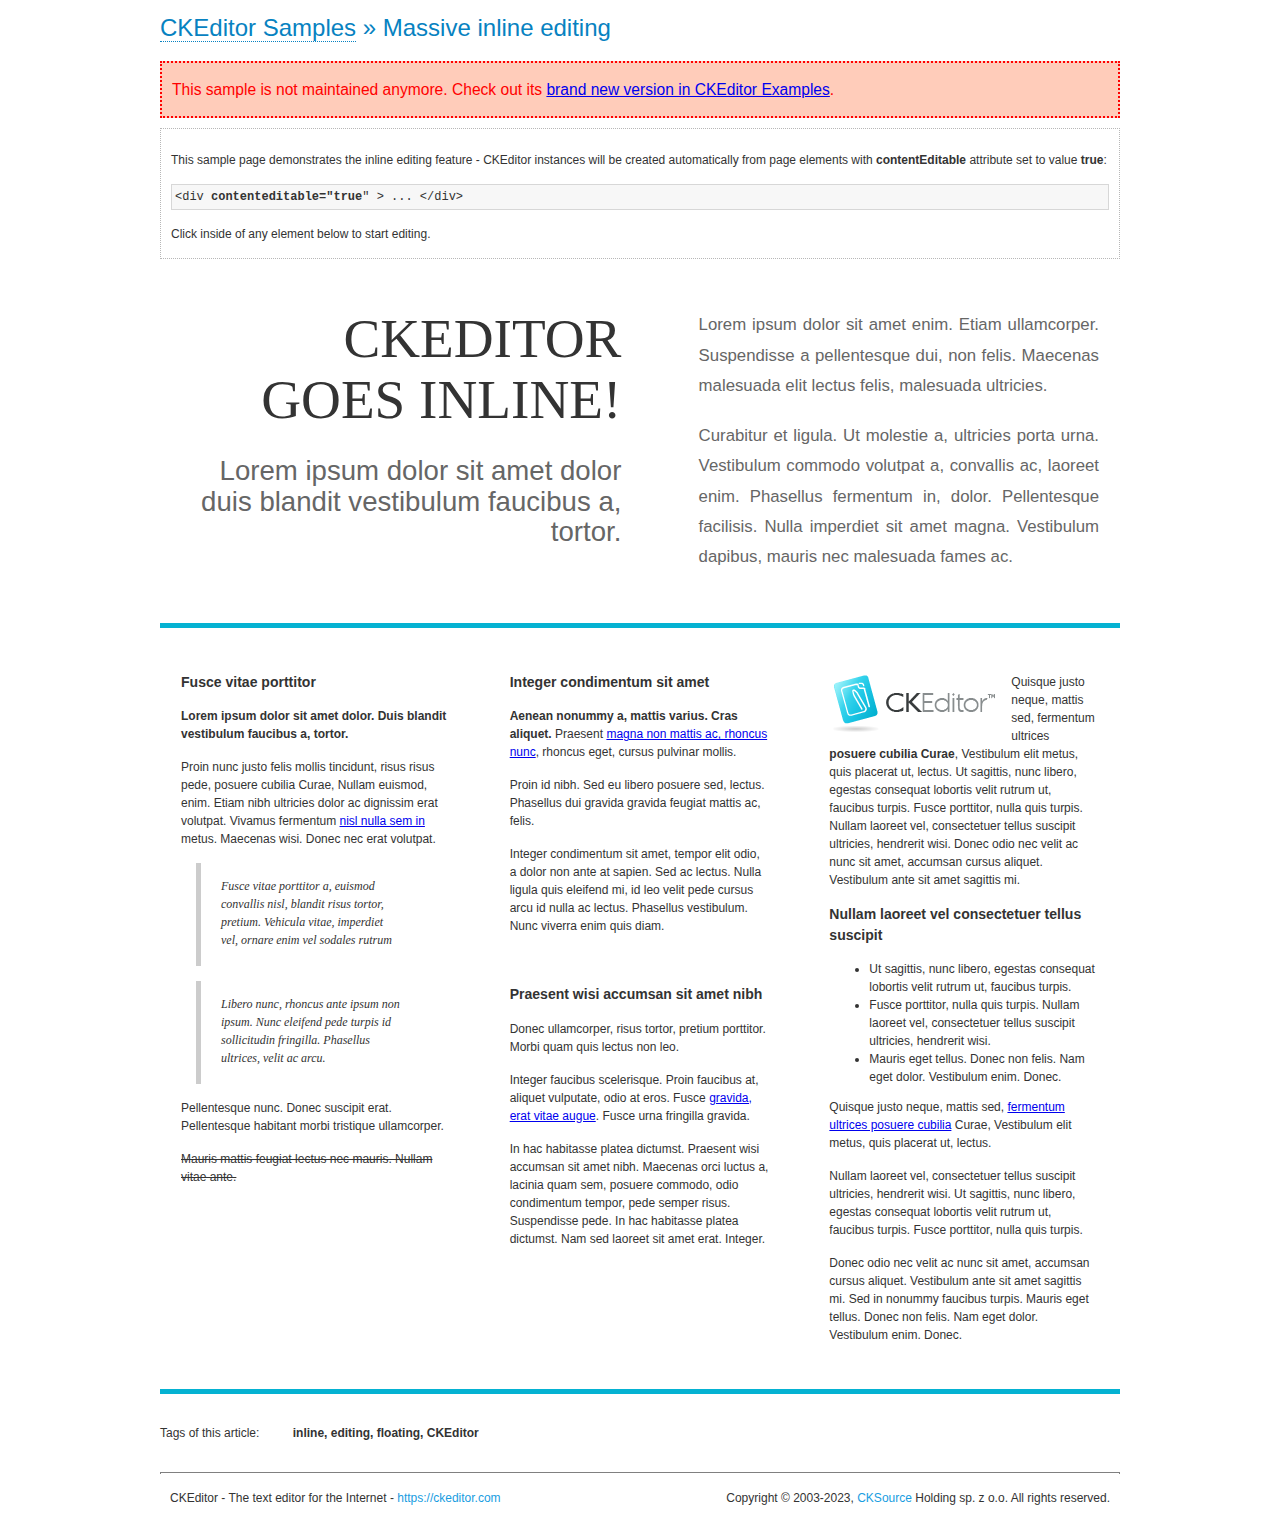
<file: ckeditor/samples/old/inlineall.html>
<!DOCTYPE html>
<!--
Copyright (c) 2003-2023, CKSource Holding sp. z o.o. All rights reserved.
For licensing, see LICENSE.md or https://ckeditor.com/legal/ckeditor-oss-license
-->
<html lang="en">
<head>
	<meta charset="utf-8">
	<title>Massive inline editing &mdash; CKEditor Sample</title>
	<meta name="description" content="Try the latest sample of CKEditor 4 and learn more about customizing your WYSIWYG editor with endless possibilities.">
	<script src="../../ckeditor.js"></script>
	<script>

		// This code is generally not necessary, but it is here to demonstrate
		// how to customize specific editor instances on the fly. This fits well
		// this demo because we have editable elements (like headers) that
		// require less features.

		// The "instanceCreated" event is fired for every editor instance created.
		CKEDITOR.on( 'instanceCreated', function( event ) {
			var editor = event.editor,
				element = editor.element;

			// Customize editors for headers and tag list.
			// These editors don't need features like smileys, templates, iframes etc.
			if ( element.is( 'h1', 'h2', 'h3' ) || element.getAttribute( 'id' ) == 'taglist' ) {
				// Customize the editor configurations on "configLoaded" event,
				// which is fired after the configuration file loading and
				// execution. This makes it possible to change the
				// configurations before the editor initialization takes place.
				editor.on( 'configLoaded', function() {

					// Remove unnecessary plugins to make the editor simpler.
					editor.config.removePlugins = 'colorbutton,find,font,' +
						'forms,iframe,image,newpage,removeformat,' +
						'smiley,specialchar,stylescombo,templates';

					// Rearrange the layout of the toolbar.
					editor.config.toolbarGroups = [
						{ name: 'editing',		groups: [ 'basicstyles', 'links' ] },
						{ name: 'undo' },
						{ name: 'clipboard',	groups: [ 'selection', 'clipboard' ] },
						{ name: 'about' }
					];
				});
			}
		});

	</script>
	<link href="sample.css" rel="stylesheet">
	<style>

		/* The following styles are just to make the page look nice. */

		/* Workaround to show Arial Black in Firefox. */
		@font-face
		{
			font-family: 'arial-black';
			src: local('Arial Black');
		}

		*[contenteditable="true"]
		{
			padding: 10px;
		}

		#container
		{
			width: 960px;
			margin: 30px auto 0;
		}

		#header
		{
			overflow: hidden;
			padding: 0 0 30px;
			border-bottom: 5px solid #05B2D2;
			position: relative;
		}

		#headerLeft,
		#headerRight
		{
			width: 49%;
			overflow: hidden;
		}

		#headerLeft
		{
			float: left;
			padding: 10px 1px 1px;
		}

		#headerLeft h2,
		#headerLeft h3
		{
			text-align: right;
			margin: 0;
			overflow: hidden;
			font-weight: normal;
		}

		#headerLeft h2
		{
			font-family: "Arial Black",arial-black;
			font-size: 4.6em;
			line-height: 1.1;
			text-transform: uppercase;
		}

		#headerLeft h3
		{
			font-size: 2.3em;
			line-height: 1.1;
			margin: .2em 0 0;
			color: #666;
		}

		#headerRight
		{
			float: right;
			padding: 1px;
		}

		#headerRight p
		{
			line-height: 1.8;
			text-align: justify;
			margin: 0;
		}

		#headerRight p + p
		{
			margin-top: 20px;
		}

		#headerRight > div
		{
			padding: 20px;
			margin: 0 0 0 30px;
			font-size: 1.4em;
			color: #666;
		}

		#columns
		{
			color: #333;
			overflow: hidden;
			padding: 20px 0;
		}

		#columns > div
		{
			float: left;
			width: 33.3%;
		}

		#columns #column1 > div
		{
			margin-left: 1px;
		}

		#columns #column3 > div
		{
			margin-right: 1px;
		}

		#columns > div > div
		{
			margin: 0px 10px;
			padding: 10px 20px;
		}

		#columns blockquote
		{
			margin-left: 15px;
		}

		#tagLine
		{
			border-top: 5px solid #05B2D2;
			padding-top: 20px;
		}

		#taglist {
			display: inline-block;
			margin-left: 20px;
			font-weight: bold;
			margin: 0 0 0 20px;
		}

	</style>
</head>
<body>
<div>
	<h1 class="samples"><a href="index.html">CKEditor Samples</a> &raquo; Massive inline editing</h1>
	<div class="warning deprecated">
		This sample is not maintained anymore. Check out its <a href="https://ckeditor.com/docs/ckeditor4/latest/examples/inline.html">brand new version in CKEditor Examples</a>.
	</div>
	<div class="description">
		<p>This sample page demonstrates the inline editing feature - CKEditor instances will be created automatically from page elements with <strong>contentEditable</strong> attribute set to value <strong>true</strong>:</p>
		<pre class="samples">&lt;div <strong>contenteditable="true</strong>" &gt; ... &lt;/div&gt;</pre>
		<p>Click inside of any element below to start editing.</p>
	</div>
</div>
<div id="container">
	<div id="header">
		<div id="headerLeft">
			<h2 id="sampleTitle" contenteditable="true">
				CKEditor<br> Goes Inline!
			</h2>
			<h3 contenteditable="true">
				Lorem ipsum dolor sit amet dolor duis blandit vestibulum faucibus a, tortor.
			</h3>
		</div>
		<div id="headerRight">
			<div contenteditable="true">
				<p>
					Lorem ipsum dolor sit amet enim. Etiam ullamcorper. Suspendisse a pellentesque dui, non felis. Maecenas malesuada elit lectus felis, malesuada ultricies.
				</p>
				<p>
					Curabitur et ligula. Ut molestie a, ultricies porta urna. Vestibulum commodo volutpat a, convallis ac, laoreet enim. Phasellus fermentum in, dolor. Pellentesque facilisis. Nulla imperdiet sit amet magna. Vestibulum dapibus, mauris nec malesuada fames ac.
				</p>
			</div>
		</div>
	</div>
	<div id="columns">
		<div id="column1">
			<div contenteditable="true">
				<h3>
					Fusce vitae porttitor
				</h3>
				<p>
					<strong>
						Lorem ipsum dolor sit amet dolor. Duis blandit vestibulum faucibus a, tortor.
					</strong>
				</p>
				<p>
					Proin nunc justo felis mollis tincidunt, risus risus pede, posuere cubilia Curae, Nullam euismod, enim. Etiam nibh ultricies dolor ac dignissim erat volutpat. Vivamus fermentum <a href="https://ckeditor.com/">nisl nulla sem in</a> metus. Maecenas wisi. Donec nec erat volutpat.
				</p>
				<blockquote>
					<p>
						Fusce vitae porttitor a, euismod convallis nisl, blandit risus tortor, pretium.
						Vehicula vitae, imperdiet vel, ornare enim vel sodales rutrum
					</p>
				</blockquote>
				<blockquote>
					<p>
						Libero nunc, rhoncus ante ipsum non ipsum. Nunc eleifend pede turpis id sollicitudin fringilla. Phasellus ultrices, velit ac arcu.
					</p>
				</blockquote>
				<p>Pellentesque nunc. Donec suscipit erat. Pellentesque habitant morbi tristique ullamcorper.</p>
				<p><s>Mauris mattis feugiat lectus nec mauris. Nullam vitae ante.</s></p>
			</div>
		</div>
		<div id="column2">
			<div contenteditable="true">
				<h3>
					Integer condimentum sit amet
				</h3>
				<p>
					<strong>Aenean nonummy a, mattis varius. Cras aliquet.</strong>
					Praesent <a href="https://ckeditor.com/">magna non mattis ac, rhoncus nunc</a>, rhoncus eget, cursus pulvinar mollis.</p>
				<p>Proin id nibh. Sed eu libero posuere sed, lectus. Phasellus dui gravida gravida feugiat mattis ac, felis.</p>
				<p>Integer condimentum sit amet, tempor elit odio, a dolor non ante at sapien. Sed ac lectus. Nulla ligula quis eleifend mi, id leo velit pede cursus arcu id nulla ac lectus. Phasellus vestibulum. Nunc viverra enim quis diam.</p>
			</div>
			<div contenteditable="true">
				<h3>
					Praesent wisi accumsan sit amet nibh
				</h3>
				<p>Donec ullamcorper, risus tortor, pretium porttitor. Morbi quam quis lectus non leo.</p>
				<p style="margin-left: 40px; ">Integer faucibus scelerisque. Proin faucibus at, aliquet vulputate, odio at eros. Fusce <a href="https://ckeditor.com/">gravida, erat vitae augue</a>. Fusce urna fringilla gravida.</p>
				<p>In hac habitasse platea dictumst. Praesent wisi accumsan sit amet nibh. Maecenas orci luctus a, lacinia quam sem, posuere commodo, odio condimentum tempor, pede semper risus. Suspendisse pede. In hac habitasse platea dictumst. Nam sed laoreet sit amet erat. Integer.</p>
			</div>
		</div>
		<div id="column3">
			<div contenteditable="true">
				<p>
					<img src="assets/inlineall/logo.png" alt="CKEditor logo" style="float:left">
				</p>
				<p>Quisque justo neque, mattis sed, fermentum ultrices <strong>posuere cubilia Curae</strong>, Vestibulum elit metus, quis placerat ut, lectus. Ut sagittis, nunc libero, egestas consequat lobortis velit rutrum ut, faucibus turpis. Fusce porttitor, nulla quis turpis. Nullam laoreet vel, consectetuer tellus suscipit ultricies, hendrerit wisi. Donec odio nec velit ac nunc sit amet, accumsan cursus aliquet. Vestibulum ante sit amet sagittis mi.</p>
				<h3>
					Nullam laoreet vel consectetuer tellus suscipit
				</h3>
				<ul>
					<li>Ut sagittis, nunc libero, egestas consequat lobortis velit rutrum ut, faucibus turpis.</li>
					<li>Fusce porttitor, nulla quis turpis. Nullam laoreet vel, consectetuer tellus suscipit ultricies, hendrerit wisi.</li>
					<li>Mauris eget tellus. Donec non felis. Nam eget dolor. Vestibulum enim. Donec.</li>
				</ul>
				<p>Quisque justo neque, mattis sed, <a href="https://ckeditor.com/">fermentum ultrices posuere cubilia</a> Curae, Vestibulum elit metus, quis placerat ut, lectus.</p>
				<p>Nullam laoreet vel, consectetuer tellus suscipit ultricies, hendrerit wisi. Ut sagittis, nunc libero, egestas consequat lobortis velit rutrum ut, faucibus turpis. Fusce porttitor, nulla quis turpis.</p>
				<p>Donec odio nec velit ac nunc sit amet, accumsan cursus aliquet. Vestibulum ante sit amet sagittis mi. Sed in nonummy faucibus turpis. Mauris eget tellus. Donec non felis. Nam eget dolor. Vestibulum enim. Donec.</p>
			</div>
		</div>
	</div>
	<div id="tagLine">
		Tags of this article:
		<p id="taglist" contenteditable="true">
			inline, editing, floating, CKEditor
		</p>
	</div>
</div>
<div id="footer">
	<hr>
	<p>
		CKEditor - The text editor for the Internet - <a class="samples" href="https://ckeditor.com/">
			https://ckeditor.com</a>
	</p>
	<p id="copy">
		Copyright &copy; 2003-2023, <a class="samples" href="https://cksource.com/">CKSource</a> Holding sp. z o.o. All rights reserved.
	</p>
</div>
</body>
</html>
</file>
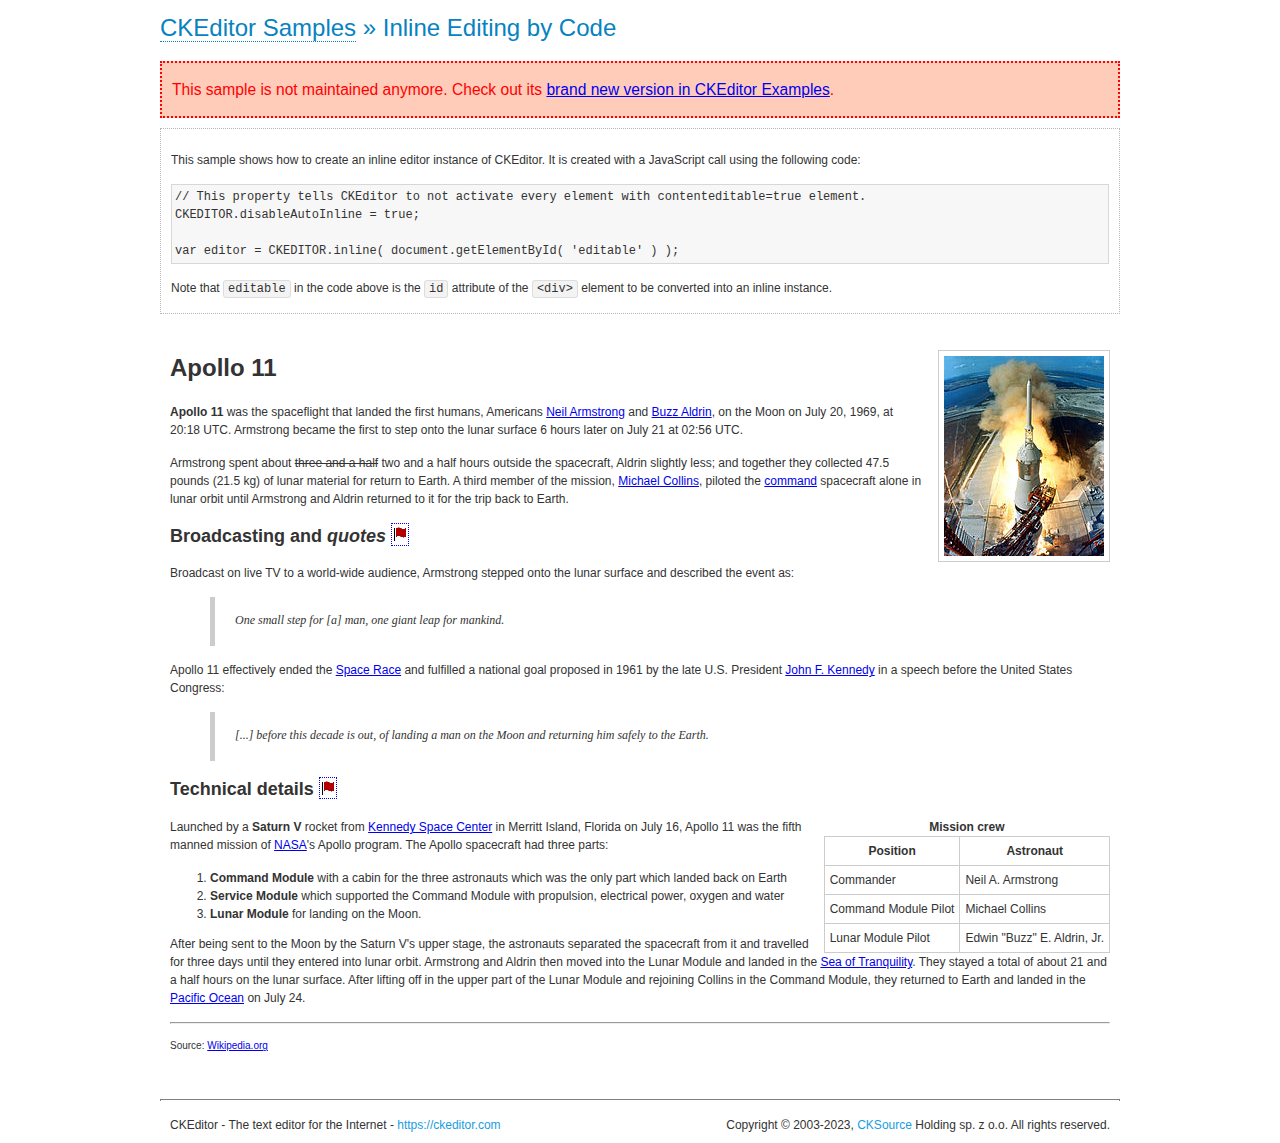
<file: ckeditor/samples/old/inlinebycode.html>
<!DOCTYPE html>
<!--
Copyright (c) 2003-2023, CKSource Holding sp. z o.o. All rights reserved.
For licensing, see LICENSE.md or https://ckeditor.com/legal/ckeditor-oss-license
-->
<html lang="en">
<head>
	<meta charset="utf-8">
	<title>Inline Editing by Code &mdash; CKEditor Sample</title>
	<script src="../../ckeditor.js"></script>
	<link href="sample.css" rel="stylesheet">
	<meta name="description" content="Try the latest sample of CKEditor 4 and learn more about customizing your WYSIWYG editor with endless possibilities.">
	<style>

		#editable
		{
			padding: 10px;
			float: left;
		}

	</style>
</head>
<body>
	<h1 class="samples">
		<a href="index.html">CKEditor Samples</a> &raquo; Inline Editing by Code
	</h1>
	<div class="warning deprecated">
		This sample is not maintained anymore. Check out its <a href="https://ckeditor.com/docs/ckeditor4/latest/examples/inline.html">brand new version in CKEditor Examples</a>.
	</div>
	<div class="description">
		<p>
			This sample shows how to create an inline editor instance of CKEditor. It is created
			with a JavaScript call using the following code:
		</p>
<pre class="samples">
// This property tells CKEditor to not activate every element with contenteditable=true element.
CKEDITOR.disableAutoInline = true;

var editor = CKEDITOR.inline( document.getElementById( 'editable' ) );
</pre>
		<p>
			Note that <code>editable</code> in the code above is the <code>id</code>
			attribute of the <code>&lt;div&gt;</code> element to be converted into an inline instance.
		</p>
	</div>
	<div id="editable" contenteditable="true">
		<h1><img alt="Saturn V carrying Apollo 11" class="right" src="assets/sample.jpg" /> Apollo 11</h1>

		<p><b>Apollo 11</b> was the spaceflight that landed the first humans, Americans <a href="http://en.wikipedia.org/wiki/Neil_Armstrong" title="Neil Armstrong">Neil Armstrong</a> and <a href="http://en.wikipedia.org/wiki/Buzz_Aldrin" title="Buzz Aldrin">Buzz Aldrin</a>, on the Moon on July 20, 1969, at 20:18 UTC. Armstrong became the first to step onto the lunar surface 6 hours later on July 21 at 02:56 UTC.</p>

		<p>Armstrong spent about <s>three and a half</s> two and a half hours outside the spacecraft, Aldrin slightly less; and together they collected 47.5 pounds (21.5&nbsp;kg) of lunar material for return to Earth. A third member of the mission, <a href="http://en.wikipedia.org/wiki/Michael_Collins_(astronaut)" title="Michael Collins (astronaut)">Michael Collins</a>, piloted the <a href="http://en.wikipedia.org/wiki/Apollo_Command/Service_Module" title="Apollo Command/Service Module">command</a> spacecraft alone in lunar orbit until Armstrong and Aldrin returned to it for the trip back to Earth.</p>

		<h2>Broadcasting and <em>quotes</em> <a id="quotes" name="quotes"></a></h2>

		<p>Broadcast on live TV to a world-wide audience, Armstrong stepped onto the lunar surface and described the event as:</p>

		<blockquote>
			<p>One small step for [a] man, one giant leap for mankind.</p>
		</blockquote>

		<p>Apollo 11 effectively ended the <a href="http://en.wikipedia.org/wiki/Space_Race" title="Space Race">Space Race</a> and fulfilled a national goal proposed in 1961 by the late U.S. President <a href="http://en.wikipedia.org/wiki/John_F._Kennedy" title="John F. Kennedy">John F. Kennedy</a> in a speech before the United States Congress:</p>

		<blockquote>
			<p>[...] before this decade is out, of landing a man on the Moon and returning him safely to the Earth.</p>
		</blockquote>

		<h2>Technical details <a id="tech-details" name="tech-details"></a></h2>

		<table align="right" border="1" bordercolor="#ccc" cellpadding="5" cellspacing="0" style="border-collapse:collapse;margin:10px 0 10px 15px;">
			<caption><strong>Mission crew</strong></caption>
			<thead>
			<tr>
				<th scope="col">Position</th>
				<th scope="col">Astronaut</th>
			</tr>
			</thead>
			<tbody>
			<tr>
				<td>Commander</td>
				<td>Neil A. Armstrong</td>
			</tr>
			<tr>
				<td>Command Module Pilot</td>
				<td>Michael Collins</td>
			</tr>
			<tr>
				<td>Lunar Module Pilot</td>
				<td>Edwin &quot;Buzz&quot; E. Aldrin, Jr.</td>
			</tr>
			</tbody>
		</table>

		<p>Launched by a <strong>Saturn V</strong> rocket from <a href="http://en.wikipedia.org/wiki/Kennedy_Space_Center" title="Kennedy Space Center">Kennedy Space Center</a> in Merritt Island, Florida on July 16, Apollo 11 was the fifth manned mission of <a href="http://en.wikipedia.org/wiki/NASA" title="NASA">NASA</a>&#39;s Apollo program. The Apollo spacecraft had three parts:</p>

		<ol>
			<li><strong>Command Module</strong> with a cabin for the three astronauts which was the only part which landed back on Earth</li>
			<li><strong>Service Module</strong> which supported the Command Module with propulsion, electrical power, oxygen and water</li>
			<li><strong>Lunar Module</strong> for landing on the Moon.</li>
		</ol>

		<p>After being sent to the Moon by the Saturn V&#39;s upper stage, the astronauts separated the spacecraft from it and travelled for three days until they entered into lunar orbit. Armstrong and Aldrin then moved into the Lunar Module and landed in the <a href="http://en.wikipedia.org/wiki/Mare_Tranquillitatis" title="Mare Tranquillitatis">Sea of Tranquility</a>. They stayed a total of about 21 and a half hours on the lunar surface. After lifting off in the upper part of the Lunar Module and rejoining Collins in the Command Module, they returned to Earth and landed in the <a href="http://en.wikipedia.org/wiki/Pacific_Ocean" title="Pacific Ocean">Pacific Ocean</a> on July 24.</p>

		<hr />
		<p style="text-align: right;"><small>Source: <a href="http://en.wikipedia.org/wiki/Apollo_11">Wikipedia.org</a></small></p>
	</div>

	<script>
		// We need to turn off the automatic editor creation first.
		CKEDITOR.disableAutoInline = true;

		var editor = CKEDITOR.inline( 'editable' );
	</script>
	<div id="footer">
		<hr>
		<p contenteditable="true">
			CKEditor - The text editor for the Internet - <a class="samples" href="https://ckeditor.com/">
				https://ckeditor.com</a>
		</p>
		<p id="copy">
			Copyright &copy; 2003-2023, <a class="samples" href="https://cksource.com/">CKSource</a> Holding sp. z o.o. All rights reserved.
		</p>
	</div>
</body>
</html>
</file>
<file: ckeditor/samples/css/samples.css>
/**
 * @license Copyright (c) 2003-2023, CKSource Holding sp. z o.o. All rights reserved.
 * For licensing, see LICENSE.md or https://ckeditor.com/legal/ckeditor-oss-license
 */
@media (max-width: 900px) {
  .global-is-mobile-hidden {
    display: none !important;
  }
}
article,
aside,
details,
figcaption,
figure,
footer,
header,
hgroup,
main,
menu,
nav,
section {
  display: block;
}
body,
html {
  margin: 0;
  padding: 0;
  font: 16px / 1.8 Arial, 'Helvetica Neue', Helvetica, sans-serif;
  font-weight: 300;
  color: #575757;
}
.grid-width-10 {
  width: 10%;
}
.grid-width-20 {
  width: 20%;
}
.grid-width-30 {
  width: 30%;
}
.grid-width-40 {
  width: 40%;
}
.grid-width-50 {
  width: 50%;
}
.grid-width-60 {
  width: 60%;
}
.grid-width-70 {
  width: 70%;
}
.grid-width-80 {
  width: 80%;
}
.grid-width-90 {
  width: 90%;
}
.grid-width-100 {
  width: 100%;
}
@media (max-width: 900px) {
  .grid-width-10,
  .grid-width-20,
  .grid-width-30,
  .grid-width-40,
  .grid-width-50,
  .grid-width-60,
  .grid-width-70,
  .grid-width-80,
  .grid-width-90,
  .grid-width-100 {
    width: 100%;
  }
}
*[class*="grid-width"] {
  -webkit-box-sizing: border-box;
  -moz-box-sizing: border-box;
  box-sizing: border-box;
  padding-left: 4%;
  padding-right: 4%;
  float: left;
}
*[class*="grid-width"]:after,
.grid-container:after,
*[class*="grid-width"]:before,
.grid-container:before {
  content: '';
  display: block;
  overflow: hidden;
  visibility: hidden;
  font-size: 0;
  line-height: 0;
  width: 0;
  height: 0;
}
*[class*="grid-width"]:after,
.grid-container:after {
  clear: both;
}
.grid-container {
  -webkit-box-sizing: border-box;
  -moz-box-sizing: border-box;
  box-sizing: border-box;
  margin-left: auto;
  margin-right: auto;
}
.grid-container-nested *[class*="grid-width"]:first-child {
  padding-left: 0;
}
.grid-container-nested *[class*="grid-width"]:last-child {
  padding-right: 0;
}
@media (max-width: 900px) {
  .grid-container-nested *[class*="grid-width"]:first-child {
    padding-left: 4%;
  }
  .grid-container-nested *[class*="grid-width"]:last-child {
    padding-right: 4%;
  }
}
.header-a {
  min-height: 140px;
  overflow: hidden;
}
.header-a .header-a-logo {
  margin: 40px 0 0;
}
@media (max-width: 900px) {
  .header-a .header-a-logo {
    text-align: center;
  }
}
.header-a .header-a-logo img {
  border: transparent;
}
.navigation-a {
  height: 30px;
  background: #3D3D3D;
  position: absolute;
  left: 0;
  right: 0;
  top: 0;
  padding: 0;
  overflow: hidden;
}
@media (max-width: 900px) {
  .navigation-a {
    text-align: center;
  }
}
.navigation-a ul {
  list-style: none;
  margin: 0;
  overflow: hidden;
}
.navigation-a ul li,
.navigation-a ul li a {
  display: inline-block;
}
@media (max-width: 900px) {
  .navigation-a ul {
    width: auto;
    text-overflow: ellipsis;
    white-space: nowrap;
    display: inline-block;
    float: none;
  }
  .navigation-a ul:before,
  .navigation-a ul:after {
    display: none;
  }
}
.navigation-a ul.navigation-a-left {
  text-align: left;
}
@media (max-width: 900px) {
  .navigation-a ul.navigation-a-left {
    padding-right: 0;
  }
}
.navigation-a ul.navigation-a-right {
  text-align: right;
}
@media (max-width: 900px) {
  .navigation-a ul.navigation-a-right {
    padding-left: 23px;
  }
}
.navigation-a ul li + li {
  margin-left: 23px;
}
.navigation-a ul li a {
  font-size: 10px;
  font-size: 0.625rem;
  line-height: 18px;
  line-height: 1.13rem;
  line-height: 30px;
  float: left;
  color: #ddd;
  font-weight: bold;
  text-decoration: none;
  text-transform: uppercase;
}
.navigation-a ul li a:hover {
  cursor: pointer;
  color: #fff;
}
.icon-navigation-a-github:before,
.icon-navigation-a-github:after {
  background-image: url("[data-uri]");
}
.navigation-b {
  text-align: right;
  margin: 52px 0 0;
  overflow: visible;
}
@media (max-width: 900px) {
  .navigation-b {
    text-align: center;
    margin-top: 20px;
    padding: 0;
  }
}
.navigation-b ul {
  padding: 0;
  list-style: none;
  margin: 0;
  overflow: visible;
}
.navigation-b ul li,
.navigation-b ul li a {
  display: inline-block;
}
@media (max-width: 900px) {
  .navigation-b ul {
    display: table;
    width: 100%;
    padding-bottom: 1.5em;
  }
}
@media (max-width: 900px) {
  .navigation-b ul li {
    display: table-row;
  }
}
.navigation-b ul li + li {
  margin-left: 20px;
}
@media (max-width: 900px) {
  .navigation-b ul li + li {
    margin-left: 0;
  }
}
.navigation-b ul li a {
  -webkit-box-sizing: border-box;
  -moz-box-sizing: border-box;
  box-sizing: border-box;
  text-transform: uppercase;
  text-decoration: none;
  outline: none;
}
@media (max-width: 900px) {
  .navigation-b ul li a {
    width: 100%;
    -webkit-border-radius: 0;
    -webkit-background-clip: padding-box;
    -moz-border-radius: 0;
    -moz-background-clip: padding;
    border-radius: 0;
    background-clip: padding-box;
  }
}
.footer-a {
  font-size: 13px;
  font-size: 0.8125rem;
  line-height: 23.4px;
  line-height: 1.46rem;
  padding-top: 2.25em;
  padding-bottom: 2.25em;
  overflow: hidden;
  color: #8a8a8a;
}
.footer-a a {
  color: #0287D0;
  text-decoration: none;
  border-bottom: 1px dotted #0287D0;
}
.footer-a a:hover {
  color: #0277b7;
}
.footer-a p {
  margin: 0;
  display: inline-block;
  text-align: center;
}
.content {
  font-size: 14px;
  font-size: 0.875rem;
  line-height: 25.2px;
  line-height: 1.57rem;
  overflow: hidden;
  padding-top: 1.5em;
  padding-bottom: 1.5em;
}
.content p {
  margin: 0.75em 0;
}
.content ul,
.content ol,
.content pre,
.content blockquote,
.content textarea:not([class^="cke"]),
.content .cke {
  margin: 1.875em 0;
}
.content code,
.content kbd {
  -webkit-border-radius: 3px;
  -webkit-background-clip: padding-box;
  -moz-border-radius: 3px;
  -moz-background-clip: padding;
  border-radius: 3px;
  background-clip: padding-box;
  padding: 3px 4px;
}
.content pre,
.content code,
.content kbd,
.content blockquote {
  background: #f5f5f5;
}
.content blockquote,
.content pre {
  background: none;
  border-left: 4px solid #0287D0;
  padding: 1.5em 2.25em;
}
.content p a,
.content ul a,
.content ol a,
.content blockquote a,
.content h1 a,
.content h2 a,
.content h3 a,
.content h4 a,
.content h5 a {
  color: #0287D0;
  text-decoration: none;
  border-bottom: 1px dotted #0287D0;
}
.content p a:hover,
.content ul a:hover,
.content ol a:hover,
.content blockquote a:hover,
.content h1 a:hover,
.content h2 a:hover,
.content h3 a:hover,
.content h4 a:hover,
.content h5 a:hover {
  color: #0277b7;
}
.content h1,
.content h2,
.content h3,
.content h4,
.content h5 {
  color: #000;
  font-weight: 100;
}
.content h1 code,
.content h2 code,
.content h3 code,
.content h4 code,
.content h5 code,
.content h1 kbd,
.content h2 kbd,
.content h3 kbd,
.content h4 kbd,
.content h5 kbd {
  font-size: inherit;
}
.content h1 a.content-heading-anchor,
.content h2 a.content-heading-anchor,
.content h3 a.content-heading-anchor,
.content h4 a.content-heading-anchor,
.content h5 a.content-heading-anchor {
  font-weight: 100;
  vertical-align: middle;
  opacity: 0;
  border: 0;
}
.content h1:hover a.content-heading-anchor,
.content h2:hover a.content-heading-anchor,
.content h3:hover a.content-heading-anchor,
.content h4:hover a.content-heading-anchor,
.content h5:hover a.content-heading-anchor {
  opacity: 1;
}
.content h1:target a,
.content h2:target a,
.content h3:target a,
.content h4:target a,
.content h5:target a {
  -webkit-animation: targetLinkOpacity 0.5s linear alternate;
  -moz-animation: targetLinkOpacity 0.5s linear alternate;
  -o-animation: targetLinkOpacity 0.5s linear alternate;
  animation: targetLinkOpacity 0.5s linear alternate;
  opacity: 1;
}
.content input,
.content select,
.content textarea:not([class^="cke"]) {
  -webkit-border-radius: 3px;
  -webkit-background-clip: padding-box;
  -moz-border-radius: 3px;
  -moz-background-clip: padding;
  border-radius: 3px;
  background-clip: padding-box;
  -webkit-box-shadow: inset 0 1px 1px rgba(0, 0, 0, 0.08);
  -moz-box-shadow: inset 0 1px 1px rgba(0, 0, 0, 0.08);
  box-shadow: inset 0 1px 1px rgba(0, 0, 0, 0.08);
  font: inherit;
  color: inherit;
  border: 1px solid #D9D9D9;
  padding: .2em .5em;
}
.content input:focus,
.content select:focus,
.content textarea:not([class^="cke"]):focus {
  border-color: #66afe9;
  outline: 0;
  -webkit-box-shadow: inset 0 1px 1px rgba(0, 0, 0, 0.08), 0 0 8px #93c6ef;
  -moz-box-shadow: inset 0 1px 1px rgba(0, 0, 0, 0.08), 0 0 8px #93c6ef;
  box-shadow: inset 0 1px 1px rgba(0, 0, 0, 0.08), 0 0 8px #93c6ef;
}
.content abbr {
  border-bottom: 1px dotted #666;
  cursor: pointer;
}
.content blockquote {
  font-style: italic;
  font-family: Georgia, Times, "Times New Roman", serif;
  font-size: 16px;
  font-size: 1rem;
  line-height: 28.8px;
  line-height: 1.8rem;
}
.content em {
  font-style: italic;
}
.content h1 {
  font-size: 36px;
  font-size: 2.25rem;
  line-height: 64.8px;
  line-height: 4.05rem;
  margin: 1.125em 0 0;
}
.content h2 {
  font-size: 27.2px;
  font-size: 1.7rem;
  line-height: 48.96px;
  line-height: 3.06rem;
  margin: 0.9em 0 0;
}
.content h3 {
  font-size: 24px;
  font-size: 1.5rem;
  line-height: 43.2px;
  line-height: 2.7rem;
  font-weight: 500;
  margin: 0.75em 0 0;
}
.content h4 {
  font-size: 19.2px;
  font-size: 1.2rem;
  line-height: 34.56px;
  line-height: 2.16rem;
  font-weight: 500;
  margin: 0.75em 0 0;
}
.content h5 {
  font-size: 17.6px;
  font-size: 1.1rem;
  line-height: 31.68px;
  line-height: 1.98rem;
  font-weight: 500;
  margin: 0.75em 0 0;
}
.content hr {
  border: 0;
  border-top: 4px solid #D9D9D9;
  margin: 1.5em 0;
}
.content input[type="text"] {
  height: 1.8em;
  line-height: 1.8em;
}
.content input[type="button"] {
  -webkit-appearance: button;
  -moz-appearance: button;
  appearance: button;
}
.content kbd {
  font-size: 12px;
  font-size: 0.75rem;
  line-height: 21.6px;
  line-height: 1.35rem;
  font-family: Arial, 'Helvetica Neue', Helvetica, sans-serif;
  padding: 2px 6px;
  -webkit-box-shadow: 0 0 4px #fff inset, 0 2px 0 #D9D9D9;
  -moz-box-shadow: 0 0 4px #fff inset, 0 2px 0 #D9D9D9;
  box-shadow: 0 0 4px #fff inset, 0 2px 0 #D9D9D9;
}
.content p img {
  vertical-align: middle;
}
.content p pre {
  padding: 1.5em;
}
.content pre {
  padding: 0;
  border: 0;
  tab-size: 4;
  -o-tab-size: 4;
  -moz-tab-size: 4;
}
.content pre,
.content code {
  font-size: 11.89px;
  font-size: 0.743rem;
  line-height: 21.4px;
  line-height: 1.34rem;
  font-family: Consolas, Menlo, Monaco, Lucida Console, Liberation Mono, DejaVu Sans Mono, Bitstream Vera Sans Mono, Courier New, monospace, serif;
}
.content pre a,
.content code a {
  border: 0;
}
.content pre code {
  padding: 0.75em;
  display: block;
}
.content strong {
  color: #000;
}
.content ul ul,
.content ol ul,
.content ul ol,
.content ol ol {
  margin: 0.75em 0;
}
.content ul li,
.content ol li {
  font-size: 14px;
  font-size: 0.875rem;
  line-height: 30.24px;
  line-height: 1.89rem;
}
.content textarea:not([class^="cke"]) {
  width: 100%;
}
.content div.todo {
  border: 2px dotted #444;
  padding: 10px;
  margin: 60px 0 10px 0;
  /* Remove me some day */
}
.content div.todo:before {
  content: "TODO";
  font-weight: bold;
}
body a.button-a,
body button.button-a,
body input.button-a {
  -webkit-border-radius: 3px;
  -webkit-background-clip: padding-box;
  -moz-border-radius: 3px;
  -moz-background-clip: padding;
  border-radius: 3px;
  background-clip: padding-box;
  font-size: 14px;
  font-size: 0.875rem;
  line-height: 25.2px;
  line-height: 1.57rem;
  height: 36px;
  line-height: 36px;
  padding: 0 1.1em;
  font-weight: 700;
  color: #3e3e3e;
  white-space: nowrap;
  text-decoration: none;
  display: inline-block;
  cursor: pointer;
  border: 0;
  vertical-align: middle;
  margin: 1px 0;
  background: transparent;
}
body a.button-a.icon-pos-left,
body button.button-a.icon-pos-left,
body input.button-a.icon-pos-left {
  padding-left: .8em;
}
body a.button-a.icon-pos-right,
body button.button-a.icon-pos-right,
body input.button-a.icon-pos-right {
  padding-right: .8em;
}
body a.button-a.button-a-no-text,
body button.button-a.button-a-no-text,
body input.button-a.button-a-no-text {
  -webkit-border-radius: 100px;
  -webkit-background-clip: padding-box;
  -moz-border-radius: 100px;
  -moz-background-clip: padding;
  border-radius: 100px;
  background-clip: padding-box;
  width: 36px;
  padding: 0;
  text-indent: -999px;
  overflow: hidden;
  position: relative;
  text-align: center;
}
body a.button-a.button-a-no-text:before,
body button.button-a.button-a-no-text:before,
body input.button-a.button-a-no-text:before {
  position: absolute;
  left: 50%;
  top: 50%;
  margin: -9px 0 0 -9px;
}
@media (max-width: 900px) {
  body a.button-a.button-a-mobile-collapsed,
  body button.button-a.button-a-mobile-collapsed,
  body input.button-a.button-a-mobile-collapsed {
    -webkit-border-radius: 100px;
    -webkit-background-clip: padding-box;
    -moz-border-radius: 100px;
    -moz-background-clip: padding;
    border-radius: 100px;
    background-clip: padding-box;
    width: 36px;
    padding: 0;
    text-indent: -999px;
    overflow: hidden;
    position: relative;
    text-align: center;
  }
  body a.button-a.button-a-mobile-collapsed:before,
  body button.button-a.button-a-mobile-collapsed:before,
  body input.button-a.button-a-mobile-collapsed:before {
    position: absolute;
    left: 50%;
    top: 50%;
    margin: -9px 0 0 -9px;
  }
  body a.button-a.button-a-mobile-collapsed:before,
  body button.button-a.button-a-mobile-collapsed:before,
  body input.button-a.button-a-mobile-collapsed:before {
    position: absolute;
    left: 50%;
    top: 50%;
    margin: -9px 0 0 -9px;
  }
}
body a.button-a:active,
body button.button-a:active,
body input.button-a:active,
body a.button-a:hover,
body button.button-a:hover,
body input.button-a:hover {
  color: #fff;
  background: #0277b7;
}
body a.button-a:focus,
body button.button-a:focus,
body input.button-a:focus {
  border-color: #66afe9;
  outline: 0;
  -webkit-box-shadow: inset 0 1px 1px rgba(0, 0, 0, 0.075), 0 0 8px #93c6ef;
  -moz-box-shadow: inset 0 1px 1px rgba(0, 0, 0, 0.075), 0 0 8px #93c6ef;
  box-shadow: inset 0 1px 1px rgba(0, 0, 0, 0.075), 0 0 8px #93c6ef;
}
body a.button-a-soft,
body button.button-a-soft,
body input.button-a-soft {
  background: #e7e7e7;
}
body a.button-a-soft:active,
body button.button-a-soft:active,
body input.button-a-soft:active,
body a.button-a-soft:hover,
body button.button-a-soft:hover,
body input.button-a-soft:hover {
  color: #3e3e3e;
  background: #cecece;
}
body a.button-a-background,
body button.button-a-background,
body input.button-a-background,
body a.navigation-b ul li a:hover,
body button.navigation-b ul li a:hover,
body input.navigation-b ul li a:hover {
  color: #fff;
  background: #0287D0;
}
body a.button-a-background:active,
body button.button-a-background:active,
body input.button-a-background:active,
body a.button-a-background:hover,
body button.button-a-background:hover,
body input.button-a-background:hover,
body a.navigation-b ul li a:hover:active,
body button.navigation-b ul li a:hover:active,
body input.navigation-b ul li a:hover:active,
body a.navigation-b ul li a:hover:hover,
body button.navigation-b ul li a:hover:hover,
body input.navigation-b ul li a:hover:hover {
  color: #fff;
  background: #0277b7;
}
.balloon-a {
  font-size: 12px;
  font-size: 0.75rem;
  line-height: 21.6px;
  line-height: 1.35rem;
  -webkit-border-radius: 3px;
  -webkit-background-clip: padding-box;
  -moz-border-radius: 3px;
  -moz-background-clip: padding;
  border-radius: 3px;
  background-clip: padding-box;
  border-bottom: 3px solid #d4d4d4;
  background: #ebebeb;
  display: inline-block;
  white-space: nowrap;
  padding: .4em 1.2em .2em;
  font-weight: 700;
  position: relative;
  z-index: 1000;
  text-transform: none;
  color: #575757;
}
.balloon-a:hover {
  color: #575757;
}
.balloon-a:before {
  content: '';
  width: 0;
  height: 0;
  border-style: solid;
  position: absolute;
}
.balloon-a-ne:before,
.balloon-a-nw:before {
  top: -13px;
  border-width: 0 9px 15.6px 9px;
  border-color: transparent transparent #ebebeb transparent;
}
.balloon-a-se:before,
.balloon-a-sw:before {
  bottom: -13px;
  border-width: 15.6px 9px 0 9px;
  border-color: #ebebeb transparent transparent transparent;
}
.balloon-a-nw:before,
.balloon-a-sw:before {
  left: 20px;
}
.balloon-a-ne:before,
.balloon-a-se:before {
  right: 20px;
}
.icon-pos-left:before,
.icon-pos-right:after {
  content: '';
  display: inline-block;
  width: 18px;
  height: 18px;
  vertical-align: middle;
  background-repeat: no-repeat;
}
.icon-pos-left:before {
  margin-right: 10px;
}
.icon-pos-right:after {
  margin-left: 10px;
}
.icon-download:before,
.icon-download:after {
  background-image: url("[data-uri]");
}
.icon-question-mark:before,
.icon-question-mark:after {
  background-image: url("[data-uri]");
}
.icon-close:before,
.icon-close:after {
  background-image: url("[data-uri]");
}
.ie8 .switch > * {
  vertical-align: middle;
}
.ie8 .switch input[type="radio"] {
  margin: 0 0.25em;
  display: inline-block;
}
.ie8 .switch label {
  margin-left: 0 !important;
  margin-right: 0 !important;
}
.ie8 .switch label[data-for="1"] {
  float: left;
}
.ie8 .switch label[data-for="2"] {
  float: right;
}
.ie8 .switch .switch-inner {
  display: none;
}
.switch {
  font-size: 14px;
  font-size: 0.875rem;
  line-height: 25.2px;
  line-height: 1.57rem;
  font-weight: bold;
  background-color: #0287D0;
  overflow: hidden;
  display: inline-block;
  padding: 0.75em 0.25em;
  color: #fff;
  -webkit-border-radius: 3px;
  -webkit-background-clip: padding-box;
  -moz-border-radius: 3px;
  -moz-background-clip: padding;
  border-radius: 3px;
  background-clip: padding-box;
  position: relative;
}
.switch input[type="radio"] {
  display: none;
}
.switch label {
  position: relative;
  z-index: 2;
  float: left;
  cursor: pointer;
  padding: 0 0.75em;
}
.switch label:hover {
  text-decoration: underline;
}
.switch .switch-inner {
  float: left;
  background-color: #FFF;
  height: 1.5em;
  width: 4.125em;
  padding: 2px;
  margin: 0 0.25em;
  -webkit-border-radius: 5.5px;
  -webkit-background-clip: padding-box;
  -moz-border-radius: 5.5px;
  -moz-background-clip: padding;
  border-radius: 5.5px;
  background-clip: padding-box;
}
.switch .switch-inner .handler {
  overflow: hidden;
  position: relative;
  display: block;
  height: 1.5em;
  width: 1.5em;
  background: #027dc1;
  -webkit-border-radius: 4.5px;
  -webkit-background-clip: padding-box;
  -moz-border-radius: 4.5px;
  -moz-background-clip: padding;
  border-radius: 4.5px;
  background-clip: padding-box;
}
.switch .switch-inner .handler:before {
  content: '';
  display: block;
  position: absolute;
  top: 0;
  right: 0;
  bottom: 3px;
  left: 0;
  background-color: #0291df;
  -webkit-border-bottom-left-radius: 4.5px;
  -moz-border-radius-bottomleft: 4.5px;
  border-bottom-left-radius: 4.5px;
  -webkit-border-bottom-right-radius: 4.5px;
  -webkit-background-clip: padding-box;
  -moz-border-radius-bottomright: 4.5px;
  -moz-background-clip: padding;
  border-bottom-right-radius: 4.5px;
  background-clip: padding-box;
}
.switch:hover .switch-inner .handler:before {
  background: #029ef3;
}
.switch input[data-num="2"]:checked ~ .switch-inner > .handler {
  margin-left: auto;
}
.switch input[data-num="2"]:checked ~ label[data-for="1"] {
  padding-right: 5.125em;
  margin-right: -4.375em;
}
.switch input[data-num="1"]:checked ~ label[data-for="2"] {
  padding-left: 5.125em;
  margin-left: -4.375em;
}
.toggler {
  -webkit-user-select: none;
  -moz-user-select: none;
  -ms-user-select: none;
  user-select: none;
}
.toggler label {
  cursor: pointer;
}
.toggler [data-collapse] {
  display: inherit;
}
.toggler [data-expand] {
  display: none;
}
.toggler.collapsed [data-collapse] {
  display: none;
}
.toggler.collapsed [data-expand] {
  display: inherit;
}
.toggler-container {
  overflow: hidden;
}
.toggler-container.collapsed {
  height: 0;
}
.icon-toggler-expanded:before,
.icon-toggler-collapsed:before,
.icon-toggler-expanded:after,
.icon-toggler-collapsed:after {
  background-image: url("[data-uri]");
}
.icon-toggler-expanded.icon-light:before,
.icon-toggler-collapsed.icon-light:before,
.icon-toggler-expanded.icon-light:after,
.icon-toggler-collapsed.icon-light:after {
  background-image: url("[data-uri]");
}
.icon-toggler-expanded:before,
.icon-toggler-expanded:after {
  background-position: top left;
}
.icon-toggler-collapsed:before,
.icon-toggler-collapsed:after {
  background-position: bottom left;
}
.modal {
  padding: 20px;
  border-radius: 3px;
  background-color: white;
  max-width: 700px;
  -webkit-box-sizing: border-box;
  -moz-box-sizing: border-box;
  box-sizing: border-box;
  width: 80% !important;
  top: 50% !important;
  -webkit-transform: translate(-50%, -50%) !important;
  -moz-transform: translate(-50%, -50%) !important;
  -ms-transform: translate(-50%, -50%) !important;
  -o-transform: translate(-50%, -50%) !important;
  transform: translate(-50%, -50%) !important;
}
.modal-close {
  -webkit-border-radius: 100px;
  -webkit-background-clip: padding-box;
  -moz-border-radius: 100px;
  -moz-background-clip: padding;
  border-radius: 100px;
  background-clip: padding-box;
  cursor: pointer;
  height: 18px;
  width: 18px;
  position: absolute;
  top: 10px;
  right: 10px;
  font-size: 17px;
  text-align: center;
  line-height: 19px;
  background: #cccccc;
}
main .grid-container,
header .grid-container,
.navigation-a > div,
footer > div {
  max-width: 968px;
}
.header-a {
  margin-top: 30px;
}
.footer-a {
  border-top: 1px solid #D9D9D9;
}
.adjoined-top {
  background-color: #0287D0;
  color: #fff;
}
.adjoined-top .content h1,
.adjoined-top .content h2,
.adjoined-top .content h3,
.adjoined-top .content h4,
.adjoined-top .content h5 {
  color: #fff;
}
.adjoined-top .content p {
  font-size: 18px;
  font-size: 1.125rem;
  line-height: 32.4px;
  line-height: 2.02rem;
  font-weight: 100;
}
.adjoined-top .content p a {
  text-decoration: none;
  border-bottom: 1px dotted #fff;
  color: inherit;
}
.adjoined-top .content p a:hover {
  color: #e6e6e6;
}
.adjoined-top .content button {
  color: #fff;
}
.adjoined-top .content strong {
  color: #fff;
}
.adjoined-top .content code {
  font-size: inherit;
  color: #0287D0;
}
.adjoined-bottom {
  position: relative;
}
.adjoined-bottom:before {
  z-index: -1;
  content: '';
  background: #0287D0;
  position: absolute;
  top: 0;
  left: 0;
  right: 0;
  height: 50%;
}
main .grid-container,
header .grid-container,
.navigation-a > div,
footer > div {
  max-width: 1052px;
}
main .grid-container.freed-width {
  max-width: none;
}
.switch {
  background: #027dc1;
  float: right;
  overflow: visible;
}
.switch .balloon-a {
  position: absolute;
  top: -40px;
  right: 50%;
  margin-right: -15px;
  background: #FFEFC1;
  border-bottom-color: #DCDCA4;
}
.switch .balloon-a:before {
  border-color: #FFEFC1 transparent transparent transparent;
}
#toolbar .editors-container {
  overflow: hidden;
  height: 0;
  transition: height 200ms;
}
#toolbar .editors-container.active {
  height: auto;
}
#main #editor {
  background: #FFF;
  padding: 2% 4%;
  border: dashed 5px #0287D0;
}
#main .adjoined-top:before {
  height: 335px;
}
#toolbar .adjoined-top:before {
  height: 219px;
}
#toolbar .adjoined-top .grid-container-nested {
  height: 147px;
}
.content .grid-switch-magic {
  margin: 3.5em 0 0;
}
#info-box {
  padding-bottom: 0;
}
#info-box > div {
  width: 100%;
  text-align: right;
}
#info-box > div .toggler {
  padding-right: 0;
}
#info-box > div .toggler:hover {
  background: transparent;
  color: #000;
}
#info-box > div .toggler:hover > label {
  text-decoration: underline;
}
#info-box > div h2 {
  float: left;
  margin-top: 0;
}
#info-box > div#instructions-container {
  text-align: left;
}
#toolbarModifierWrapper {
  overflow: hidden;
  height: 0;
  opacity: 0;
  transition: height 200ms;
}
#toolbarModifierWrapper.active {
  height: auto;
  opacity: 1;
}
header {
  overflow: visible;
}
header div.grid-container {
  overflow: visible;
}
header .navigation-b {
  overflow: visible;
}
header .navigation-b ul {
  overflow: visible;
}
header .navigation-b a {
  position: relative;
}
header .balloon-a {
  position: absolute;
  top: 48px;
  left: 50%;
  margin-left: -35px;
}
@media (max-width: 1140px) {
  header .balloon-a {
    left: auto;
    margin-left: auto;
    right: 50%;
    margin-right: -35px;
  }
  header .balloon-a:before {
    left: auto;
    right: 22px;
  }
}
@media (max-width: 900px) {
  header .balloon-a {
    display: none;
  }
}
header .header-a-logo img {
  width: 160px;
  height: 60px;
}

#toolbar .cke_toolbar {
  pointer-events: none;
  -webkit-user-select: none;
  -moz-user-select: none;
  -ms-user-select: none;
  user-select: none;
  cursor: default;
}
.some-toolbar-active .cke_toolbar {
  zoom: 1;
  filter: alpha(opacity=50);
  -webkit-opacity: 0.5;
  -moz-opacity: 0.5;
  opacity: 0.5;
}
.cke_toolbar.active {
  position: relative;
  zoom: 1;
  filter: alpha(opacity=100);
  -webkit-opacity: 1;
  -moz-opacity: 1;
  opacity: 1;
}
.cke_toolbar.active:after {
  content: '';
  display: block;
  position: absolute;
  top: 0;
  right: 6px;
  bottom: 5px;
  left: 0;
  -webkit-border-radius: 5px;
  -webkit-background-clip: padding-box;
  -moz-border-radius: 5px;
  -moz-background-clip: padding;
  border-radius: 5px;
  background-clip: padding-box;
  -webkit-box-shadow: 0px 0px 15px 3px #fff4b0;
  -moz-box-shadow: 0px 0px 15px 3px #fff4b0;
  box-shadow: 0px 0px 15px 3px #fff4b0;
}
.cke_toolbar.active .cke_toolgroup {
  -webkit-box-shadow: none;
  -moz-box-shadow: none;
  box-shadow: none;
  border-color: #e3c300;
}
.cke_toolbar.active .cke_combo,
.cke_toolbar.active .cke_toolgroup {
  position: relative;
  z-index: 2;
}
.cke_toolbar.active .cke_combo_button {
  -webkit-box-shadow: none;
  -moz-box-shadow: none;
  box-shadow: none;
}
.unselectable {
  -webkit-user-select: none;
  -moz-user-select: none;
  -ms-user-select: none;
  user-select: none;
}
.toolbar {
  padding: 5px 0;
  margin-bottom: 2.4em;
  overflow: hidden;
  background: #fff;
}
.toolbar button.button-a.cke_button {
  cursor: pointer;
  display: inline-block;
  padding: 4px 6px;
  outline: 0;
  border: 1px solid #a6a6a6;
}
.toolbar button.button-a.hidden {
  display: none;
}
.toolbar button.button-a.left {
  float: left;
  margin-right: 8px;
}
.toolbar button.button-a.right {
  float: right;
  margin-left: 8px;
}
.toolbar button.button-a .highlight {
  color: #ffefc1;
}
.configContainer.hidden,
.toolbarModifier.hidden,
.toolbarModifier-hints.hidden {
  display: none;
}
.toolbarModifier :focus,
.toolbar button:focus,
.configContainer textarea.configCode:focus {
  outline: none;
}
div.toolbarModifier {
  padding: 0;
  overflow: hidden;
  width: 100%;
  position: relative;
  display: table;
  border-collapse: collapse;
}
div.toolbarModifier ::-moz-focus-inner {
  border: 0;
}
div.toolbarModifier .empty {
  display: none;
}
div.toolbarModifier.empty-visible .empty {
  display: table-row;
  zoom: 1;
  filter: alpha(opacity=60);
  -webkit-opacity: 0.6;
  -moz-opacity: 0.6;
  opacity: 0.6;
}
div.toolbarModifier .empty > p {
  line-height: 31px;
}
div.toolbarModifier > ul {
  padding: 0;
  margin: 0;
  border-top: 1px solid #ccc;
  width: 100%;
}
div.toolbarModifier > ul[data-type="table-header"] {
  display: table-header-group;
}
div.toolbarModifier > ul[data-type="table-body"] {
  display: table-row-group;
}
div.toolbarModifier > ul p {
  padding: 0;
  margin: 0;
}
div.toolbarModifier > ul > li {
  display: table-row;
}
div.toolbarModifier > ul > li[data-type="header"] {
  font-weight: bold;
  user-select: none;
  cursor: default;
}
div.toolbarModifier > ul > li[data-type="group"],
div.toolbarModifier > ul > li[data-type="separator"] {
  border-bottom: 1px solid #ccc;
}
div.toolbarModifier > ul > li[data-type="subgroup"] {
  border-top: 1px solid #eee;
}
div.toolbarModifier > ul > li[data-type="subgroup"]:first-child {
  border-top: none;
}
div.toolbarModifier > ul > li[data-type="group"].active,
div.toolbarModifier > ul > li[data-type="group"]:hover,
div.toolbarModifier > ul > li[data-type="separator"].active,
div.toolbarModifier > ul > li[data-type="separator"]:hover {
  overflow: hidden;
  z-index: 2;
}
div.toolbarModifier > ul > li[data-type="group"].active,
div.toolbarModifier > ul > li[data-type="separator"].active,
div.toolbarModifier > ul > li[data-type="group"].active:hover,
div.toolbarModifier > ul > li[data-type="separator"].active:hover {
  background: #f0fafb;
}
div.toolbarModifier > ul > li[data-type="group"]:hover,
div.toolbarModifier > ul > li[data-type="separator"]:hover {
  background: #fffbe3;
}
div.toolbarModifier > ul > li[data-type="separator"] {
  background: #f5f5f5;
}
div.toolbarModifier > ul > li[data-type="separator"]:after {
  content: '';
  width: 100%;
}
div.toolbarModifier > ul > li[data-type="separator"] > p {
  padding: 2px 5px;
}
div.toolbarModifier > ul > li > p,
div.toolbarModifier > ul > li > ul {
  display: table-cell;
  vertical-align: middle;
}
div.toolbarModifier > ul > li p {
  padding-left: 5px;
  min-width: 200px;
}
div.toolbarModifier > ul > li p span {
  white-space: nowrap;
  cursor: default;
}
div.toolbarModifier > ul > li p span button {
  font-size: 12.666px;
  margin-right: 5px;
  cursor: pointer;
  background: #fff;
  -webkit-border-radius: 5px;
  -webkit-background-clip: padding-box;
  -moz-border-radius: 5px;
  -moz-background-clip: padding;
  border-radius: 5px;
  background-clip: padding-box;
  border: 1px solid #bbb;
  padding: 0 7px;
  line-height: 12px;
  height: 20px;
}
div.toolbarModifier > ul > li p span button:not(.disabled):hover,
div.toolbarModifier > ul > li p span button:not(.disabled):focus {
  color: #fff;
  background-color: #454545;
  border-color: transparent;
}
div.toolbarModifier > ul > li p span button.move.disabled {
  cursor: default;
  zoom: 1;
  filter: alpha(opacity=20);
  -webkit-opacity: 0.2;
  -moz-opacity: 0.2;
  opacity: 0.2;
}
div.toolbarModifier > ul > li ul {
  border-collapse: collapse;
  padding: 0;
  width: 100%;
}
div.toolbarModifier > ul > li ul li {
  display: table-row;
  list-style-type: none;
  line-height: 1;
}
div.toolbarModifier > ul > li ul li[data-type="subgroup"] {
  border-top: 1px solid #ddd;
}
div.toolbarModifier > ul > li ul li[data-type="subgroup"]:first-child {
  border-top: 0;
}
div.toolbarModifier > ul > li ul li[data-type="subgroup"] [data-type="button"] {
  -webkit-border-radius: 3px;
  -webkit-background-clip: padding-box;
  -moz-border-radius: 3px;
  -moz-background-clip: padding;
  border-radius: 3px;
  background-clip: padding-box;
  padding: 0 2px;
}
div.toolbarModifier > ul > li ul li[data-type="subgroup"] [data-type="button"]:focus {
  background: rgba(0, 0, 0, 0.04);
}
div.toolbarModifier > ul > li ul li[data-type="subgroup"] [data-type="button"] input {
  vertical-align: middle;
}
div.toolbarModifier > ul > li ul li > p,
div.toolbarModifier > ul > li ul li > ul {
  display: table-cell;
  vertical-align: middle;
}
div.toolbarModifier > ul > li ul li ul {
  padding: 0;
}
div.toolbarModifier > ul > li ul li ul li {
  padding: 0;
  display: inline-block;
  cursor: pointer;
  margin: 2px 5px 2px 0;
}
div.toolbarModifier > ul > li ul li ul li .cke_combo_text {
  cursor: pointer;
  white-space: nowrap;
}
div.toolbarModifier > ul > li ul li ul li .cke_toolgroup,
div.toolbarModifier > ul > li ul li ul li .cke_combo_button {
  cursor: pointer;
  margin: 0;
  vertical-align: middle;
  border: 1px solid #ddd;
  font-size: 11.41px;
  font-size: 0.713rem;
  line-height: 20.54px;
  line-height: 1.28rem;
}
div.toolbarModifier > .codemirror-wrapper {
  overflow-y: auto;
}
div.toolbarModifier-hints {
  float: right;
  width: 350px;
  min-width: 150px;
  overflow-y: auto;
  margin-left: 1.5em;
}
div.toolbarModifier-hints h3 {
  font-size: 18.08px;
  font-size: 1.13rem;
  line-height: 32.54px;
  line-height: 2.03rem;
  padding: 0.36em 1.5em;
  background: #f5f5f5;
  border-bottom: 1px solid #ddd;
  margin-top: 0;
  margin-bottom: 1.2em;
}
div.toolbarModifier-hints dl {
  margin-bottom: 1.2em;
  overflow: hidden;
}
div.toolbarModifier-hints dl .list-header {
  font-weight: bold;
  border: 0;
  padding-bottom: 0.6em;
}
div.toolbarModifier-hints dl > p {
  text-align: center;
}
div.toolbarModifier-hints dl dt {
  float: left;
  width: 9em;
  clear: both;
  text-align: right;
  border-top: 1px solid #ddd;
  padding-left: 1.5em;
  padding-right: .1em;
  -webkit-box-sizing: border-box;
  -moz-box-sizing: border-box;
  box-sizing: border-box;
}
div.toolbarModifier-hints dl dt code {
  background: none;
  border: none;
  vertical-align: middle;
}
div.toolbarModifier-hints dl dd {
  margin-left: 10em;
  clear: right;
  padding-right: 1.5em;
}
div.toolbarModifier-hints dl dd code {
  line-height: 2.2em;
}
div.toolbarModifier-hints dl dd:after {
  content: '\00a0';
  display: block;
  clear: left;
  float: right;
  height: 0;
  width: 0;
}
.toolbarModifier-hints,
.configContainer textarea.configCode,
.CodeMirror {
  -webkit-border-radius: 3px;
  -webkit-background-clip: padding-box;
  -moz-border-radius: 3px;
  -moz-background-clip: padding;
  border-radius: 3px;
  background-clip: padding-box;
  border: 1px solid #ccc;
  font-size: 13.01px;
  font-size: 0.813rem;
  line-height: 23.42px;
  line-height: 1.46rem;
}
.configContainer textarea.configCode,
.CodeMirror pre,
.CodeMirror-linenumber {
  font-size: 13.01px;
  font-size: 0.813rem;
  line-height: 23.42px;
  line-height: 1.46rem;
  font-family: Consolas, Menlo, Monaco, Lucida Console, Liberation Mono, DejaVu Sans Mono, Bitstream Vera Sans Mono, Courier New, monospace, serif;
}
.CodeMirror pre {
  border: none;
  padding: 0;
  margin: 0;
}
.configContainer textarea.configCode {
  -webkit-box-sizing: border-box;
  -moz-box-sizing: border-box;
  box-sizing: border-box;
  color: #575757;
  padding: 10px;
  width: 100%;
  min-height: 500px;
  margin: 0;
  resize: none;
  outline: none;
  -moz-tab-size: 4;
  tab-size: 4;
  white-space: pre;
  word-wrap: normal;
  overflow: auto;
}
.CodeMirror-hints.toolbar-modifier {
  padding: 0;
  color: #575757;
  font-size: 14px;
  font-size: 0.875rem;
  line-height: 25.2px;
  line-height: 1.57rem;
  font-family: Consolas, Menlo, Monaco, Lucida Console, Liberation Mono, DejaVu Sans Mono, Bitstream Vera Sans Mono, Courier New, monospace, serif;
}
.CodeMirror-hints.toolbar-modifier .CodeMirror-hint-active {
  color: #575757;
  background: #f0fafb;
}
.CodeMirror-hints.toolbar-modifier > li:hover {
  background: #fffbe3;
}
/* Text modifier */
#toolbarModifierWrapper {
  margin-bottom: 1.2em;
}
#toolbarModifierWrapper .invalid .CodeMirror {
  background: #fff8f8;
  border-color: red;
}
#toolbarModifierWrapper .CodeMirror {
  height: auto;
  padding: 0 0.6em;
}
.staticContainer {
  position: fixed;
  top: 0;
  width: 100%;
  z-index: 10;
}
.staticContainer > .grid-container {
  max-width: 1052px;
}
.staticContainer > .grid-container .inner {
  background: #fff;
}
.staticContainer > .grid-container .inner .toolbar {
  margin-bottom: 0;
}
#help {
  position: relative;
  top: -15px;
  left: -5px;
}
#help-content {
  display: none;
}
/*# sourceMappingURL=[data-uri] */
</file>
<file: ckeditor/samples/toolbarconfigurator/lib/codemirror/neo.css>
/* neo theme for codemirror */

/* Color scheme */

.cm-s-neo.CodeMirror {
  background-color:#ffffff;
  color:#2e383c;
  line-height:1.4375;
}
.cm-s-neo .cm-comment {color:#75787b}
.cm-s-neo .cm-keyword, .cm-s-neo .cm-property {color:#1d75b3}
.cm-s-neo .cm-atom,.cm-s-neo .cm-number {color:#75438a}
.cm-s-neo .cm-node,.cm-s-neo .cm-tag {color:#9c3328}
.cm-s-neo .cm-string {color:#b35e14}
.cm-s-neo .cm-variable,.cm-s-neo .cm-qualifier {color:#047d65}


/* Editor styling */

.cm-s-neo pre {
  padding:0;
}

.cm-s-neo .CodeMirror-gutters {
  border:none;
  border-right:10px solid transparent;
  background-color:transparent;
}

.cm-s-neo .CodeMirror-linenumber {
  padding:0;
  color:#e0e2e5;
}

.cm-s-neo .CodeMirror-guttermarker { color: #1d75b3; }
.cm-s-neo .CodeMirror-guttermarker-subtle { color: #e0e2e5; }
</file>
<file: ckeditor/samples/old/sample.css>
/*
Copyright (c) 2003-2023, CKSource Holding sp. z o.o. All rights reserved.
For licensing, see LICENSE.md or https://ckeditor.com/legal/ckeditor-oss-license
*/

html, body, h1, h2, h3, h4, h5, h6, div, span, blockquote, p, address, form, fieldset, img, ul, ol, dl, dt, dd, li, hr, table, td, th, strong, em, sup, sub, dfn, ins, del, q, cite, var, samp, code, kbd, tt, pre
{
	line-height: 1.5;
}

body
{
	padding: 10px 30px;
}

input, textarea, select, option, optgroup, button, td, th
{
	font-size: 100%;
}

pre
{
	-moz-tab-size: 4;
	tab-size: 4;
}

pre, code, kbd, samp, tt
{
	font-family: monospace,monospace;
	font-size: 1em;
}

body {
	width: 960px;
	margin: 0 auto;
}

code
{
	background: #f3f3f3;
	border: 1px solid #ddd;
	padding: 1px 4px;
	border-radius: 3px;
}

abbr
{
	border-bottom: 1px dotted #555;
	cursor: pointer;
}

.new, .beta
{
	text-transform: uppercase;
	font-size: 10px;
	font-weight: bold;
	padding: 1px 4px;
	margin: 0 0 0 5px;
	color: #fff;
	float: right;
	border-radius: 3px;
}

.new
{
	background: #FF7E00;
	border: 1px solid #DA8028;
	text-shadow: 0 1px 0 #C97626;

	box-shadow: 0 2px 3px 0 #FFA54E inset;
}

.beta
{
	background: #18C0DF;
	border: 1px solid #19AAD8;
	text-shadow: 0 1px 0 #048CAD;
	font-style: italic;

	box-shadow: 0 2px 3px 0 #50D4FD inset;
}

h1.samples
{
	color: #0782C1;
	font-size: 200%;
	font-weight: normal;
	margin: 0;
	padding: 0;
}

h1.samples a
{
	color: #0782C1;
	text-decoration: none;
	border-bottom: 1px dotted #0782C1;
}

.samples a:hover
{
	border-bottom: 1px dotted #0782C1;
}

h2.samples
{
	color: #000000;
	font-size: 130%;
	margin: 15px 0 0 0;
	padding: 0;
}

p, blockquote, address, form, pre, dl, h1.samples, h2.samples
{
	margin-bottom: 15px;
}

ul.samples
{
	margin-bottom: 15px;
}

.clear
{
	clear: both;
}

fieldset
{
	margin: 0;
	padding: 10px;
}

body, input, textarea
{
	color: #333333;
	font-family: Arial, Helvetica, sans-serif;
}

body
{
	font-size: 75%;
}

a.samples
{
	color: #189DE1;
	text-decoration: none;
}

form
{
	margin: 0;
	padding: 0;
}

pre.samples
{
	background-color: #F7F7F7;
	border: 1px solid #D7D7D7;
	overflow: auto;
	padding: 0.25em;
	white-space: pre-wrap; /* CSS 2.1 */
	word-wrap: break-word; /* IE7 */
}

#footer
{
	clear: both;
	padding-top: 10px;
}

#footer hr
{
	margin: 10px 0 15px 0;
	height: 1px;
	border: solid 1px gray;
	border-bottom: none;
}

#footer p
{
	margin: 0 10px 10px 10px;
	float: left;
}

#footer #copy
{
	float: right;
}

#outputSample
{
	width: 100%;
	table-layout: fixed;
}

#outputSample thead th
{
	color: #dddddd;
	background-color: #999999;
	padding: 4px;
	white-space: nowrap;
}

#outputSample tbody th
{
	vertical-align: top;
	text-align: left;
}

#outputSample pre
{
	margin: 0;
	padding: 0;
}

.description
{
	border: 1px dotted #B7B7B7;
	margin-bottom: 10px;
	padding: 10px 10px 0;
	overflow: hidden;
}

label
{
	display: block;
	margin-bottom: 6px;
}

/**
 *	CKEditor editables are automatically set with the "cke_editable" class
 *	plus cke_editable_(inline|themed) depending on the editor type.
 */

/* Style a bit the inline editables. */
.cke_editable.cke_editable_inline
{
	cursor: pointer;
}

/* Once an editable element gets focused, the "cke_focus" class is
   added to it, so we can style it differently. */
.cke_editable.cke_editable_inline.cke_focus
{
	box-shadow: inset 0px 0px 20px 3px #ddd, inset 0 0 1px #000;
	outline: none;
	background: #eee;
	cursor: text;
}

/* Avoid pre-formatted overflows inline editable. */
.cke_editable_inline pre
{
	white-space: pre-wrap;
	word-wrap: break-word;
}

/**
 *	Samples index styles.
 */

.twoColumns,
.twoColumnsLeft,
.twoColumnsRight
{
	overflow: hidden;
}

.twoColumnsLeft,
.twoColumnsRight
{
	width: 45%;
}

.twoColumnsLeft
{
	float: left;
}

.twoColumnsRight
{
	float: right;
}

dl.samples
{
	padding: 0 0 0 40px;
}
dl.samples > dt
{
	display: list-item;
	list-style-type: disc;
	list-style-position: outside;
	margin: 0 0 3px;
}
dl.samples > dd
{
	margin: 0 0 3px;
}
.warning
{
	color: #ff0000;
	background-color: #FFCCBA;
	border: 2px dotted #ff0000;
	padding: 15px 10px;
	margin: 10px 0;
}

.warning.deprecated {
	font-size: 1.3em;
}

/* Used on inline samples */

blockquote
{
	font-style: italic;
	font-family: Georgia, Times, "Times New Roman", serif;
	padding: 2px 0;
	border-style: solid;
	border-color: #ccc;
	border-width: 0;
}

.cke_contents_ltr blockquote
{
	padding-left: 20px;
	padding-right: 8px;
	border-left-width: 5px;
}

.cke_contents_rtl blockquote
{
	padding-left: 8px;
	padding-right: 20px;
	border-right-width: 5px;
}

img.right {
	border: 1px solid #ccc;
	float: right;
	margin-left: 15px;
	padding: 5px;
}

img.left {
	border: 1px solid #ccc;
	float: left;
	margin-right: 15px;
	padding: 5px;
}

.marker
{
	background-color: Yellow;
}
</file>
<file: ckeditor/samples/toolbarconfigurator/lib/codemirror/codemirror.css>
/* BASICS */

.CodeMirror {
  /* Set height, width, borders, and global font properties here */
  font-family: monospace;
  height: 300px;
  color: black;
}

/* PADDING */

.CodeMirror-lines {
  padding: 4px 0; /* Vertical padding around content */
}
.CodeMirror pre {
  padding: 0 4px; /* Horizontal padding of content */
}

.CodeMirror-scrollbar-filler, .CodeMirror-gutter-filler {
  background-color: white; /* The little square between H and V scrollbars */
}

/* GUTTER */

.CodeMirror-gutters {
  border-right: 1px solid #ddd;
  background-color: #f7f7f7;
  white-space: nowrap;
}
.CodeMirror-linenumbers {}
.CodeMirror-linenumber {
  padding: 0 3px 0 5px;
  min-width: 20px;
  text-align: right;
  color: #999;
  white-space: nowrap;
}

.CodeMirror-guttermarker { color: black; }
.CodeMirror-guttermarker-subtle { color: #999; }

/* CURSOR */

.CodeMirror div.CodeMirror-cursor {
  border-left: 1px solid black;
}
/* Shown when moving in bi-directional text */
.CodeMirror div.CodeMirror-secondarycursor {
  border-left: 1px solid silver;
}
.CodeMirror.cm-fat-cursor div.CodeMirror-cursor {
  width: auto;
  border: 0;
  background: #7e7;
}
.CodeMirror.cm-fat-cursor div.CodeMirror-cursors {
  z-index: 1;
}

.cm-animate-fat-cursor {
  width: auto;
  border: 0;
  -webkit-animation: blink 1.06s steps(1) infinite;
  -moz-animation: blink 1.06s steps(1) infinite;
  animation: blink 1.06s steps(1) infinite;
}
@-moz-keyframes blink {
  0% { background: #7e7; }
  50% { background: none; }
  100% { background: #7e7; }
}
@-webkit-keyframes blink {
  0% { background: #7e7; }
  50% { background: none; }
  100% { background: #7e7; }
}
@keyframes blink {
  0% { background: #7e7; }
  50% { background: none; }
  100% { background: #7e7; }
}

/* Can style cursor different in overwrite (non-insert) mode */
div.CodeMirror-overwrite div.CodeMirror-cursor {}

.cm-tab { display: inline-block; text-decoration: inherit; }

.CodeMirror-ruler {
  border-left: 1px solid #ccc;
  position: absolute;
}

/* DEFAULT THEME */

.cm-s-default .cm-keyword {color: #708;}
.cm-s-default .cm-atom {color: #219;}
.cm-s-default .cm-number {color: #164;}
.cm-s-default .cm-def {color: #00f;}
.cm-s-default .cm-variable,
.cm-s-default .cm-punctuation,
.cm-s-default .cm-property,
.cm-s-default .cm-operator {}
.cm-s-default .cm-variable-2 {color: #05a;}
.cm-s-default .cm-variable-3 {color: #085;}
.cm-s-default .cm-comment {color: #a50;}
.cm-s-default .cm-string {color: #a11;}
.cm-s-default .cm-string-2 {color: #f50;}
.cm-s-default .cm-meta {color: #555;}
.cm-s-default .cm-qualifier {color: #555;}
.cm-s-default .cm-builtin {color: #30a;}
.cm-s-default .cm-bracket {color: #997;}
.cm-s-default .cm-tag {color: #170;}
.cm-s-default .cm-attribute {color: #00c;}
.cm-s-default .cm-header {color: blue;}
.cm-s-default .cm-quote {color: #090;}
.cm-s-default .cm-hr {color: #999;}
.cm-s-default .cm-link {color: #00c;}

.cm-negative {color: #d44;}
.cm-positive {color: #292;}
.cm-header, .cm-strong {font-weight: bold;}
.cm-em {font-style: italic;}
.cm-link {text-decoration: underline;}
.cm-strikethrough {text-decoration: line-through;}

.cm-s-default .cm-error {color: #f00;}
.cm-invalidchar {color: #f00;}

.CodeMirror-composing { border-bottom: 2px solid; }

/* Default styles for common addons */

div.CodeMirror span.CodeMirror-matchingbracket {color: #0f0;}
div.CodeMirror span.CodeMirror-nonmatchingbracket {color: #f22;}
.CodeMirror-matchingtag { background: rgba(255, 150, 0, .3); }
.CodeMirror-activeline-background {background: #e8f2ff;}

/* STOP */

/* The rest of this file contains styles related to the mechanics of
   the editor. You probably shouldn't touch them. */

.CodeMirror {
  position: relative;
  overflow: hidden;
  background: white;
}

.CodeMirror-scroll {
  overflow: scroll !important; /* Things will break if this is overridden */
  /* 30px is the magic margin used to hide the element's real scrollbars */
  /* See overflow: hidden in .CodeMirror */
  margin-bottom: -30px; margin-right: -30px;
  padding-bottom: 30px;
  height: 100%;
  outline: none; /* Prevent dragging from highlighting the element */
  position: relative;
}
.CodeMirror-sizer {
  position: relative;
  border-right: 30px solid transparent;
}

/* The fake, visible scrollbars. Used to force redraw during scrolling
   before actuall scrolling happens, thus preventing shaking and
   flickering artifacts. */
.CodeMirror-vscrollbar, .CodeMirror-hscrollbar, .CodeMirror-scrollbar-filler, .CodeMirror-gutter-filler {
  position: absolute;
  z-index: 6;
  display: none;
}
.CodeMirror-vscrollbar {
  right: 0; top: 0;
  overflow-x: hidden;
  overflow-y: scroll;
}
.CodeMirror-hscrollbar {
  bottom: 0; left: 0;
  overflow-y: hidden;
  overflow-x: scroll;
}
.CodeMirror-scrollbar-filler {
  right: 0; bottom: 0;
}
.CodeMirror-gutter-filler {
  left: 0; bottom: 0;
}

.CodeMirror-gutters {
  position: absolute; left: 0; top: 0;
  z-index: 3;
}
.CodeMirror-gutter {
  white-space: normal;
  height: 100%;
  display: inline-block;
  margin-bottom: -30px;
  /* Hack to make IE7 behave */
  *zoom:1;
  *display:inline;
}
.CodeMirror-gutter-wrapper {
  position: absolute;
  z-index: 4;
  height: 100%;
}
.CodeMirror-gutter-elt {
  position: absolute;
  cursor: default;
  z-index: 4;
}
.CodeMirror-gutter-wrapper {
  -webkit-user-select: none;
  -moz-user-select: none;
  user-select: none;
}

.CodeMirror-lines {
  cursor: text;
  min-height: 1px; /* prevents collapsing before first draw */
}
.CodeMirror pre {
  /* Reset some styles that the rest of the page might have set */
  -moz-border-radius: 0; -webkit-border-radius: 0; border-radius: 0;
  border-width: 0;
  background: transparent;
  font-family: inherit;
  font-size: inherit;
  margin: 0;
  white-space: pre;
  word-wrap: normal;
  line-height: inherit;
  color: inherit;
  z-index: 2;
  position: relative;
  overflow: visible;
  -webkit-tap-highlight-color: transparent;
}
.CodeMirror-wrap pre {
  word-wrap: break-word;
  white-space: pre-wrap;
  word-break: normal;
}

.CodeMirror-linebackground {
  position: absolute;
  left: 0; right: 0; top: 0; bottom: 0;
  z-index: 0;
}

.CodeMirror-linewidget {
  position: relative;
  z-index: 2;
  overflow: auto;
}

.CodeMirror-widget {}

.CodeMirror-code {
  outline: none;
}

/* Force content-box sizing for the elements where we expect it */
.CodeMirror-scroll,
.CodeMirror-sizer,
.CodeMirror-gutter,
.CodeMirror-gutters,
.CodeMirror-linenumber {
  -moz-box-sizing: content-box;
  box-sizing: content-box;
}

.CodeMirror-measure {
  position: absolute;
  width: 100%;
  height: 0;
  overflow: hidden;
  visibility: hidden;
}
.CodeMirror-measure pre { position: static; }

.CodeMirror div.CodeMirror-cursor {
  position: absolute;
  border-right: none;
  width: 0;
}

div.CodeMirror-cursors {
  visibility: hidden;
  position: relative;
  z-index: 3;
}
.CodeMirror-focused div.CodeMirror-cursors {
  visibility: visible;
}

.CodeMirror-selected { background: #d9d9d9; }
.CodeMirror-focused .CodeMirror-selected { background: #d7d4f0; }
.CodeMirror-crosshair { cursor: crosshair; }
.CodeMirror ::selection { background: #d7d4f0; }
.CodeMirror ::-moz-selection { background: #d7d4f0; }

.cm-searching {
  background: #ffa;
  background: rgba(255, 255, 0, .4);
}

/* IE7 hack to prevent it from returning funny offsetTops on the spans */
.CodeMirror span { *vertical-align: text-bottom; }

/* Used to force a border model for a node */
.cm-force-border { padding-right: .1px; }

@media print {
  /* Hide the cursor when printing */
  .CodeMirror div.CodeMirror-cursors {
    visibility: hidden;
  }
}

/* See issue #2901 */
.cm-tab-wrap-hack:after { content: ''; }

/* Help users use markselection to safely style text background */
span.CodeMirror-selectedtext { background: none; }
</file>
<file: ckeditor/samples/toolbarconfigurator/lib/codemirror/show-hint.css>
.CodeMirror-hints {
  position: absolute;
  z-index: 10;
  overflow: hidden;
  list-style: none;

  margin: 0;
  padding: 2px;

  -webkit-box-shadow: 2px 3px 5px rgba(0,0,0,.2);
  -moz-box-shadow: 2px 3px 5px rgba(0,0,0,.2);
  box-shadow: 2px 3px 5px rgba(0,0,0,.2);
  border-radius: 3px;
  border: 1px solid silver;

  background: white;
  font-size: 90%;
  font-family: monospace;

  max-height: 20em;
  overflow-y: auto;
}

.CodeMirror-hint {
  margin: 0;
  padding: 0 4px;
  border-radius: 2px;
  max-width: 19em;
  overflow: hidden;
  white-space: pre;
  color: black;
  cursor: pointer;
}

li.CodeMirror-hint-active {
  background: #08f;
  color: white;
}
</file>
<file: ckeditor/samples/toolbarconfigurator/css/fontello.css>
@font-face {
  font-family: 'fontello';
  src: url('../font/fontello.eot?89024372');
  src: url('../font/fontello.eot?89024372#iefix') format('embedded-opentype'),
       url('../font/fontello.woff?89024372') format('woff'),
       url('../font/fontello.ttf?89024372') format('truetype'),
       url('../font/fontello.svg?89024372#fontello') format('svg');
  font-weight: normal;
  font-style: normal;
}
/* Chrome hack: SVG is rendered more smooth in Windozze. 100% magic, uncomment if you need it. */
/* Note, that will break hinting! In other OS-es font will be not as sharp as it could be */
/*
@media screen and (-webkit-min-device-pixel-ratio:0) {
  @font-face {
    font-family: 'fontello';
    src: url('../font/fontello.svg?89024372#fontello') format('svg');
  }
}
*/

 [class^="icon-"]:before, [class*=" icon-"]:before {
  font-family: "fontello";
  font-style: normal;
  font-weight: normal;
  speak: none;

  display: inline-block;
  text-decoration: inherit;
  width: 1em;
  margin-right: .2em;
  text-align: center;
  /* opacity: .8; */

  /* For safety - reset parent styles, that can break glyph codes*/
  font-variant: normal;
  text-transform: none;

  /* fix buttons height, for twitter bootstrap */
  line-height: 1em;

  /* Animation center compensation - margins should be symmetric */
  /* remove if not needed */
  margin-left: .2em;

  /* you can be more comfortable with increased icons size */
  /* font-size: 120%; */

  /* Uncomment for 3D effect */
  /* text-shadow: 1px 1px 1px rgba(127, 127, 127, 0.3); */
}

.icon-trash:before { content: '\e802'; } /* '' */
.icon-down-big:before { content: '\e800'; } /* '' */
.icon-up-big:before { content: '\e801'; } /* '' */
</file>
